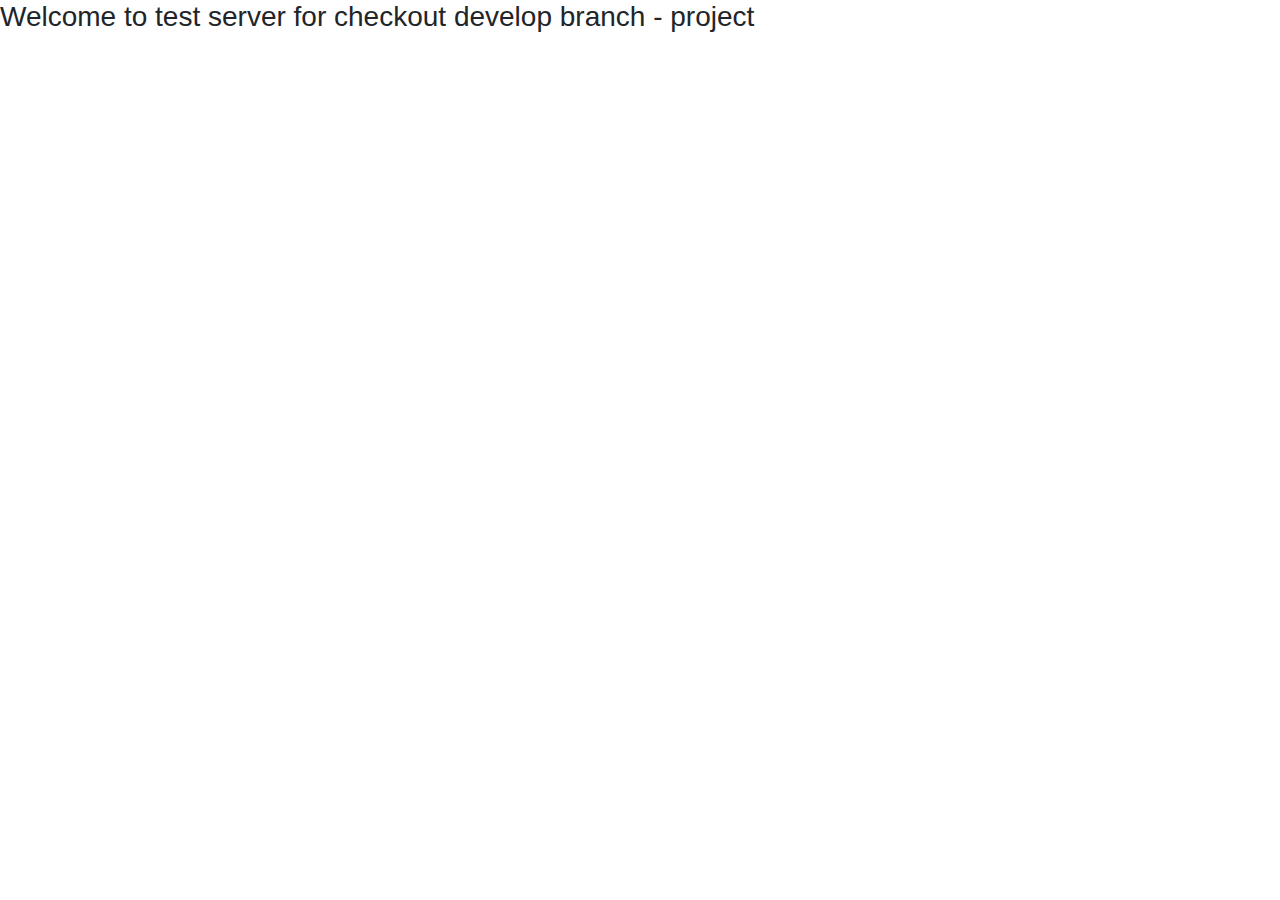
<file: index.html>
<!DOCTYPE html>
<html lang="en">

<head>

  <meta charset="utf-8">
  <meta name="viewport" content="width=device-width, initial-scale=1, shrink-to-fit=no">
  <title>NIIT University - develop  </title>
  <meta name="keyword" content="NIIT University">
  <meta name="description" content="NIIT University">
  <!-- For IE -->
  <meta http-equiv="X-UA-Compatible" content="IE=edge">
  <link rel="icon" href="images/favicon.svg" sizes="32x32" />
  <link rel="icon" href="images/favicon.svg" sizes="192x192" />
  <link rel="apple-touch-icon" href="images/favicon.svg" />
  <meta name="msapplication-TileImage" content="images/favicon.svg" />

  <!--Plugins css-->
  <link rel="stylesheet" href="css/plugins.css">
  <!--Custom Styles-->
  <link rel="stylesheet" href="css/style.css">
  <link rel="stylesheet" href="css/bootstrap.min.v.5.2.css">
  <link rel="stylesheet" href="css/slick.css">

  <body>
	  <h3>Welcome to test server for checkout develop branch - project </h3>
</body>

</html>
</file>
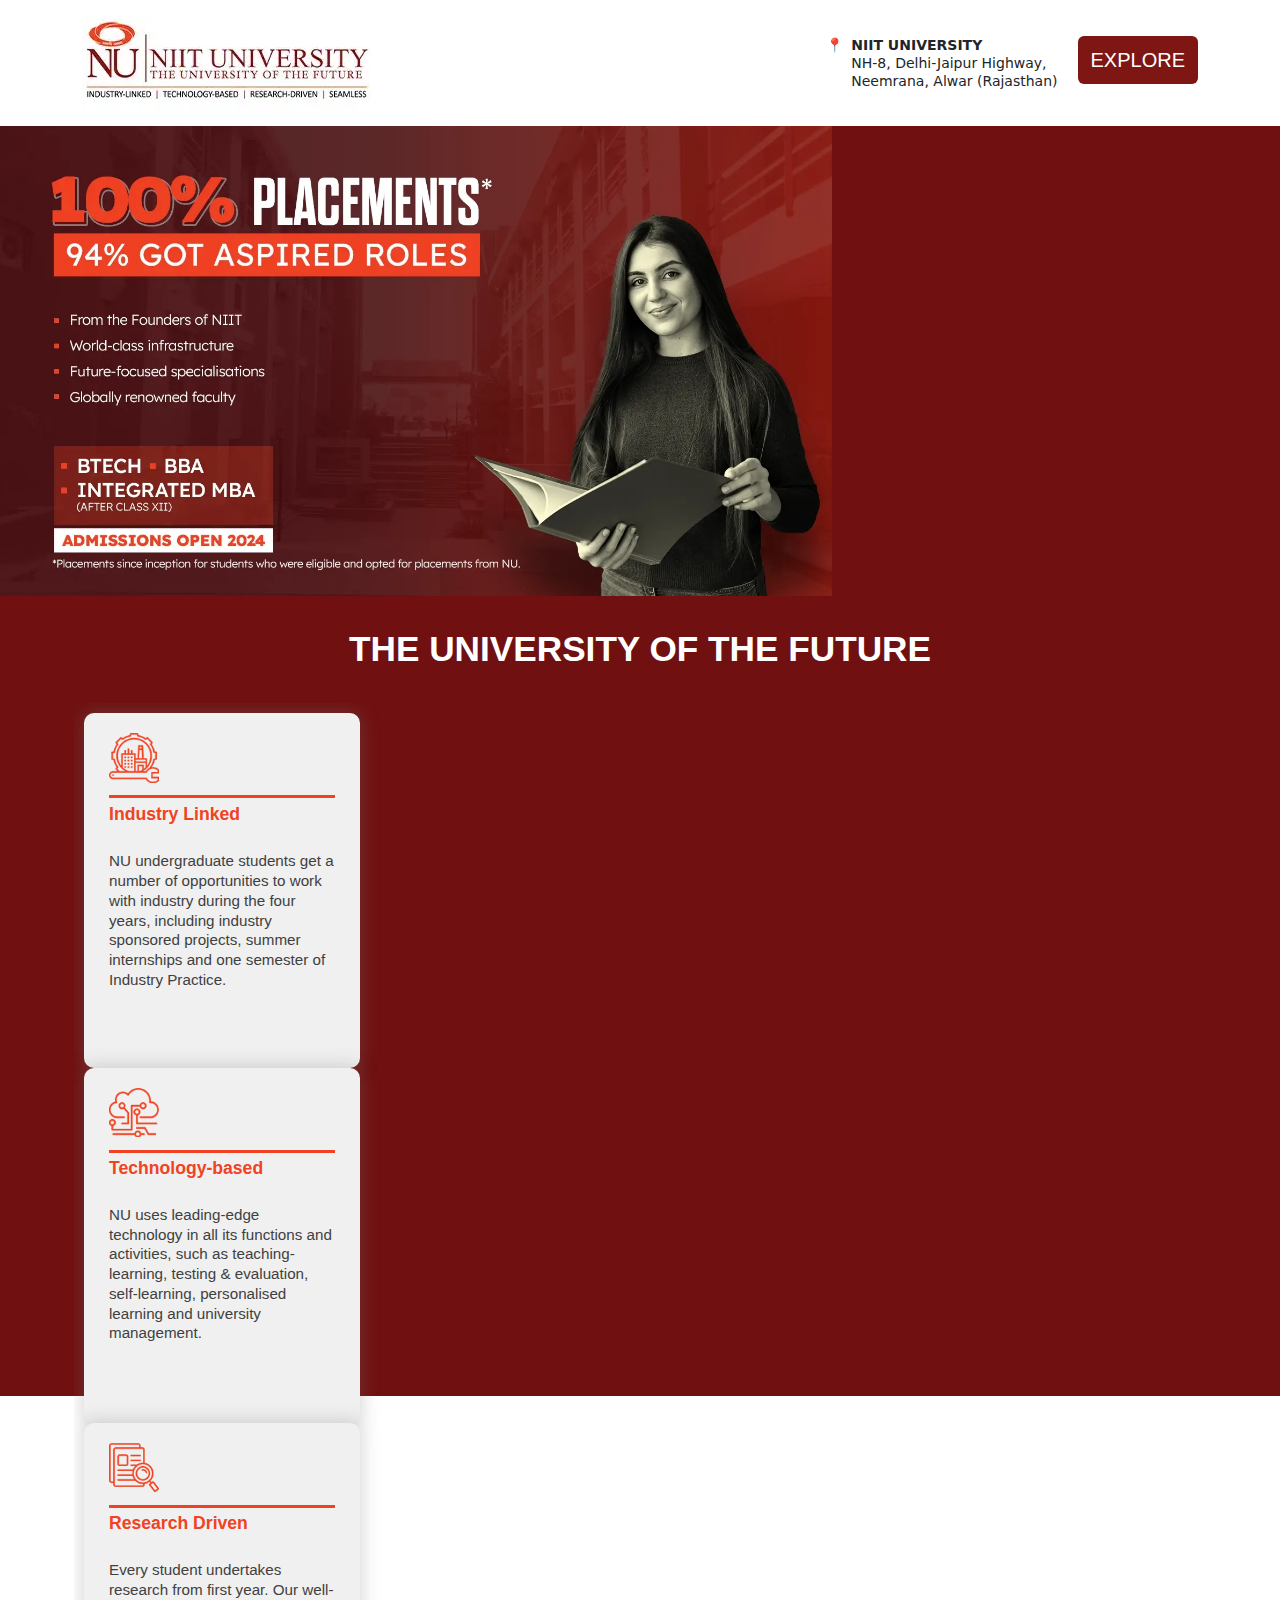
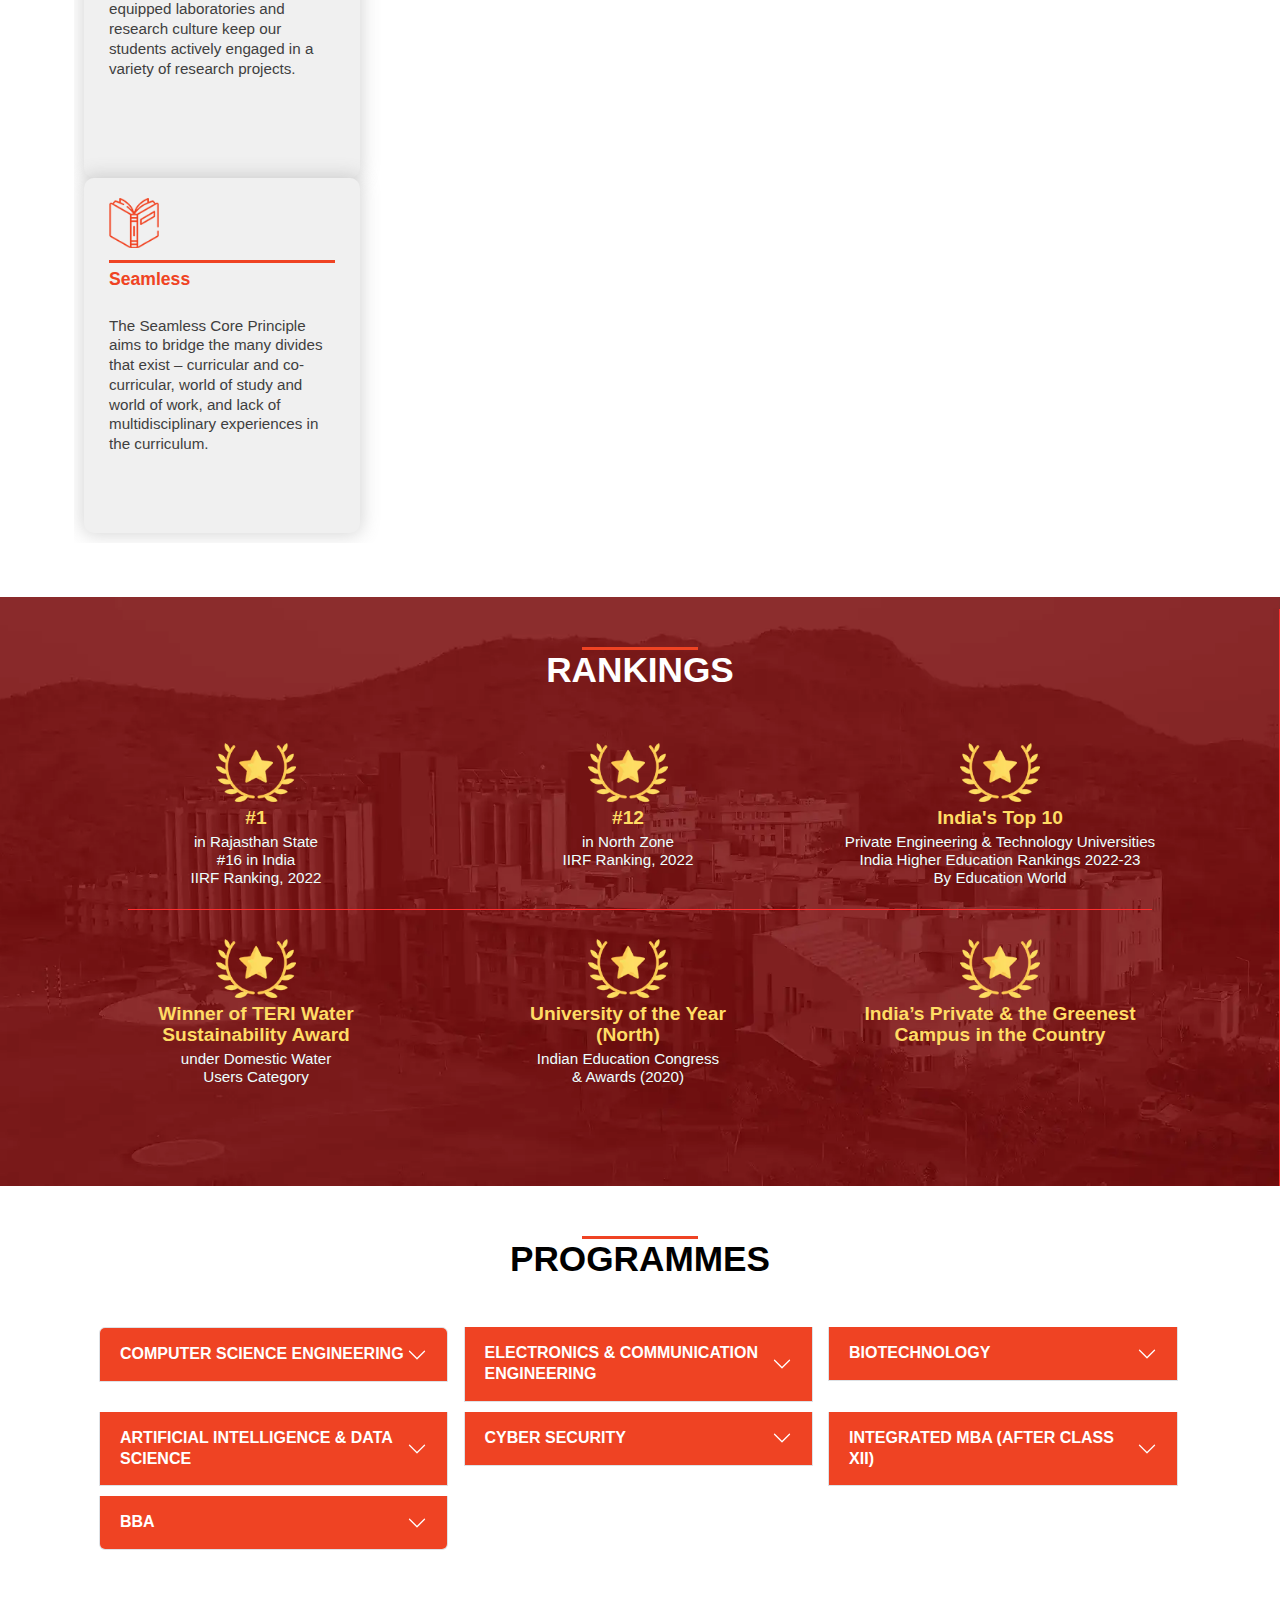
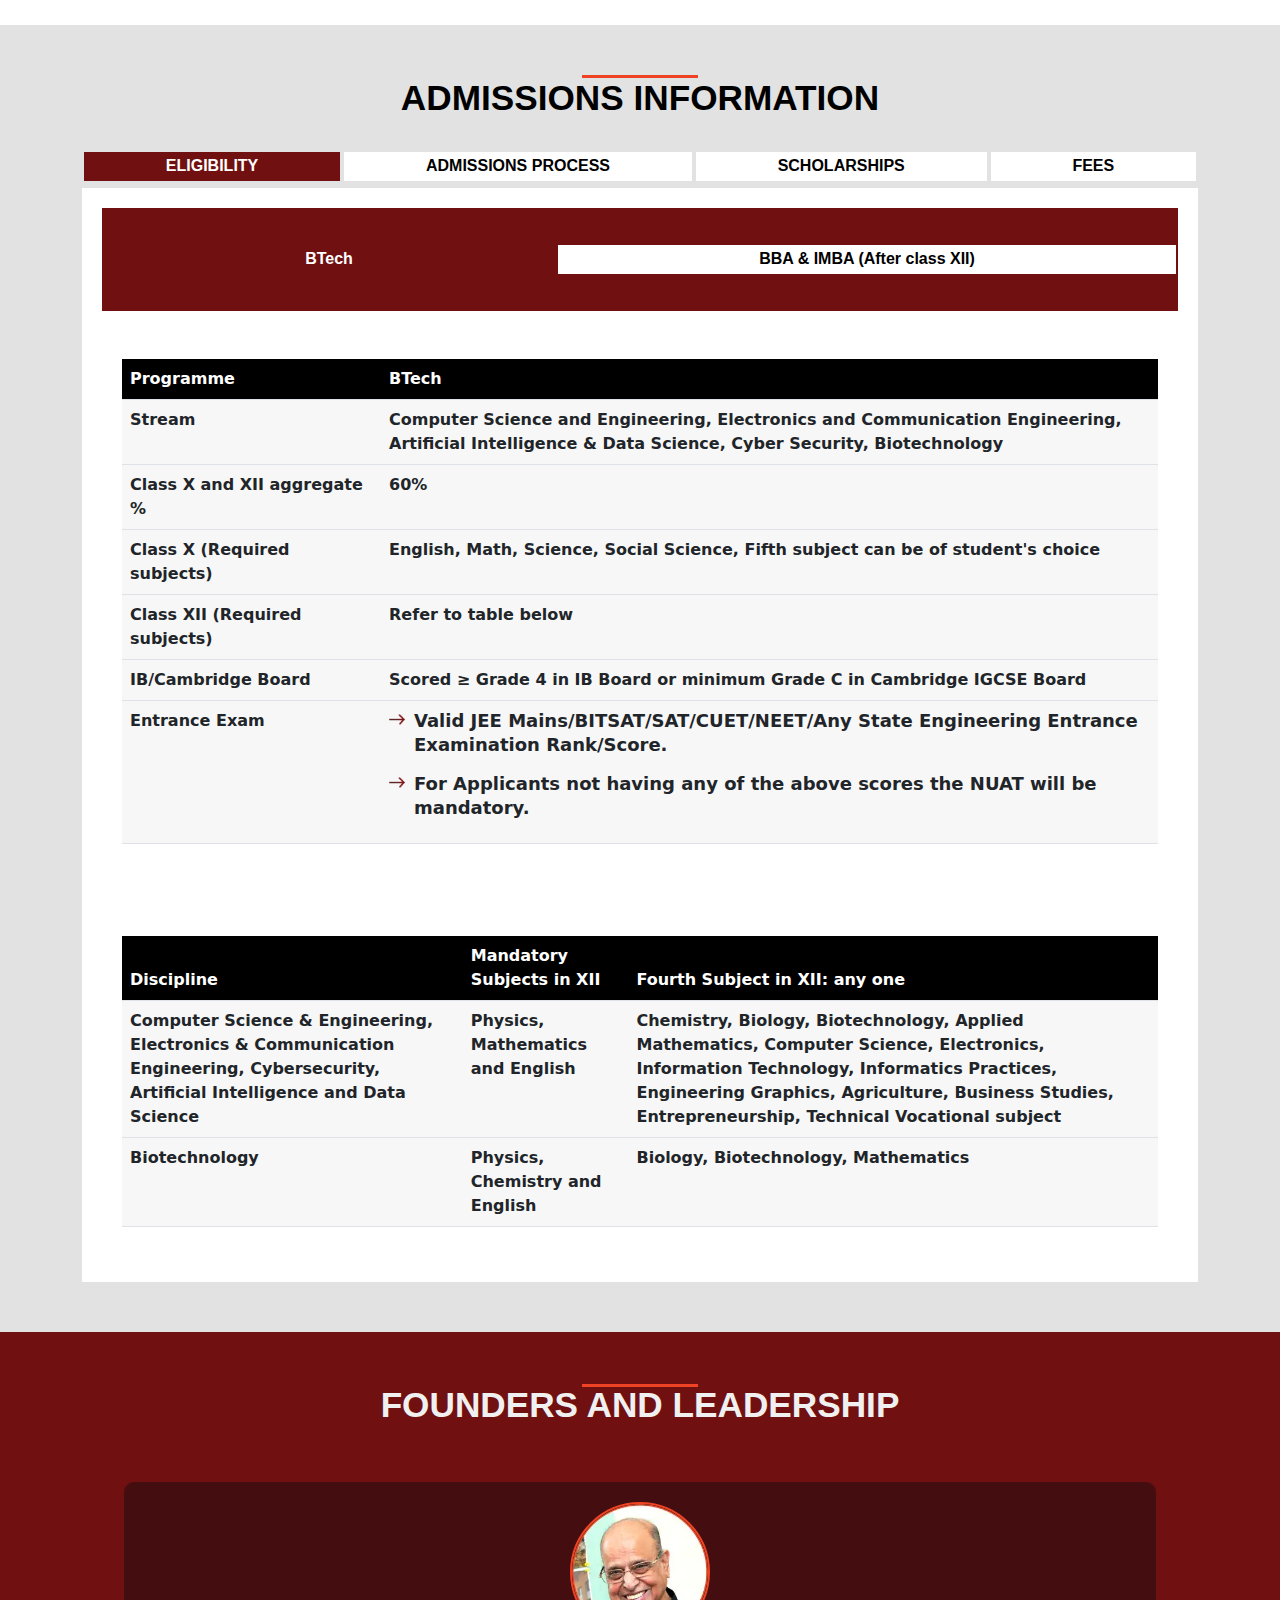
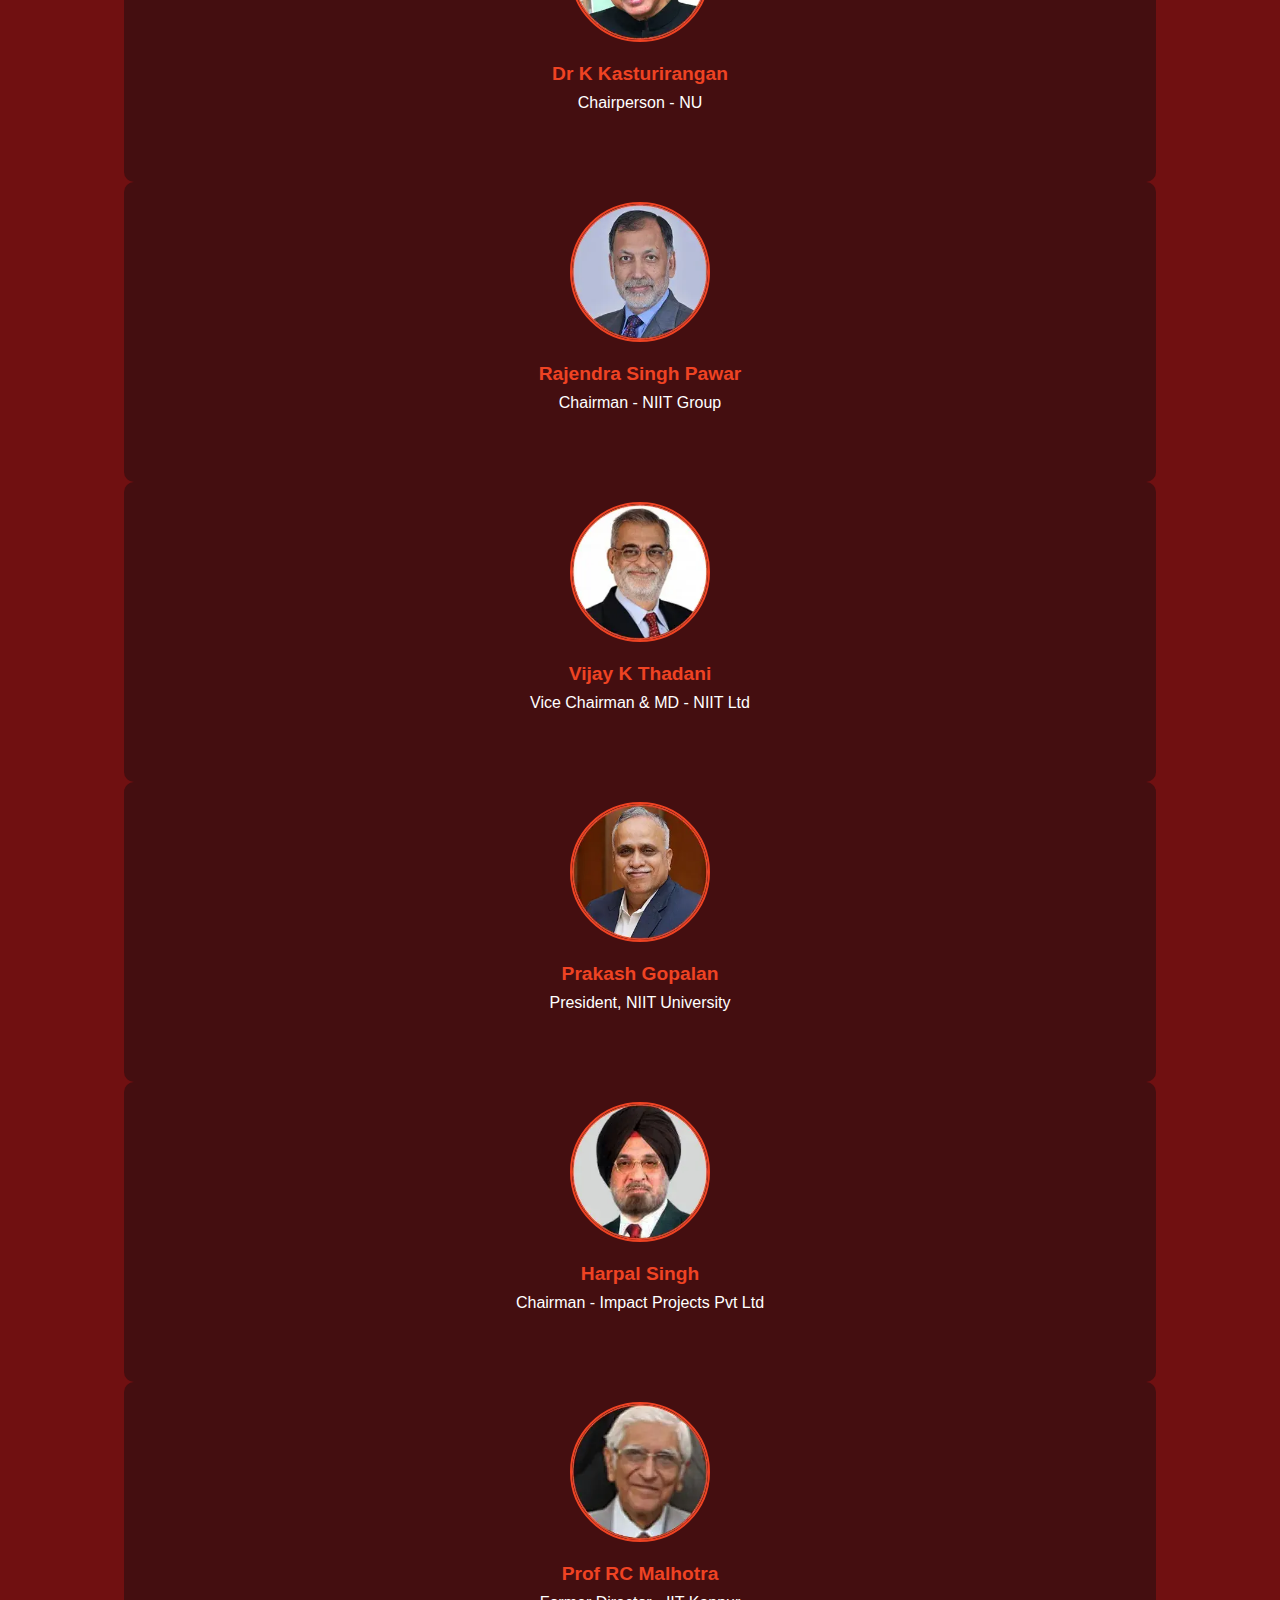
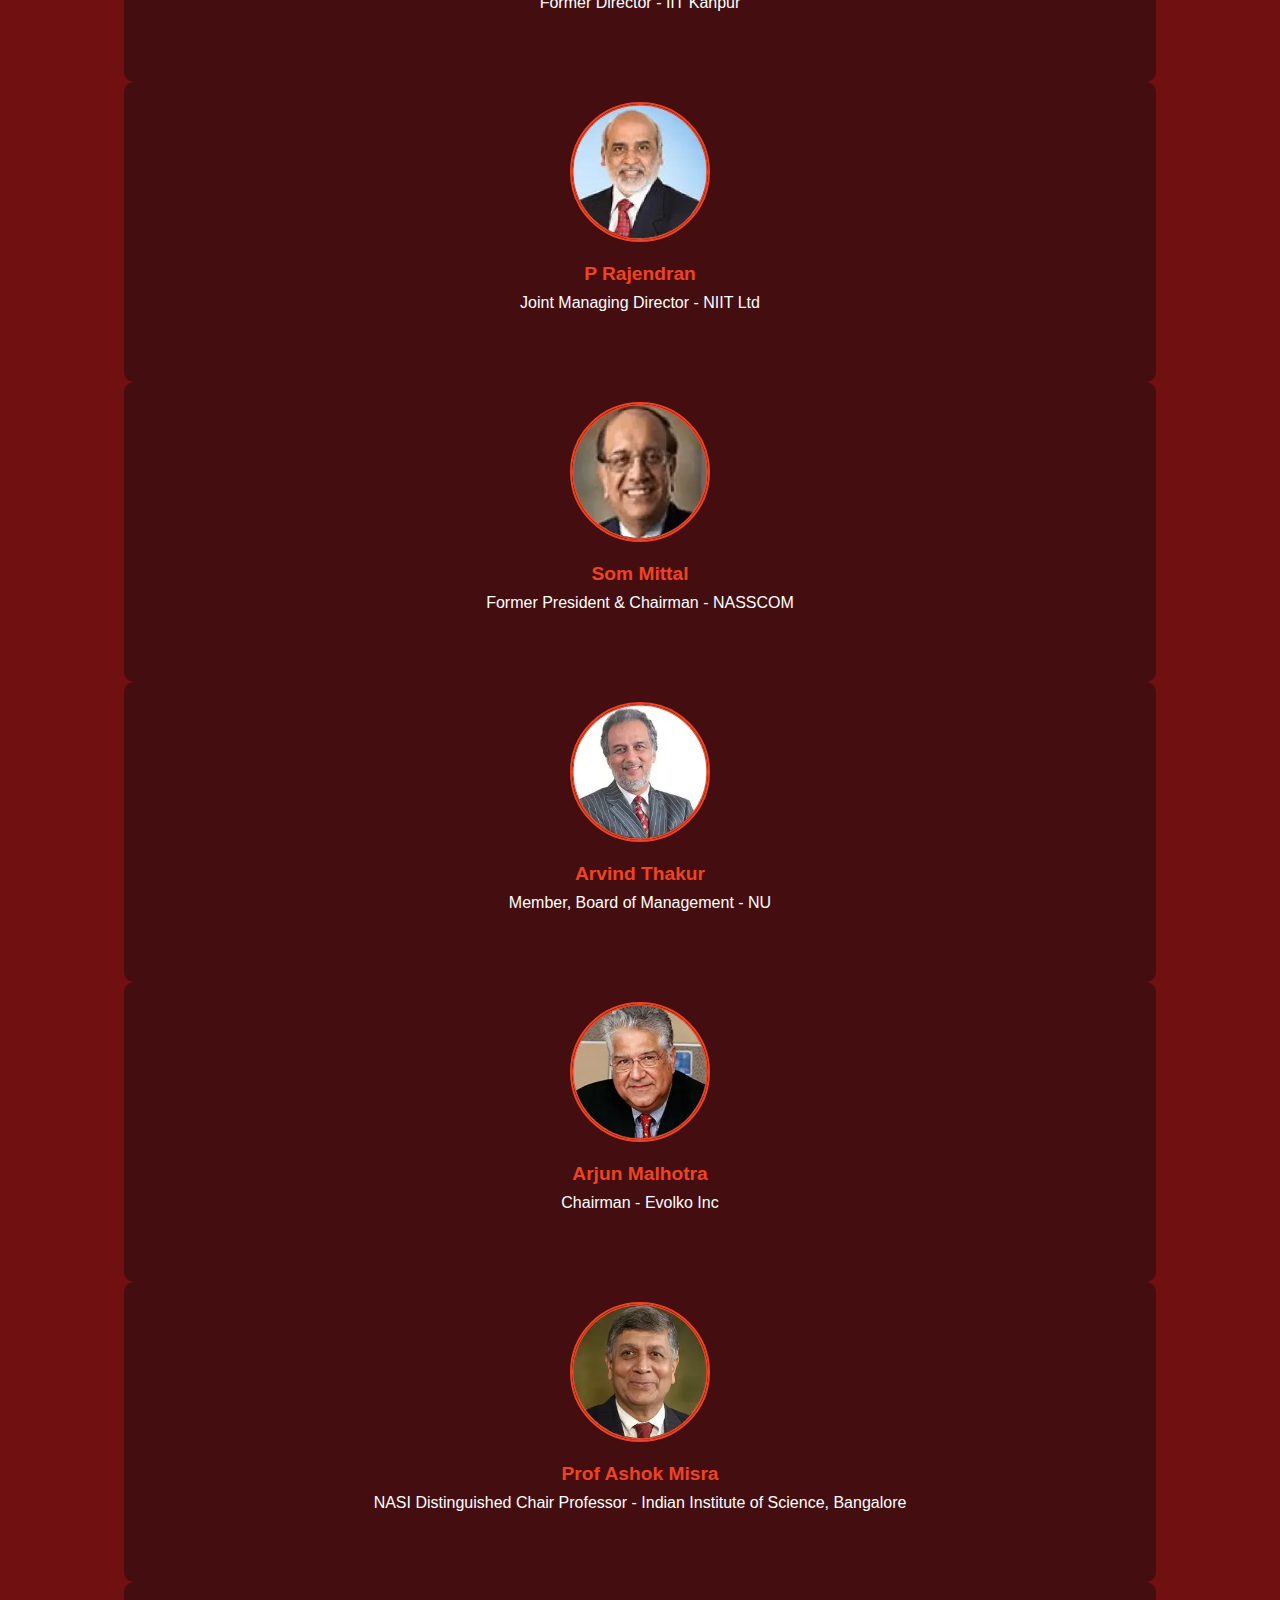
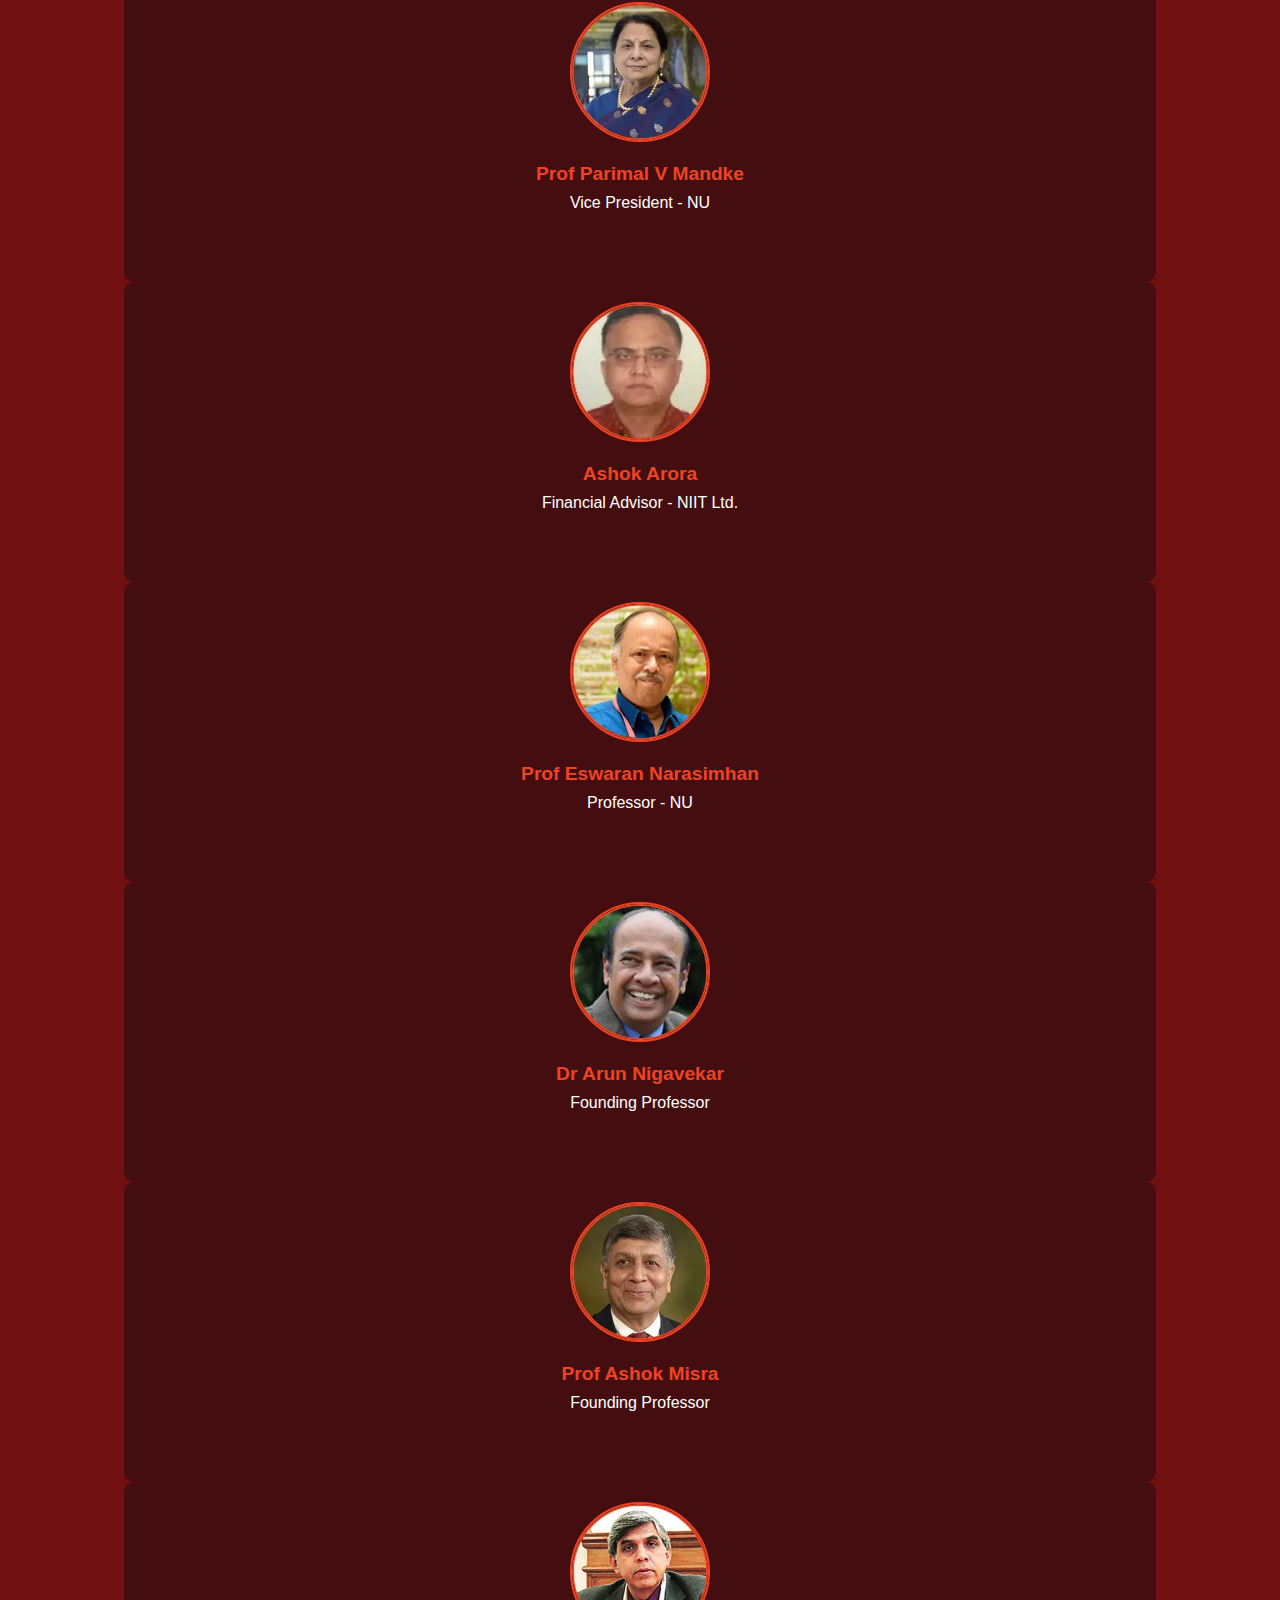
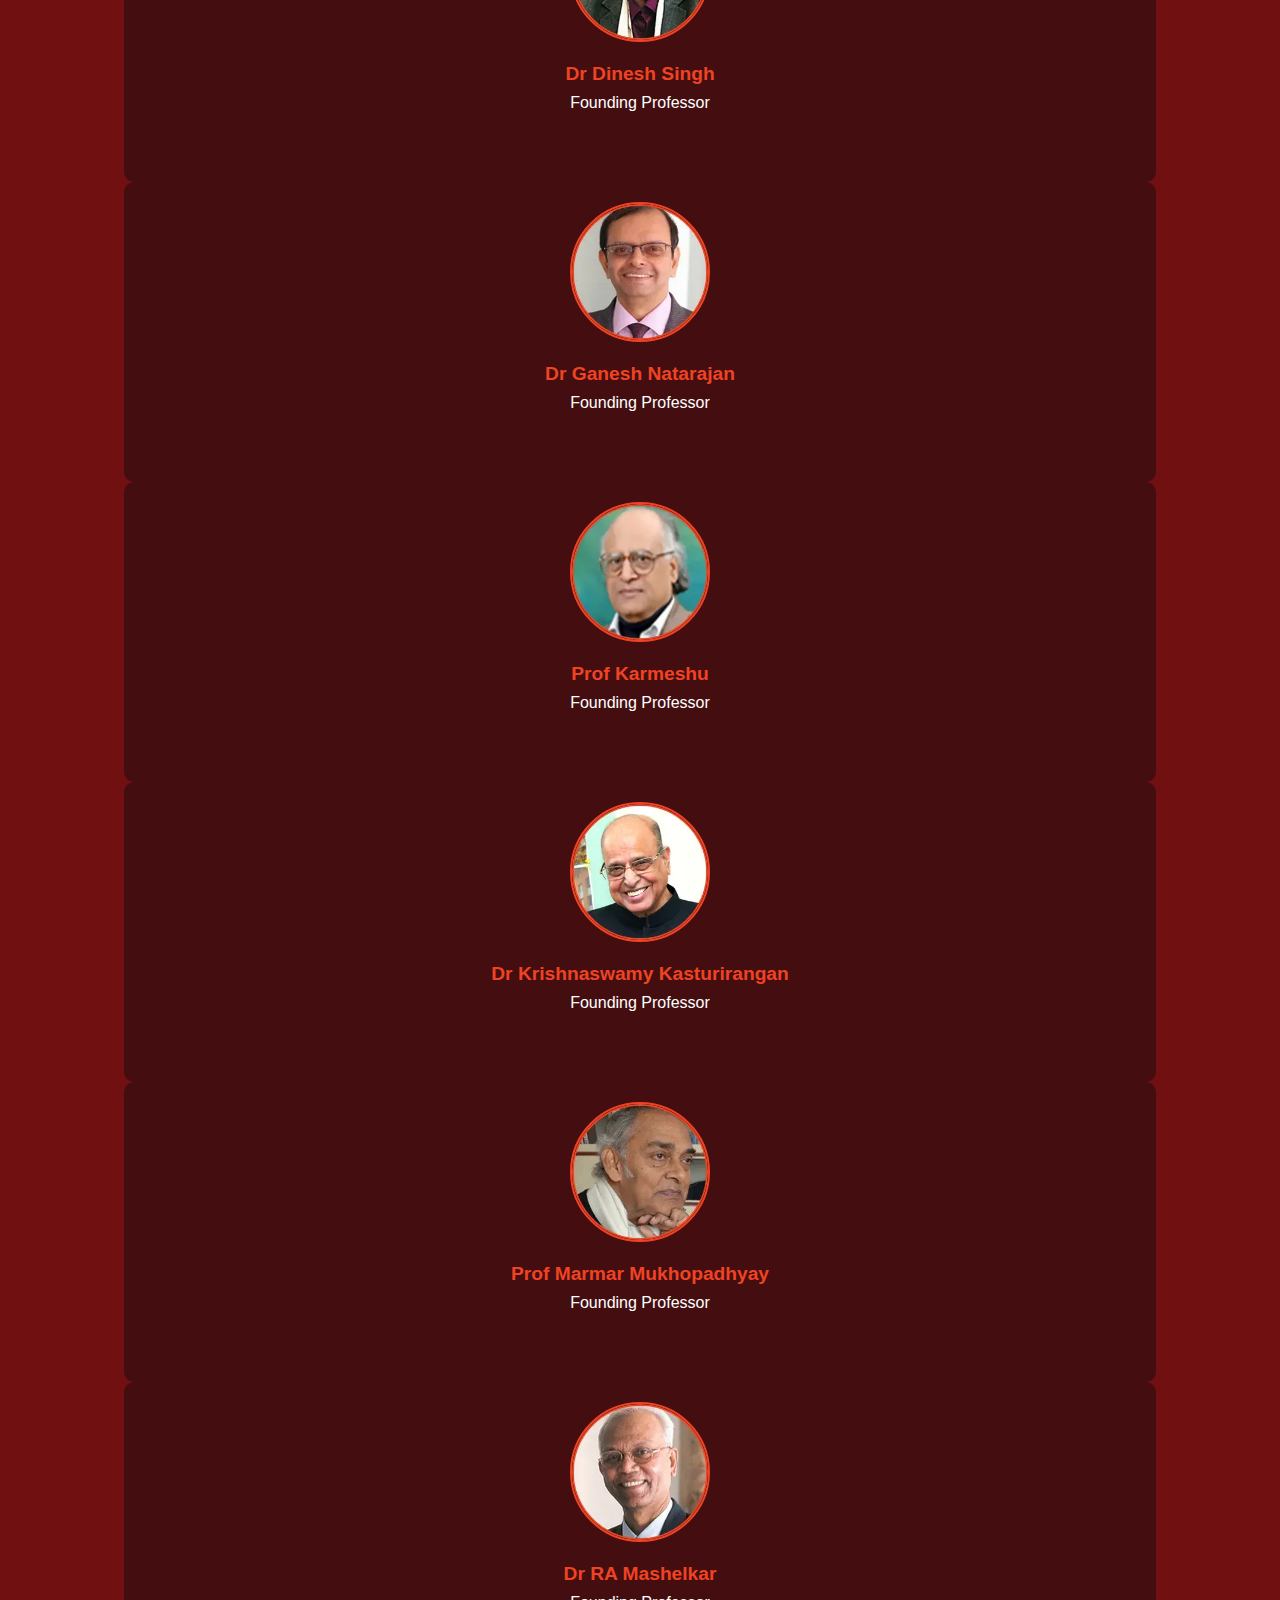
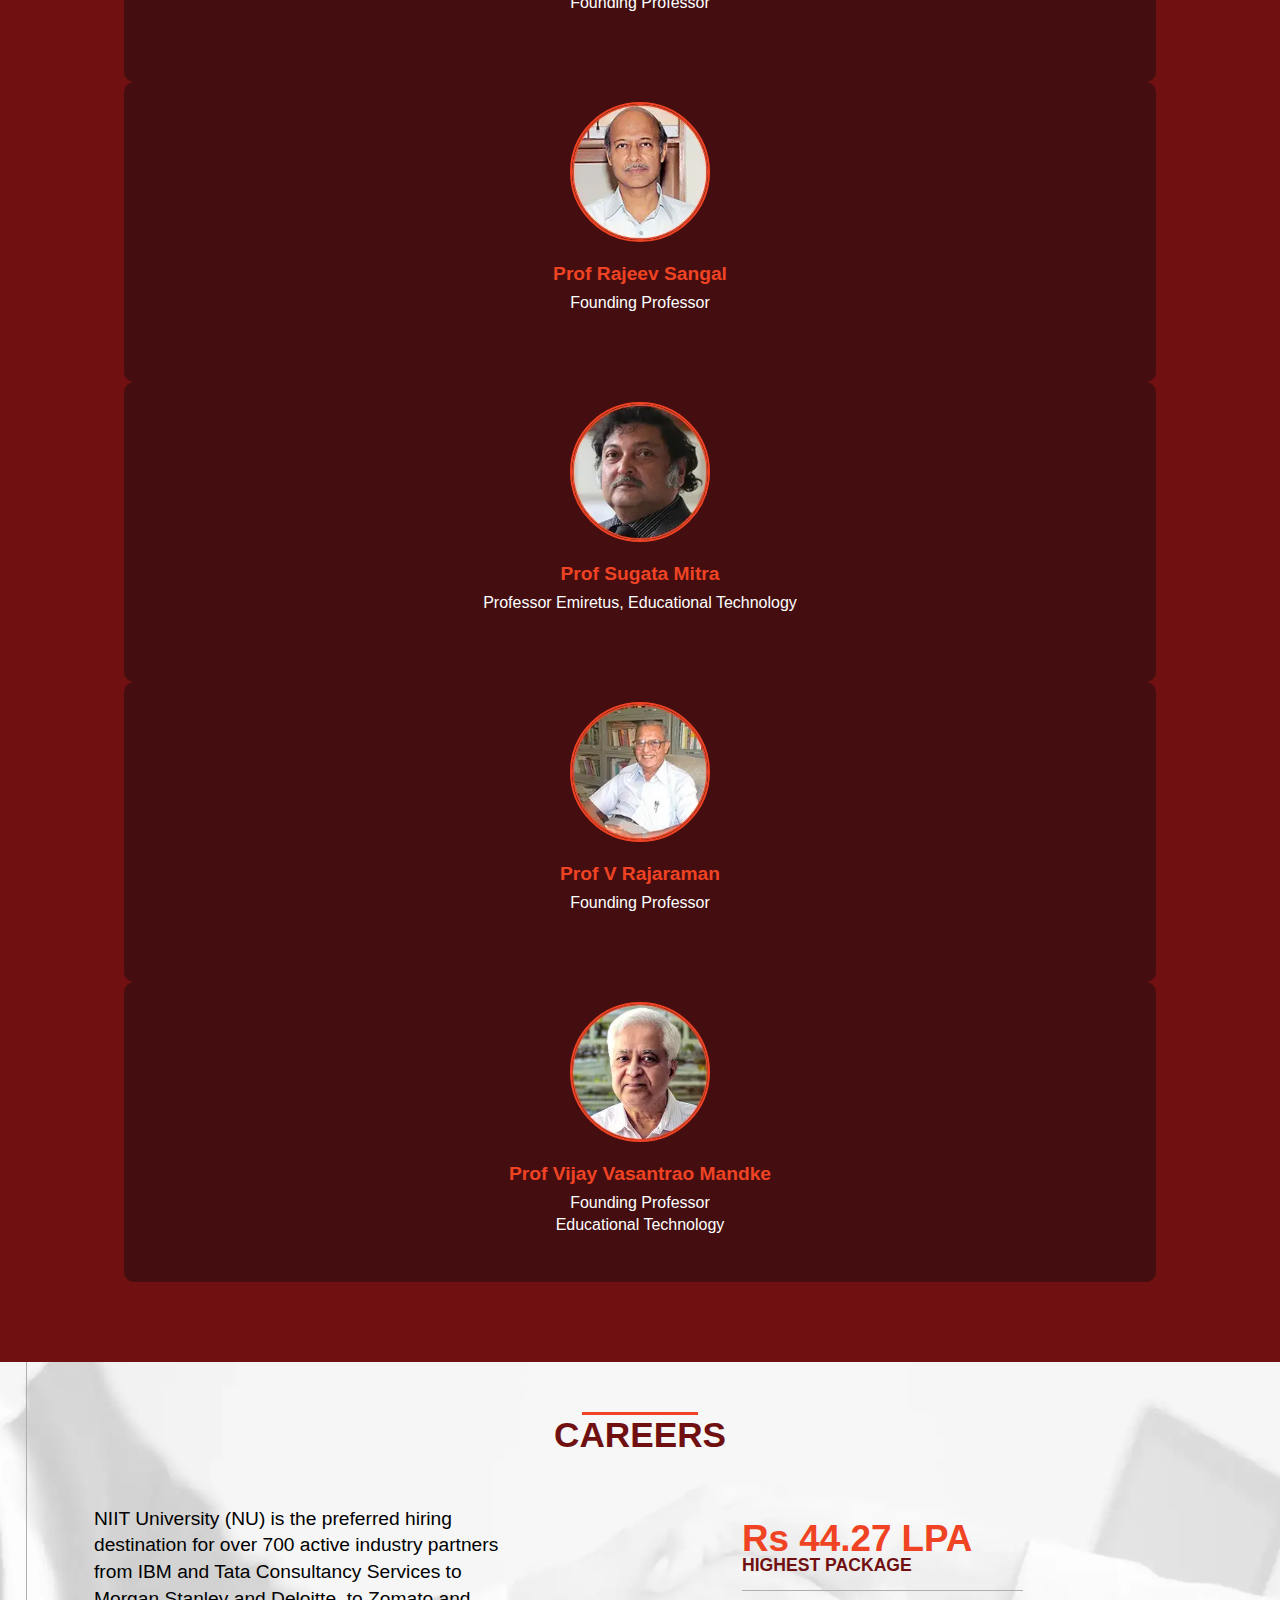
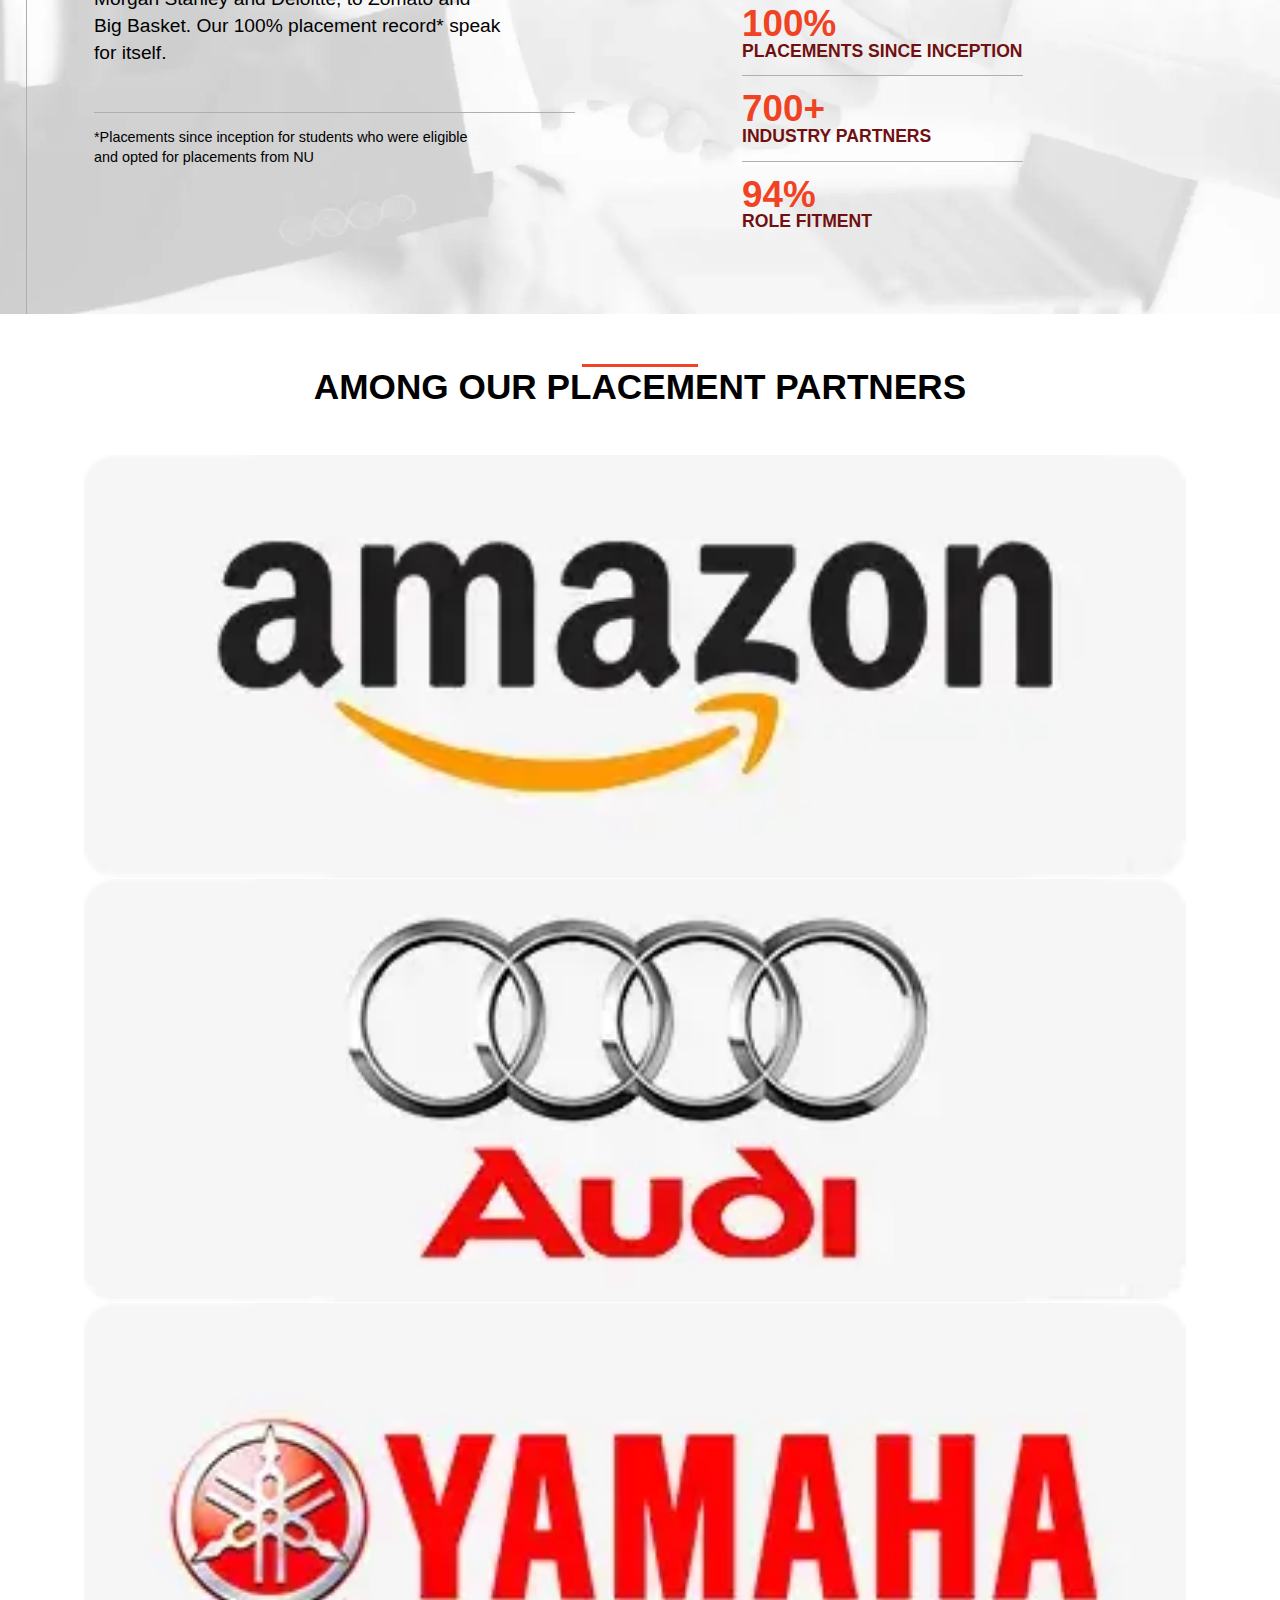
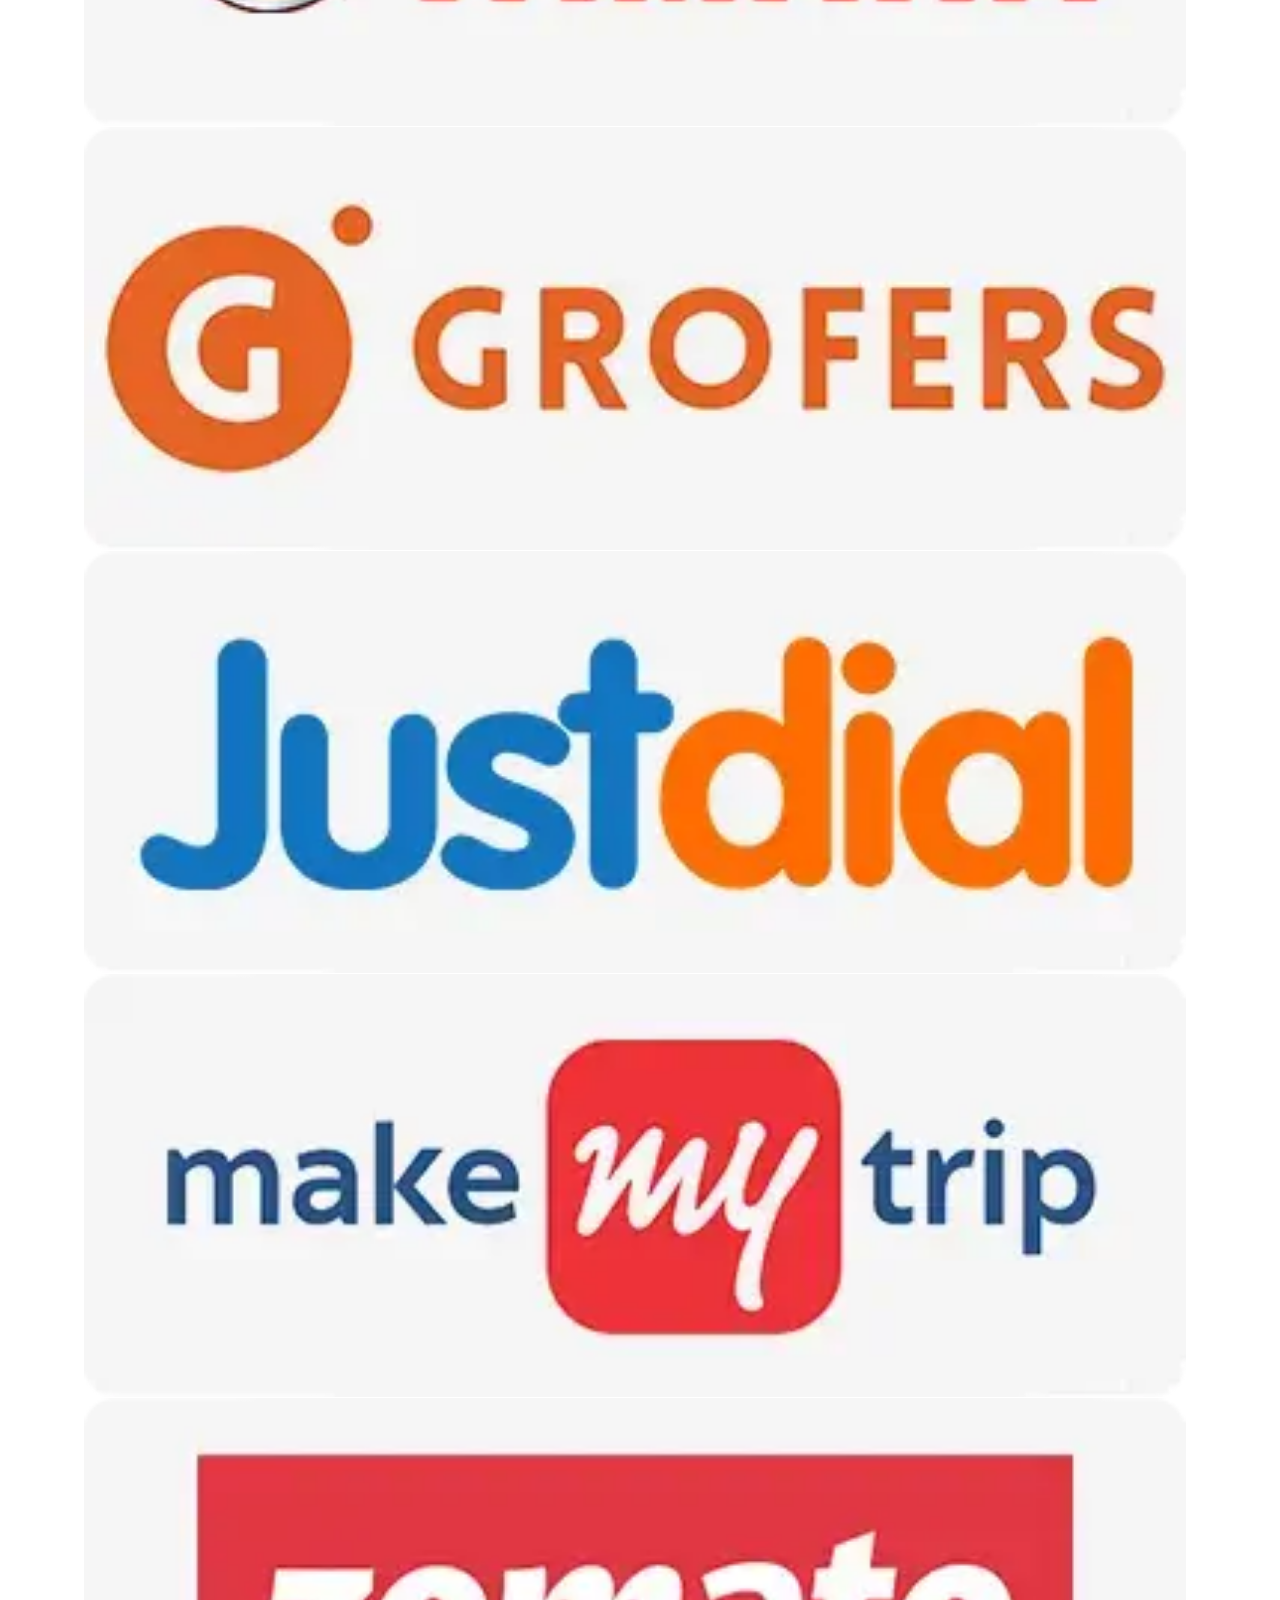
<file: about.html>
<!DOCTYPE html>
<html lang="en">

<head>

  <meta charset="utf-8">
  <meta name="viewport" content="width=device-width, initial-scale=1, shrink-to-fit=no">
  <title>NIIT University </title>
  <meta name="keyword" content="NIIT University">
  <meta name="description" content="NIIT University">
  <!-- For IE -->
  <meta http-equiv="X-UA-Compatible" content="IE=edge">
  <link rel="icon" href="images/favicon.svg" sizes="32x32" />
  <link rel="icon" href="images/favicon.svg" sizes="192x192" />
  <link rel="apple-touch-icon" href="images/favicon.svg" />
  <meta name="msapplication-TileImage" content="images/favicon.svg" />

  <!--Plugins css-->
  <link rel="stylesheet" href="css/plugins.css">
  <!--Custom Styles-->
  <link rel="stylesheet" href="css/style.css">
  <link rel="stylesheet" href="css/bootstrap.min.v.5.2.css">
  <link rel="stylesheet" href="css/slick.css">

  <!--<link rel="stylesheet" href="css/slick-theme.css">-->

  <!-- Google Tag Manager -->
  <script>(function (w, d, s, l, i) {
      w[l] = w[l] || []; w[l].push({
        'gtm.start':
          new Date().getTime(), event: 'gtm.js'
      }); var f = d.getElementsByTagName(s)[0],
        j = d.createElement(s), dl = l != 'dataLayer' ? '&l=' + l : ''; j.async = true; j.src =
          'https://www.googletagmanager.com/gtm.js?id=' + i + dl; f.parentNode.insertBefore(j, f);
    })(window, document, 'script', 'dataLayer', 'GTM-5NW727B');</script>
  <!-- End Google Tag Manager -->
  <script async src="https://www.googletagmanager.com/gtag/js?id=G-MGKFLCD5LD"></script>
  <script> window.dataLayer = window.dataLayer || []; function gtag() { dataLayer.push(arguments); } gtag('js', new Date()); gtag('config', 'G-MGKFLCD5LD'); </script>
</head>

<body>
  <!-- Google Tag Manager (noscript) -->
  <noscript>
    <iframe src="https://www.googletagmanager.com/ns.html?id=GTM-5NW727B" height="0" width="0"
      style="display:none;visibility:hidden"></iframe>
  </noscript>
  <!-- End Google Tag Manager (noscript) -->
  <div class="bgwapper" id="bgwapper">
    <div class="closebtn"></div>
    <div class="maincontainer">
      <p class="t1">Admission Closing Soon for BTech, BBA &amp; Integrated MBA(after Class XII). Last date is August 8,
        2024. Limited Seats Left. Apply Now!</p>
      <div id="countdown">
        <ul>
          <li><span id="days"></span>days</li>
          <li><span id="hours"></span>HRS</li>
          <li><span id="minutes"></span>MIN</li>
          <li><span id="seconds"></span>SEC</li>
        </ul>
      </div>
      <a href="javascript:void()" class="link-button applyNowBtnap"
        style="display:none!important;background:#EF4623">Apply Now</a>
    </div>
  </div>
  <!-- header -->

  <section id="logo-menu">
    <div class="container">
      <div class="row">
        <div class="col-12 col-sm-12 col-md-12 col-lg-12">
          <div class="topnav"> <a class="logo" href="index.html"> <img src="images/webp/nu_logo1.webp"
                alt="NIIT University" class="logo-default wow slideInDown" /> </a>
            <div class="logbtn">
              <div class="dropdown"> <a class="btn btn-secondary dropdown-toggle toglbn" href="#" role="button"
                  id="dropdownMenuLink" data-bs-toggle="dropdown" aria-expanded="false"> EXPLORE
                  <!--<span class="oneox"></span> <span class="oneox"></span> <span class="oneox"></span> -->
                </a>
                <ul class="dropdown-menu" aria-labelledby="dropdownMenuLink">
                  <li><a class="dropdown-item" href="#unifuture">THE UNIVERSITY </a></li>
                  <li><a class="dropdown-item" href="#rankingsec">RAKINGS </a></li>
                  <li><a class="dropdown-item" href="#programms">PROGRAMMES</a></li>
                  <li><a class="dropdown-item" href="#programms-sub">ADMISSIONS </a></li>
                  <li><a class="dropdown-item" href="#founders">FOUNDERS AND LEADERSHIP </a></li>
                  <li><a class="dropdown-item" href="#careers">CAREERS</a></li>
                  <li><a class="dropdown-item" href="#partners">PLACEMENTS PARTNERS</a></li>
                  <li><a class="dropdown-item" href="#testimonials">TESTIMONIALS</a></li>
                  <li><a class="dropdown-item" href="#lifenu">NU LIFE</a></li>
                </ul>
              </div>
              <div class="header-address">
                <div class="address"><span>📍</span> <b>NIIT UNIVERSITY</b> <br>
                  NH-8, Delhi-Jaipur Highway, <br>
                  Neemrana, Alwar (Rajasthan)</div>

              </div>
            </div>
          </div>
        </div>
      </div>
    </div>
  </section>
  <div class="vidosectoin">
    <div class="slidegox"> <img src="images/webp/topbanner.webp" alt="" class="desktpimg"> <img
        src="images/webp/topbanner-mobile.webp" alt="" class="mobleimg"> </div>
    <div class="desktop-npf">
      <div class="npf_wgts" data-height="560px" data-w="5372013f2554a31f1f4e98593ea1d423"></div>
    </div>
  </div>

  <!-- header 

<div class="mobile-npf">
  <div class="npf_wgts" data-height="560px" data-w="5372013f2554a31f1f4e98593ea1d423"></div>
</div>-->

  <!--Features -->

  <section id="unifuture">
    <div class="container">
      <div class="uniwrap">
        <div class="row">
          <div class="col-12 col-sm-12 col-md-12 col-lg-12 mb-2">
            <h2>THE UNIVERSITY OF THE FUTURE</h2>
          </div>
          <div class="row gx-2">
            <div class="col-12 col-sm-12 col-md-12 col-lg-12 mt-4 mb-4 mx-auto">
              <div class="placement-slider wow fadeInUp" data-wow-duration="1s" data-wow-delay="0.5s"
                style="overflow: hidden;">
                <div class="col-12 col-sm-6 col-md-3 col-lg-3">
                  <div class="boxgray"> <img src="images/webp/indutry_logo.webp" alt="" class="img-fluid">
                    <h4>Industry Linked</h4>
                    <p> NU undergraduate students get a number of opportunities to work with industry during the four
                      years, including industry sponsored projects, summer internships and one semester of Industry
                      Practice.</p>
                  </div>
                </div>
                <div class="col-12 col-sm-6 col-md-3 col-lg-3">
                  <div class="boxgray"> <img src="images/webp/tech_logo.webp" alt="" class="img-fluid">
                    <h4>Technology-based</h4>
                    <p> NU uses leading-edge technology in all its functions and activities, such as teaching-learning,
                      testing &amp; evaluation, self-learning, personalised learning and university management.</p>
                  </div>
                </div>
                <div class="col-12 col-sm-6 col-md-3 col-lg-3">
                  <div class="boxgray"> <img src="images/webp/research_logo.webp" alt="" class="img-fluid">
                    <h4>Research Driven</h4>
                    <p> Every student undertakes research from first year. Our well-equipped laboratories and research
                      culture keep our students actively engaged in a variety of research projects.</p>
                  </div>
                </div>
                <div class="col-12 col-sm-6 col-md-3 col-lg-3">
                  <div class="boxgray"> <img src="images/webp/seamless_logo.webp" alt="" class="img-fluid">
                    <h4>Seamless</h4>
                    <p> The Seamless Core Principle aims to bridge the many divides that exist – curricular and
                      co-curricular, world of study and world of work, and lack of multidisciplinary experiences in the
                      curriculum.</p>
                  </div>
                </div>
              </div>
            </div>
          </div>
        </div>
        <!-- row end-->
      </div>
      <!--placewrap end-->
    </div>
  </section>
  <section id="rankingsec">
    <div class="container">
      <div class="rankwrap">
        <div class="row">
          <div class="col-12 col-sm-12 col-md-12 col-lg-12">
            <h2>RANKINGS</h2>
          </div>
          <div class="row mt-4 mb-4">
            <div class="hgrayline"></div>
            <div class="col-6 col-sm-6 col-md-4 col-lg-4 mt-3 mb-3">
              <div class="rankbox"> <img src="images/webp/rank_icon.webp" alt="" class="img-fluid">
                <h5>#1</h5>
                <p> in Rajasthan State<br>
                  #16 in India <br>
                  IIRF Ranking, 2022 </p>
              </div>
              <div class="vgrayline"></div>
            </div>
            <div class="col-6 col-sm-6 col-md-4 col-lg-4 mt-3 mb-3">
              <div class="rankbox"> <img src="images/webp/rank_icon.webp" alt="" class="img-fluid">
                <h5>#12</h5>
                <p>in North Zone <br>
                  IIRF Ranking, 2022</p>
              </div>
              <div class="vgrayline vgraylinemob"></div>
            </div>
            <div class="col-6 col-sm-6 col-md-4 col-lg-4 mt-3 mb-3">
              <div class="rankbox"> <img src="images/webp/rank_icon.webp" alt="" class="img-fluid">
                <h5>India's Top 10</h5>
                <p>Private Engineering &amp; Technology Universities <span></span> India Higher Education Rankings
                  2022-23 <span></span> By Education World</p>
              </div>
            </div>
            <div class="col-6 col-sm-6 col-md-4 col-lg-4 mt-3 mb-3">
              <div class="rankbox"> <img src="images/webp/rank_icon.webp" alt="" class="img-fluid">
                <h5>Winner of TERI Water <br>
                  Sustainability Award</h5>
                <p>under Domestic Water <span></span> Users Category</p>
              </div>
            </div>
            <div class="col-6 col-sm-6 col-md-4 col-lg-4 mt-3 mb-3">
              <div class="rankbox"> <img src="images/webp/rank_icon.webp" alt="" class="img-fluid">
                <h5>University of the Year <br>
                  (North)</h5>
                <p> Indian Education Congress <span></span> &amp; Awards (2020)</p>
              </div>
            </div>
            <div class="col-6 col-sm-6 col-md-4 col-lg-4 mt-3 mb-3">
              <div class="rankbox"> <img src="images/webp/rank_icon.webp" alt="" class="img-fluid">
                <h5>India’s Private &amp; the Greenest Campus in the Country</h5>
              </div>
            </div>
          </div>
          <!-- row end-->
        </div>
      </div>
    </div>
  </section>
  <section id="programms">
    <div class="container">
      <div class="prowrap">
        <div class="row">
          <div class="col-12 col-sm-12 col-md-12 col-lg-12">
            <h2>PROGRAMMES</h2>
          </div>
          <div class="row mt-4 mb-4 mx-auto">
            <div class="col-12 col-sm-12 col-md-12 col-lg-12 mt-3 mb-3">
              <div class="accordion" id="accordionExample">
                <div class="accordion-item">
                  <h2 class="accordion-header" id="headingOne">
                    <button class="accordion-button collapsed" type="button" data-bs-toggle="collapse"
                      data-bs-target="#collapseOne" aria-expanded="false" aria-controls="collapseOne"> COMPUTER SCIENCE
                      ENGINEERING </button>
                  </h2>
                  <div id="collapseOne" class="accordion-collapse collapse" aria-labelledby="headingOne"
                    data-bs-parent="#accordionExample">
                    <div class="accordion-body">
                      <div class="smallbox">
                        <h5>Specialisations</h5>
                        <ul>
                          <li>Data Science</li>
                          <li>Big Data Engineering</li>
                          <li>Cyber Security</li>
                          <li>Cloud Computing</li>
                          <li>Artificial Intelligence</li>
                          <li>Geomatics</li>
                        </ul>
                      </div>
                    </div>
                  </div>
                </div>
                <div class="accordion-item">
                  <h2 class="accordion-header" id="headingTwo">
                    <button class="accordion-button collapsed" type="button" data-bs-toggle="collapse"
                      data-bs-target="#collapseTwo" aria-expanded="false" aria-controls="collapseTwo"> ELECTRONICS &amp;
                      COMMUNICATION ENGINEERING </button>
                  </h2>
                  <div id="collapseTwo" class="accordion-collapse collapse" aria-labelledby="headingTwo"
                    data-bs-parent="#accordionExample">
                    <div class="accordion-body">
                      <div class="smallbox">
                        <h5>Specialisations</h5>
                        <ul>
                          <li>Robotics &amp; Internet of Things</li>
                          <li>Communication &amp; Signal Processing</li>
                          <li>VLSI &amp; Embedded Systems</li>
                          <!-- <li>Renewable Energy &amp; Electric Vehicle</li>-->
                          <li>Wireless Communication</li>
                        </ul>
                      </div>
                    </div>
                  </div>
                </div>
                <div class="accordion-item">
                  <h2 class="accordion-header" id="headingThree">
                    <button class="accordion-button collapsed" type="button" data-bs-toggle="collapse"
                      data-bs-target="#collapseThree" aria-expanded="false" aria-controls="collapseThree"> BIOTECHNOLOGY
                    </button>
                  </h2>
                  <div id="collapseThree" class="accordion-collapse collapse" aria-labelledby="headingThree"
                    data-bs-parent="#accordionExample">
                    <div class="accordion-body">
                      <div class="smallbox">
                        <h5>Specialisations</h5>
                        <ul>
                          <li> Environmental Biotechnology</li>
                          <li>Plant Biotechnology</li>
                          <li>Industrial Biotechnology</li>
                          <li>Medical Biotechnology</li>
                          <li>Food Biotechnology</li>
                          <li>Bioinformatics</li>
                        </ul>
                      </div>
                    </div>
                  </div>
                </div>
                <div class="accordion-item">
                  <h2 class="accordion-header" id="headingeight">
                    <button class="accordion-button collapsed" type="button" data-bs-toggle="collapse"
                      data-bs-target="#collapseeight" aria-expanded="false" aria-controls="collapseeight"
                      style="text-transform: uppercase;"> Artificial Intelligence &amp; data Science</button>
                  </h2>
                  <div id="collapseeight" class="accordion-collapse collapse" aria-labelledby="headingeight"
                    data-bs-parent="#accordionExample">
                    <div class="accordion-body">
                      <div class="smallbox">
                        <h5>Specialisations</h5>
                        <ul>
                          <li>Artificial Intelligence &amp; Data Science</li>
                        </ul>
                      </div>
                    </div>
                  </div>
                </div>
                <div class="accordion-item">
                  <h2 class="accordion-header" id="headingNine">
                    <button class="accordion-button collapsed" type="button" data-bs-toggle="collapse"
                      data-bs-target="#collapseNine" aria-expanded="false" aria-controls="collapseNine"> CYBER SECURITY
                    </button>
                  </h2>
                  <div id="collapseNine" class="accordion-collapse collapse" aria-labelledby="headingNine"
                    data-bs-parent="#accordionExample">
                    <div class="accordion-body">
                      <div class="smallbox">
                        <h5>Specialisations</h5>
                        <ul>
                          <li>Cyber Security</li>
                        </ul>
                      </div>
                    </div>
                  </div>
                </div>
                <div class="accordion-item">
                  <h2 class="accordion-header" id="headingfour">
                    <button class="accordion-button collapsed" type="button" data-bs-toggle="collapse"
                      data-bs-target="#collapsefour" aria-expanded="false" aria-controls="collapsefour"> INTEGRATED MBA
                      (AFTER CLASS XII) </button>
                  </h2>
                  <div id="collapsefour" class="accordion-collapse collapse" aria-labelledby="headingfour"
                    data-bs-parent="#accordionExample">
                    <div class="accordion-body">
                      <div class="smallbox">
                        <h5>Specialisations</h5>
                        <ul>
                          <li>Finance Banking &amp; Fintech</li>
                          <li>Business Analytics</li>
                          <li>Digital &amp; Social Media Marketing</li>
                          <li>Entrepreneurship</li>
                        </ul>
                      </div>
                    </div>
                  </div>
                </div>
                <div class="accordion-item">
                  <h2 class="accordion-header" id="headingfive">
                    <button class="accordion-button collapsed" type="button" data-bs-toggle="collapse"
                      data-bs-target="#collapsefive" aria-expanded="false" aria-controls="collapsefive"> BBA </button>
                  </h2>
                  <div id="collapsefive" class="accordion-collapse collapse" aria-labelledby="headingfive"
                    data-bs-parent="#accordionExample">
                    <div class="accordion-body">
                      <div class="smallbox">
                        <h5>Specialisations</h5>
                        <ul>
                          <li>Finance Banking &amp; Insurance</li>
                          <li>Business Analytics</li>
                          <li>Digital Marketing</li>
                          <li>Family Managed Business</li>
                        </ul>
                      </div>
                    </div>
                  </div>
                </div>


              </div>

            </div>
          </div>
          <!-- row end-->
        </div>
      </div>
    </div>
  </section>
  <section id="programms-sub">
    <div class="container">
      <div class="row">
        <div class="col-12 col-sm-12 col-md-12 col-lg-12 heing">
          <h2>ADMISSIONS INFORMATION</h2>
          <br>
        </div>
      </div>
      <div class="prowrap-sub">
        <div class="row">
          <div class="col-12 col-sm-12 col-md-12 col-lg-12">
            <ul class="nav nav-pills nav-fill mb-0" id="pills-tab" role="tablist">
              <li class="nav-item" role="presentation">
                <button class="nav-link active" id="pills-one-tab" data-bs-toggle="pill" data-bs-target="#pills-one"
                  type="button" role="tab" aria-controls="pills-one" aria-selected="true">ELIGIBILITY</button>
              </li>
              <li class="nav-item" role="presentation">
                <button class="nav-link" id="pills-two-tab" data-bs-toggle="pill" data-bs-target="#pills-two"
                  type="button" role="tab" aria-controls="pills-two" aria-selected="false">ADMISSIONS PROCESS</button>
              </li>
              <li class="nav-item" role="presentation">
                <button class="nav-link" id="pills-three-tab" data-bs-toggle="pill" data-bs-target="#pills-three"
                  type="button" role="tab" aria-controls="pills-three" aria-selected="false">SCHOLARSHIPS</button>
              </li>
              <li class="nav-item" role="presentation">
                <button class="nav-link" id="pills-four-tab" data-bs-toggle="pill" data-bs-target="#pills-four"
                  type="button" role="tab" aria-controls="pills-four" aria-selected="false">FEES</button>
              </li>
              <!--
			    <li class="nav-item" role="presentation">
              <button class="nav-link" id="pills-six-tab" data-bs-toggle="pill" data-bs-target="#pills-six" type="button" role="tab" aria-controls="pills-six" aria-selected="false">KEY DATES</button>
            </li>-->
            </ul>
            <div class="tab-content" id="pills-tabContent">
              <div class="tab-pane fade show active" id="pills-one" role="tabpanel" aria-labelledby="pills-one-tab">
                <ul class="nav nav-pills nav-fill mb-0" id="pills-tab2" role="tablist">
                  <li class="nav-item" role="presentation">
                    <button class="nav-link active" id="pills-one2-tab" data-bs-toggle="pill"
                      data-bs-target="#pills-one2" type="button" role="tab" aria-controls="pills-one2"
                      aria-selected="true">BTech</button>
                  </li>
                  <li class="nav-item" role="presentation">
                    <button class="nav-link" id="pills-two2-tab" data-bs-toggle="pill" data-bs-target="#pills-two2"
                      type="button" role="tab" aria-controls="pills-two2" aria-selected="false">BBA &amp; IMBA (After
                      class XII)</button>
                  </li>
                  <!--<li class="nav-item" role="presentation">
				  <button class="nav-link" id="pills-three2-tab" data-bs-toggle="pill" data-bs-target="#pills-three2" type="button" role="tab" aria-controls="pills-three2" aria-selected="false">MTech</button>
				</li>
				<li class="nav-item" role="presentation">
				  <button class="nav-link" id="pills-four2-tab" data-bs-toggle="pill" data-bs-target="#pills-four2" type="button" role="tab" aria-controls="pills-four2" aria-selected="false">PhD</button>
				</li>
               <li class="nav-item" role="presentation">
                  <button class="nav-link" id="pills-five2-tab" data-bs-toggle="pill" data-bs-target="#pills-five2" type="button" role="tab" aria-controls="pills-five2" aria-selected="false">Industry-linked</button>
                </li> -->
                </ul>
                <div class="tab-content" id="pills-tab2Content">
                  <div class="tab-pane fade show active" id="pills-one2" role="tabpanel"
                    aria-labelledby="pills-one2-tab">
                    <div class="table-responsive">
                      <table class="table ">
                        <thead>
                          <tr>
                            <th scope="col" width="25%">Programme</th>
                            <th scope="col" width="75%">BTech</th>
                          </tr>
                        </thead>
                        <tbody>
                          <tr>
                            <th scope="row">Stream</th>
                            <td>Computer Science and Engineering, Electronics and Communication Engineering, Artificial
                              Intelligence &amp; Data Science, Cyber Security, Biotechnology</td>
                          </tr>
                          <tr>
                            <th scope="row">Class X and XII aggregate % </th>
                            <td>60%</td>
                          </tr>
                          <tr>
                            <th scope="row">Class X (Required subjects) </th>
                            <td>English, Math, Science, Social Science, Fifth subject can be of student's choice</td>
                          </tr>
                          <!-- <tr>
                          <th scope="row">Class XII aggregate %</th>
                          <td >60%</td>
                        </tr>-->
                          <tr>
                            <th scope="row">Class XII (Required subjects)</th>
                            <td>Refer to table below</td>
                          </tr>
                          <tr>
                            <th scope="row">IB/Cambridge Board</th>
                            <td>Scored ≥ Grade 4 in IB Board or minimum Grade C in Cambridge IGCSE Board</td>
                          </tr>
                          <tr>
                            <th scope="row">Entrance Exam</th>
                            <td>
                              <ul class="ull">
                                <li>Valid JEE Mains/BITSAT/SAT/CUET/NEET/Any State Engineering Entrance Examination
                                  Rank/Score.</li>
                                <li>For Applicants not having any of the above scores the NUAT will be mandatory.</li>
                                <!-- <li>Applicants having valid JEE main/BITSAT/SAT/NEET/Any State Engineering Entrance Examination Rank/Score are strongly recommended to take NUAT and the better of the two scores (second being NUAT)  will be considered.</li>
							  <li>NIIT University is now accepting the <strong>Pearson Undergraduate Entrance Exam scores</strong>. Visit <a href="https://www.undergraduateexam.in/" target="_blank">www.undergraduateexam</a>.in to know more.</li>-->
                              </ul>
                            </td>
                          </tr>
                        </tbody>
                      </table>
                    </div>
                    <!--     <p><strong>* Required Subjects for admission to BTech, and Integrated MTech Programmes and Integrated MSc (Computer Science) Programmes for Admissions 2023</strong></p>-->
                    <br>
                    <br>
                    <div class="table-responsive">
                      <table class="table">
                        <thead>
                          <tr>
                            <th scope="col">Discipline </th>
                            <th scope="col">Mandatory Subjects in XII </th>
                            <th scope="col">Fourth Subject in XII: any one </th>
                          </tr>
                        </thead>
                        <tbody>
                          <tr>
                            <td>Computer Science &amp; Engineering, Electronics &amp; Communication Engineering,
                              Cybersecurity, Artificial Intelligence and Data Science</td>
                            <td>Physics, Mathematics and English</td>
                            <td>Chemistry, Biology, Biotechnology, Applied Mathematics, Computer Science, Electronics,
                              Information Technology, Informatics Practices, Engineering Graphics, Agriculture, Business
                              Studies, Entrepreneurship, Technical Vocational subject</td>
                          </tr>
                          <tr>
                            <td>Biotechnology</td>
                            <td>Physics, Chemistry and English</td>
                            <td>Biology, Biotechnology, Mathematics</td>
                          </tr>
                          <tr>
                            <!-- <td >Integrated MSc (Computer Science)</td>
                          <td >English and any Two out of Physics,Mathematics,Biology,Chemistry</td>
                          <td >Physics,Mathematics,Biology,Chemistry,Biotechnology or any subject listed for BTech CSE in the first row of this table</td>
                        </tr>-->
                        </tbody>
                      </table>
                    </div>
                  </div>
                  <div class="tab-pane fade" id="pills-two2" role="tabpanel" aria-labelledby="pills-two2-tab">
                    <div class="table-responsive">
                      <table class="table">
                        <thead>
                          <tr>
                            <th scope="col" width="25%">Programme</th>
                            <th scope="col" width="75%">BBA/iMBA</th>
                          </tr>
                        </thead>
                        <tbody>
                          <tr>
                            <th scope="row">Stream</th>
                            <td>Management</td>
                          </tr>
                          <tr>
                            <th scope="row">Class X and XII aggregate %</th>
                            <td>50%</td>
                          </tr>
                          <tr>
                            <th scope="row">Class 10(Required subjects)</th>
                            <td>English, Math, Science, Social Science, Fifth subject can be of student's choice</td>
                          </tr>
                          <!--  <tr>
                          <th scope="row">Class XII (Required subjects)</th>
                          <td >Refer to table below</td>
                        </tr>-->
                          <tr>
                            <th scope="row">Class 12 (Required subjects)</th>
                            <td>English and any 3 subjects from History, Political Science, Geography, Economics,
                              Sociology, Business Studies, Accountancy, Entrepreneurship, Legal Studies, Knowledge
                              Tradition &amp; Practices of India, Physics, Chemistry, Mathematics or Applied
                              Mathematics, Computer Science or Informatics Practices, Biology or Biotechnology,
                              Electronics, Information Technology, Engineering Graphics, Agriculture, Technical
                              vocational subject Fifth subject can be of student’s choice.</td>
                          </tr>
                          <tr>
                            <th scope="row">IB/Cambridge Board</th>
                            <td>Scored ≥ Grade 4 in IB Board or minimum grade D in Cambridge IGCSE Board</td>
                          </tr>
                          <tr>
                            <th scope="row">Entrance Exam</th>
                            <td>
                              <ul class="ull">
                                <li>Valid JEE Mains/BITSAT/SAT/CUET/NEET/IPMAT/Any State Engineering Entrance
                                  Examination Rank/Score.</li>
                                <li>For Applicants not having any of the above scores the NUAT will be mandatory.</li>
                                <!-- <li>Applicants having valid JEE main/BITSAT/SAT/NEET/Any State Engineering Entrance Examination Rank/Score are strongly recommended to take NUAT and the better of the two scores (second being NUAT)  will be considered.</li>
							  <li>NIIT University is now accepting the <strong>Pearson Undergraduate Entrance Exam scores</strong>. Visit <a href="https://www.undergraduateexam.in/" target="_blank">www.undergraduateexam</a>.in to know more.</li>-->
                              </ul>
                            </td>
                          </tr>
                        </tbody>
                      </table>
                    </div>
                  </div>
                  <div class="tab-pane fade" id="pills-three2" role="tabpanel" aria-labelledby="pills-three2-tab">
                    <div class="table-responsive">
                      <table class="table">
                        <thead>
                          <tr>
                            <th scope="col" width="25%">Programme</th>
                            <th scope="col" width="75%">MTech ET</th>
                          </tr>
                        </thead>
                        <tbody>
                          <tr>
                            <th scope="row">Criteria</th>
                            <td>Applicants applying to NU’s MTech ET programme may choose between two may choose between
                              two specialisations – Teaching Learning Process Innovation and Business Model Process
                              Innovation depending on whether they qualify as in-service or pre-service. The applicants
                              must indicate their choice at the time of application.</td>
                          </tr>
                          <tr>
                            <th scope="row">Class X aggregate %</th>
                            <td>≥ 50%</td>
                          </tr>
                          <tr>
                            <th scope="row">Class XII aggregate %</th>
                            <td>≥ 50%</td>
                          </tr>
                          <tr>
                            <th scope="row">Bachelor’s aggregate %</th>
                            <td>≥ 50%</td>
                          </tr>
                          <tr>
                            <th scope="row">Master’s aggregate % (if applicable)</th>
                            <td>≥ 50%</td>
                          </tr>
                        </tbody>
                      </table>
                    </div>
                    <p class="hesmal"><strong>Other criteria</strong></p>
                    <br>
                    <ul class="ull">
                      <li>Applicants must have a four-year bachelor’s degree in Engineering (any stream)</li>
                      <li>Professionals with a three-year bachelor’s degree must have adequate IT training and
                        professional practice (minimum two years) in an ET relevantindustry/organisation/
                        department/desk/ in India or abroad. They must also have three years relevant experience in any
                        of the above-mentioned areas.</li>
                      <li>Pre-service applicants are required to appear for the NIIT University ET Admission Competency
                        Test and a subsequent screening interview.</li>
                      <li>In-service applicants shall be evaluated on the basis of the candidates’ interest, experience
                        and suitability for the programme along with the recommendation of the sponsoring organisation.
                      </li>
                    </ul>
                    <p class="hesmal"><strong>MTech GIS</strong></p>
                    <p class="hesmal"><span>Eligibility criteria</span></p>
                    <br>
                    <p>Applicants to NU’s MTech GIS programme must have a master’s degree (or must be completing their
                      master’s degree in the current academic year) in any one of the following disciplines:</p>
                    <ul class="ull">
                      <li>Remote Sensing</li>
                      <li>Geomatics</li>
                      <li>Geoinformatics</li>
                      <li>Environmental Sciences</li>
                      <li>GI Sciences</li>
                      <li>Physical Sciences</li>
                      <li>Geology</li>
                      <li>Ecology</li>
                      <li>Geography</li>
                      <li>Anthropology</li>
                      <li>Archaeology</li>
                      <li>Economic Geography</li>
                      <li class="norwo">Or</li>
                      <li>A Master’s degree in related area</li>
                      <li class="norwo">Or</li>
                    </ul>
                    <p><strong>A bachelor’s degree (or completing their degree in the current academic year)
                        in:</strong></p>
                    <ul class="ull">
                      <li> Engineering</li>
                      <li>Technology</li>
                      <li>Architecture</li>
                      <li>The applicant must have scored first division [T15] in any two exams out of their Class X,
                        Class XII or bachelors, and second division in the third examination.</li>
                      <li>Applicants must have secured ≥ 50% in relevant bachelor’s degree.</li>
                    </ul>
                    <br>
                    <!--  <p class="hesmal"><strong>Also of interest</strong></p>
                  <ul class="ull">
                    <li>Admissions</li>
                    <li> Postgraduate programmes</li>
                  </ul>-->
                  </div>
                  <div class="tab-pane fade" id="pills-four2" role="tabpanel" aria-labelledby="pills-four2-tab">
                    <p><strong>NU’s PhD programmes are offered to applicants with or without experience, and to those
                        sponsored by an industry/organisation. Entrance tests for eligible candidates are held online.
                        Candidates who have qualified for UGC NET and/or GATE are exempt from NU’s entrance examination.
                        All candidates will have an in-person interview with the faculty of the research discipline they
                        have applied to.</strong></p>
                    <br>
                    <p><strong>The minimum educational qualifications for admission to NU’s PhD programmes are:</strong>
                    </p>
                    <br>
                    <ul class="ull">
                      <li>A master’s degree or a professional degree declared equivalent to the master’s degree, by the
                        corresponding statutory regulatory body, with at least 55% marks in aggregate or its equivalent
                        grade ‘B’ in the UGC 7-point scale (or an equivalent grade in a point scale wherever grading
                        system is followed)</li>
                      <li class="norwo">Or</li>
                      <li>An equivalent degree from a foreign educational institution accredited by an Assessment and
                        Accreditation Agency which is approved, recognised or authorised by an authority, established or
                        incorporated under a law in its home country or any other statutory authority in that country
                        for the purpose of assessing, accrediting or assuring quality and standards of educational
                        institutions.</li>
                    </ul>
                    <p class="hesmal"><strong>Note:</strong></p>
                    <ul class="ull smalltxt">
                      <li>In case of foreign-degree holders, registration for the PhD programme is confirmed after the
                        determination of equivalence by the relevant university body.</li>
                      <li>In case of NU alumni from BTech / iMBA programmes, a minimum 8.5 CGPA is a must.</li>
                      <li>Applicants who have cleared a MPhil programme with at least 55% marks in aggregate or its
                        equivalent grade ‘B’ in the UGC 7-point scale (or an equivalent grade in a point scale wherever
                        grading system is followed) and after successfully completing the MPhil degree are eligible to
                        proceed to conduct research work leading to a PhD in the same institution in an integrated
                        programme</li>
                      <li>A relaxation of 5% of the marks, i.e., from 55% to 50%, or an equivalent relaxation of grade,
                        may be allowed for those belonging to the SC/ST/OBC/differently abled and other categories of
                        candidates as per the decision of the commission from time to time.</li>
                    </ul>
                    <br>
                    <br>
                    <p class="hesmal"><strong> Also of interest</strong></p>
                    <br>
                    <ul class="ull">
                      <li>Admissions</li>
                      <li>Doctoral programmes</li>
                    </ul>
                  </div>
                  <div class="tab-pane fade" id="pills-five2" role="tabpanel" aria-labelledby="pills-five2-tab">
                    <p>NU currently offers two industry linked programmes.</p>
                    <p class="headnor">MTech Cyber Security with Infosys</p>
                    <p class="hesmal">Eligibility criteria</p>
                    <ul class="ull">
                      <li>Four years (minimum) work experience</li>
                    </ul>
                    <p class="hesmal">Educational qualifications:</p>
                    <ul class="ull">
                      <li>Bachelor’s degree in Engineering/Technology (or equivalent in an appropriate area)</li>
                      <li>MS (Computer Science/Information Technology</li>
                      <li>Graduates (AMIETE) from Institution of Electronics of Telecommunications</li>
                      <li>Engineers (IETE) in Computer Science or Engineering</li>
                    </ul>
                    <p class="headnor">Applicants who have completed their first degree outside India must:</p>
                    <ul class="ull">
                      <li> Have passed the examination in the concerned subject*</li>
                      <li>Fulfil minimum eligibility criteria for admission from a university/Board included in the list
                        of Association of Indian Universities (AIU)</li>
                      <li>Obtain and submit an equivalence certificate from AIU, subject to final verification by NU (If
                        the university/Board is not on the AIU list)</li>
                    </ul>
                    <p class="smalltxt">*A four-year bachelor’s degree (8 semesters) in Engineering/ science of the
                      relevant discipline. A four-year BSc programme (after 10+2) will be considered the equivalent of a
                      BTech for this purpose.</p>
                    <p class="headnor">MBA ISDE with Coforge:</p>
                    <p class="hesmal">Eligibility criteria</p>
                    <ul class="ull">
                      <li> Educational qualifications: BE/BTech</li>
                      <li>Minimum 55% marks at graduation</li>
                      <li>18 months of relevant professional work experience (minimum) after graduation </li>
                    </ul>
                    <p class="smalltxt">The selection process for this MBA programme is designed to identify meritorious
                      candidates who possess good personalities, a spirit of enquiry, excitement, and daring and who
                      show an aptitude for data analytics and management. NU uses multiple criteria for selection.</p>
                    <p class="hesmal">Also of interest</p>
                    <ul class="ull">
                      <li>Fees and scholarships</li>
                    </ul>
                  </div>
                </div>
              </div>
              <div class="tab-pane fade" id="pills-two" role="tabpanel" aria-labelledby="pills-two-tab">
                <p><strong>At NIIT University (NU), students come first. We believe students have the right to
                    choose their subjects and pursue a course they are passionate about. It is not
                    enough that we find the right students; it is important that students find the
                    institution that’s right for them.</strong></p>
                <p>That is why we have conceived a unique admission process to help students make a
                  considered, thoughtful decision about their dream course.</p>
                <p>Referred to as the
                  Admission Interaction Process (AIP), our unique admission process helps applicants
                  to choose a specialised stream that will allow them to develop to their fullest potential
                  and lead them on a journey of self-discovery and transformation</p>
                <p><strong>Here’s how it’s done.</strong></p>
                <ul class="menic">
                  <li>Applicants appear for the NIIT University Aptitude Test (NUAT).</li>
                  <li>Applicants undergo a Student Personal Interaction (SPI) with the Faculty Panel</li>
                  <!--  <li>Which is followed by the parents’ meeting with the Faculty/ Admission Advisor</li>-->
                </ul>
                <p><strong>What is NUAT?</strong></p>
                <ul class="menic">
                  <li> NIIT University Aptitude Test (NUAT).</li>
                  <li>An objective type online test with no negative marking</li>
                  <li>Conducted for a duration of 50 minutes</li>
                </ul>
                <p><strong>What NU faculty are looking for</strong></p>
                <ul class="menic">
                  <li> A drive for problem solving</li>
                  <li>Out-of-the-box thinking</li>
                  <li>Academic prowess and English language skills, oral and written</li>
                  <li>Passion for the subject of choice</li>
                  <li>Overall personality, degree of self-awareness and interests and hobbies</li>
                </ul>

                <!--<p><strong>Ways to Apply</strong></p>

<p>NUAT or specified National Level Competitive Exam</p>-->
                <div class="table-responsive">
                  <table class="table">
                    <tbody>
                      <tr>
                        <th scope="row">Ways to Apply</th>
                        <td>
                          <ul class="ull">
                            <li>Valid JEE Mains/BITSAT/SAT/CUET/NEET/IPMAT/Any State Engineering Entrance Examination
                              Rank/Score.</li>
                            <li>For Applicants not having any of the above scores the NUAT will be mandatory.</li>
                          </ul>
                        </td>
                      </tr>
                    </tbody>
                  </table>
                </div>
                <div class="admisionprocess">
                  <div class="headbbx">Admission Process</div>
                  <ul>
                    <li><span>Application</span> <i class="fa fa-long-arrow-alt-down" aria-hidden="true"></i></li>
                    <li><span>Admission Process<br>
                        1. NUAT*<br>
                        2.Personal Interaction </span> <i class="fa fa-long-arrow-alt-down" aria-hidden="true"></i></li>
                    <!-- <li><span>1. NUAT* | 2.Personal Interaction</span>  <i class="fa fa-long-arrow-alt-down" aria-hidden="true"></i></li>-->
                    <li><span>Selection</span> <i class="fa fa-long-arrow-alt-down" aria-hidden="true"></i></li>
                    <li><span>Acceptance</span> <i class="fa fa-long-arrow-alt-down" aria-hidden="true"></i></li>
                    <li><span>Enrollment</span> </li>
                  </ul>
                  <p>Selected participant confirms seat by paying the acceptance fee of <strong>₹20,000</strong></p>
                  <p style="font-size: 14px;">*Exempted for those having scores of JEE
                    Mains/BITSAT/SAT/CUET/NEET/IPMAT/Any State
                    Engineering Entrance Examination</p>
                </div>
              </div>
              <div class="tab-pane fade" id="pills-three" role="tabpanel" aria-labelledby="pills-three-tab">
                <p><strong>At NU, education always comes first. So, we are committed to extend financial aid to students
                    who have consistently proven their academic merit. We also provide a scholarship for excellence in
                    co-curricular activities which, we believe, is just as crucial for a student’s holistic
                    growth.</strong></p>
                <p class="headnor">NU provides following scholarships:</p>
                <ul class="ull">
                  <li><a href="#one">NU Scholar Search Programme</a></li>
                  <li><a href="#two">Special Scholarship</a></li>
                  <li><a href="#three">Scholarship for Co-curricular Excellence (CoX)</a></li>
                  <li><a href="#four">Special fee waiver</a></li>
                </ul>
                <p class="headnor" id="one">NU Scholar Search Programme</p>
                <p>Under NU’s distinctive scholarship programme, applicants may qualify for Merit scholarships.</p>
                <ul class="fobox">
                  <li>MS 1 Level</li>
                  <li>MS 2+ Level</li>
                  <li>MS 2 Level</li>
                  <li>MS 3 Level</li>
                </ul>
                <p class="headnor"> Benefits under each plan</p>
                <table class="table">
                  <thead>
                    <tr>
                      <th scope="col"></th>
                      <th scope="col">MS 1</th>
                      <th scope="col">MS2+</th>
                      <th scope="col">MS 2</th>
                      <th scope="col">MS 3</th>
                    </tr>
                  </thead>
                  <tbody>
                    <tr>
                      <td>Annual Scholarship [On university tuition fee only]</td>
                      <td>₹200,000</td>
                      <td>₹150,000</td>
                      <td>₹100,000</td>
                      <td>₹50,000</td>
                    </tr>
                  </tbody>
                </table>
                <p>The scholarships are awarded on the basis of either the student’s academic performance or their
                  performance in entrance examinations and are only applicable to university tuition fee.</p>
                <p class="headnor">Scholarships awarded on the basis of entrance examinations</p>
                <div class="table-responsive">
                  <table class="table">
                    <thead>
                      <tr>
                        <th scope="col"></th>
                        <th scope="col">MS 1</th>
                        <th scope="col">MS2+</th>
                        <th scope="col">MS 2</th>
                        <th scope="col">MS 3</th>
                      </tr>
                    </thead>
                    <tbody>
                      <tr>
                        <td>CUET – BTech &amp; (Average of best two out of PCMB)</td>
                        <td>&#62;94</td>
                        <td>&#62;=90</td>
                        <td>&#62;=85</td>
                        <td>&#62;=80</td>
                      </tr>
                      <tr>
                        <td>CUET – BBA/iMBA (Average of best two out of English, General Test, Math)</td>
                        <td>&#62;94</td>
                        <td>&#62;=90</td>
                        <td>&#62;=85</td>
                        <td>&#62;=80</td>
                      </tr>
                      <tr>
                        <td>JEE Percentile</td>
                        <td>&#62;94</td>
                        <td>≥90</td>
                        <td>≥85</td>
                        <td>≥80</td>
                      </tr>
                      <tr>
                        <td>SAT Score</td>
                        <td>≥1400</td>
                        <td>≥1335</td>
                        <td>≥1270</td>
                        <td>≥1200</td>
                      </tr>
                      <tr>
                        <td>NEET Percentile</td>
                        <td>&#62;94</td>
                        <td>≥90</td>
                        <td>≥85</td>
                        <td>≥80</td>
                      </tr>
                      <tr>
                        <td> BITSAT Score</td>
                        <td>≥275</td>
                        <td>≥250</td>
                        <td>≥225</td>
                        <td>≥200</td>
                      </tr>
                      <tr>
                        <td>Annual Scholarship (On university tuition fee only)</td>
                        <td> ₹ 200,000</td>
                        <td>₹ 150,000</td>
                        <td>₹ 100,000</td>
                        <td>₹ 50,000</td>
                      </tr>
                    </tbody>
                  </table>
                </div>
                <p class="headnor">Scholarships awarded on the basis of academic performance</p>
                <!--  <ul class="rebpx">
              <li>BTech</li>
                <li>IMBA/BBA</li>
              </ul>-->

                <ul class="nav nav-pills nav-fill mb-0" id="pills-tab" role="tablist">
                  <li class="nav-item" role="presentatithree">
                    <button class="nav-link active" id="pills-ontf-tab" data-bs-toggle="pill"
                      data-bs-target="#pills-ntf" type="button" role="tab" aria-controls="pills-ntf"
                      aria-selected="false" tabindex="-1">BTech</button>
                  </li>
                  <li class="nav-item" role="presentatithree">
                    <button class="nav-link" id="pills-twtf-tab" data-bs-toggle="pill" data-bs-target="#pills-twtf"
                      type="button" role="tab" aria-controls="pills-twtf" aria-selected="false"
                      tabindex="-1">IMBA/BBA</button>
                  </li>
                </ul>
                <div class="tab-content" id="pills-tabContenta">
                  <div class="tab-pane fade active show" id="pills-ntf" role="tabpanel" aria-labelledby="pills-ntf-tab">
                    <div class="madat">
                      <div class="grbxc">
                        <p class="headnor">Boards: Category 1</p>
                        <ul class="ull helfli">
                          <li>CBSE </li>
                          <li>Telangana</li>
                          <li>Kerala</li>
                          <li>Karnataka</li>
                          <li>ICSE</li>
                          <!--<li>Tamil Nadu</li>-->
                          <li>Andhra</li>
                          <li>Cambridge</li>
                          <li>ISC</li>
                          <li>IB BOARD</li>
                        </ul>
                        <table class="table">
                          <thead>
                            <tr>
                              <th scope="col">Grades</th>
                              <th scope="col">Scholarship Level</th>
                            </tr>
                          </thead>
                          <tbody>
                            <tr>
                              <td>&#62;=190</td>
                              <td>MS-1</td>
                            </tr>
                            <tr>
                              <td>180-190</td>
                              <td>MS-2+</td>
                            </tr>
                            <tr>
                              <td>170-180</td>
                              <td>MS-2</td>
                            </tr>
                            <tr>
                              <td>160-170</td>
                              <td>MS-3</td>
                            </tr>
                          </tbody>
                        </table>
                      </div>
                      <div class="grbxc">
                        <p class="headnor">Boards: Category 2</p>
                        <ul class="ull helfli">
                          <li>Tamilnadu</li>
                          <li>Punjab</li>
                          <li>Rajasthan</li>
                          <li>Odisha</li>
                          <li>H P</li>
                          <li>Chattisgarh</li>
                          <li>J &amp; K</li>
                          <li>Goa</li>
                          <li>Manipur</li>
                          <li>Haryana</li>
                          <li>UP</li>
                          <li>Madhya Pradesh</li>
                        </ul>
                        <table class="table">
                          <thead>
                            <tr>
                              <th scope="col">Grades</th>
                              <th scope="col">Scholarship Level</th>
                            </tr>
                          </thead>
                          <tbody>
                            <tr>
                              <td>>=185</td>
                              <td>MS-1</td>
                            </tr>
                            <tr>
                              <td>170-185</td>
                              <td>MS-2+</td>
                            </tr>
                            <tr>
                              <td>160-170</td>
                              <td>MS-2</td>
                            </tr>
                            <tr>
                              <td>150-160</td>
                              <td>MS-3</td>
                            </tr>
                          </tbody>
                        </table>
                      </div>
                      <div class="grbxc">
                        <p class="headnor">Boards: Category 3</p>
                        <ul class="ull helfli">
                          <li>Jharkhand</li>
                          <li>West Bengal</li>
                          <li>Meghalaya</li>
                          <li>NIOS</li>
                          <li>Assam</li>
                          <li>Nagaland</li>
                          <li>Bihar</li>
                          <li>Uttaranchal</li>
                          <li>Gujarat</li>
                          <li>Maharashtra</li>
                        </ul>
                        <table class="table">
                          <thead>
                            <tr>
                              <th scope="col">Grades</th>
                              <th scope="col">Scholarship Level</th>
                            </tr>
                          </thead>
                          <tbody>
                            <tr>
                              <td>>=170</td>
                              <td>MS-1</td>
                            </tr>
                            <tr>
                              <td>160-170</td>
                              <td>MS-2+</td>
                            </tr>
                            <tr>
                              <td>150-160</td>
                              <td>MS-2</td>
                            </tr>
                            <tr>
                              <td>140-150</td>
                              <td>MS-3</td>
                            </tr>
                          </tbody>
                        </table>
                        <p class="versmll">Note:<br>
                          SScholarship Level is based on combined performance in Class 10 and 12. In EAD, Class 12
                          performance will be taken as equal to Class 10 performance.
                          If EAD student gets % marks in Class 12 higher than Class 10, her/ his higher combined score
                          will be considered and if it led to upward revision of the Scholarship Level, it would be
                          done.<br>
                          Grades =Score (10th + 12th) for RAD Students<br>
                          Grades=(2*Score of 10th) for EAD Students</p>
                      </div>
                      <p class="headnor">Terms and conditions of merit scholarships</p>
                      <ul class="ull">
                        <li>The above scholarships are merit based and subject to availability.</li>
                        <li>The scholarship is valid for the full duration of the NU Programme in which the student is
                          enrolled, <strong>subject to the student maintaining a minimum AGPA (Annual Grade Point
                            Average) or CGPA (Cumulative Grade Point Average) of 6.0</strong> as per the then-applicable
                          university Academic Policy.</li>
                        <li>In the EAD mode, the scholarship will be offered on the basis of Class X performance on the
                          assumption that Class XII performance will be equal to that of Class X. If Class XII
                          performance is better than Class X, the scholarship is upgraded. However, if Class XII
                          performance is lower than Class X, the scholarship will not be downgraded.</li>
                        <li>The scholarship may be revoked in case the student faces a disciplinary action or is unable
                          to comply with minimum attendance rules as specified in the Attendance Policy.</li>
                      </ul>
                      <p class="headnor">Upgradation of scholarship</p>
                      <p>Meritorious students can upgrade their scholarship even after admission. The following
                        conditions apply:</p>
                      <ul class="ull">
                        <li>The scholarship may be upgraded (if applicable) if the student achieves a higher aggregate
                          score in Class XII than their Class X performance. The upgrade also depends upon the
                          applicant’s CUET/JEE Mains/BITSAT/SAT/NEET scores/percentile, as applicable. However, if the
                          applicant’s performance in Class XII is lower than Class X, their scholarship will remain at
                          the same level offered already. Applicants must share these details for the Admission
                          Committee’s consideration within 15 days from the date when results are declared.</li>
                        <li>The decision for upgradation of scholarships at entry or in subsequent years is at the sole
                          discretion of NU Scholarship Committee and subject to availability of scholarships.</li>
                        <li>The scholarship may be upgraded for one academic year if the student scores AGPA / CGPA of
                          9.0 and above in any academic year. Such a student will continue to draw the upgraded
                          scholarship in subsequent years if their AGPA / CGPA remains at 9.0 or above. However, if it
                          falls below 9.0 but remains above 6.0, the scholarship will be restored to the original level.
                          In case the student scores a CGPA / AGPA of 10.0 at the end of any academic year, a full
                          tuition fee waiver will be applicable for the next academic year.</li>
                      </ul>
                      <p class="headnor" id="two">Special scholarship</p>
                      <p>A special scholarship is extended to exceptional merit holders and top performers in the
                        country and provides a full tuition fee waiver in each programme. This overrides a lower
                        scholarship level determined previously.</p>
                      <p> To qualify for the Special Scholarship, the student should meet at least one of the following
                        criteria: </p>
                      <div class="table-responsive">
                        <table class="table">
                          <thead>
                            <tr>
                              <th scope="col">CUET</th>
                              <th scope="col">JEE Mains/NEET Percentile</th>
                              <th scope="col">BITSAT Score</th>
                              <th scope="col">State Board Performer</th>
                              <th scope="col">IB Board</th>
                              <th scope="col">CBSE</th>
                            </tr>
                          </thead>
                          <tbody>
                            <tr>
                              <td>97-100*</td>
                              <td>97-100</td>
                              <td>300+</td>
                              <td>Top 10</td>
                              <td>40 points and above</td>
                              <td>Zonal Topper</td>
                            </tr>
                          </tbody>
                        </table>
                      </div>
                      <p class="versmll">*For BTech &amp; – Average of best two out of PCMB<br>
                        *For BBA/iMBA – Average of best two out of English, General Test, Math</p>
                      <p class="headnor">Terms and conditions:</p>
                      <ul class="ull">
                        <li>The scholarship is subject to the student maintaining a minimum AGPA/CGPA of 7.5 at the end
                          of each academic year.</li>
                        <li> To avail this scholarship, the students are required to submit the proof of meeting
                          eligibility criteria at the time of enrolment.</li>
                      </ul>
                      <p class="headnor" id="three">Scholarship for Co-Curricular Excellence (CoX)</p>
                      <p>Special Scholarships called CoX are offered to Applicants who have demonstrated excellence in
                        any area of Co-Curricular activity such as Sports, Music, Fine Arts, Theatre, Dance, or Social
                        Service by participating in and receiving individual awards at School Board, State, National or
                        International levels. Academic activities outside of the school curriculum will not be under the
                        purview of CoX. E.g., Olympiad, Hackathons, etc. Certificates obtained by taking examinations of
                        Music or Dance Schools/ Academies will not be under the purview of CoX.</p>
                      <p>The Award must not be more than five years old.</p>
                      <p class="headnor">CoX Scholarship</p>
                      <p>All Applicants whether offered Merit Scholarship or not, are eligible to apply for CoX if they
                        have documentary evidence of co-curricular excellence as mentioned above.</p>
                      <p>CoX Scholarship amount would be Rs 25000/- per year. The condition for retaining CoX
                        Scholarship would be the active participation in the Students Club pertaining to concerned
                        co-curricular area</p>
                      <p class="headnor">Terms and conditions:</p>
                      <ul class="ull">
                        <li>Students who have been offered a merit scholarship as well those who have not been offered
                          one, are eligible to apply for CoX if they have documentary evidence of co-curricular
                          excellence as mentioned above. </li>
                        <li>To retain their CoX scholarship, students must participate in the students’ club
                          corresponding to the concerned co-curricular activity. </li>
                        <li>Apply for the CoX scholarship </li>
                      </ul>
                      <p class="headnor" id="four">Special Fee waivers</p>
                      <p>Applicants can avail a ‘Special Fee Waiver’ if they meet certain criteria.</p>
                      <div class="table-responsive">
                        <table class="table">
                          <thead>
                            <tr>
                              <th scope="col" width="70%">Criteria</th>
                              <th scope="col" width="30%">Annual Fee Waiver Amount</th>
                            </tr>
                          </thead>
                          <tbody>
                            <tr>
                              <td> Siblings of NU students, current and alumni </td>
                              <td>₹15,000</td>
                            </tr>
                            <tr>
                              <td>Children of current/ex-employees of NIIT Ltd., and its subsidiaries &amp; NIIT
                                Foundation </td>
                              <td>₹15,000</td>
                            </tr>
                            <tr>
                              <td>Children of current/ ex-employees of NU </td>
                              <td>₹15,000</td>
                            </tr>
                            <tr>
                              <td>Wards of Armed Forces Personnel (Indian Army, Indian Navy and Indian Air Force only)
                              </td>
                              <td>₹15,000</td>
                            </tr>
                            <tr>
                              <td>Students who are domiciled in Rajasthan</td>
                              <td>₹25,000 (Male students)<br>
                                ₹40,000 (Female students)</td>
                            </tr>
                            <tr>
                              <td>Female students securing 90% or above aggregate marks of Class 10 and Class 12
                                together</td>
                              <td>₹15,000 </td>
                            </tr>
                            <tr>
                              <td>SC/ST category</td>
                              <td>₹15,000 </td>
                            </tr>
                          </tbody>
                        </table>
                      </div>
                      <p class="headnor">Terms and conditions:</p>
                      <ul class="ull">
                        <li>The fee waivers above are in addition to any Merit Scholarship and/or CoX Scholarship as
                          applicable. The fee waiver is applicable for only one of the categories mentioned above.</li>
                        <li>To avail of the Special Fee waiver, the applicants must submit a written application at the
                          time of registration at the campus with proof for the category applied for.</li>
                      </ul>
                    </div>
                  </div>
                  <div class="tab-pane fade" id="pills-twtf" role="tabpanel" aria-labelledby="pills-twtf-tab">
                    <div class="madat">
                      <div class="grbxc">
                        <p class="headnor">Boards: Category 1</p>
                        <ul class="ull helfli">
                          <li>CBSE </li>
                          <li>Telangana</li>
                          <li>Kerala</li>
                          <li>Karnataka</li>
                          <li>ICSE</li>
                          <!--<li>Tamil Nadu</li>-->
                          <li>Andhra</li>
                          <li>Cambridge</li>
                          <li>ISC</li>
                          <li>IB BOARD</li>
                        </ul>
                        <table class="table">
                          <thead>
                            <tr>
                              <th scope="col">Grades</th>
                              <th scope="col">Scholarship Level</th>
                            </tr>
                          </thead>
                          <tbody>
                            <tr>
                              <td>&#62;=190</td>
                              <td>MS-1</td>
                            </tr>
                            <tr>
                              <td>185-190</td>
                              <td>MS-2+</td>
                            </tr>
                            <tr>
                              <td>160-185</td>
                              <td>MS-2</td>
                            </tr>
                            <tr>
                              <td>140-160</td>
                              <td>MS-3</td>
                            </tr>
                          </tbody>
                        </table>
                      </div>
                      <div class="grbxc">
                        <p class="headnor">Boards: Category 2</p>
                        <ul class="ull helfli">
                          <li>Punjab</li>
                          <li>Rajasthan</li>
                          <li>Odisha</li>
                          <li>H P</li>
                          <li>Chattisgarh</li>
                          <li>Tamilnadu</li>
                          <li>J &amp; K</li>
                          <li>Goa</li>
                          <li>Haryana</li>
                          <li>Manipur</li>
                          <li>UP</li>
                          <li>Madhya Pradesh</li>
                        </ul>
                        <table class="table">
                          <thead>
                            <tr>
                              <th scope="col">Grades</th>
                              <th scope="col">Scholarship Level</th>
                            </tr>
                          </thead>
                          <tbody>
                            <tr>
                              <td>>=185</td>
                              <td>MS-1</td>
                            </tr>
                            <tr>
                              <td>180-185</td>
                              <td>MS-2+</td>
                            </tr>
                            <tr>
                              <td>160-180</td>
                              <td>MS-2</td>
                            </tr>
                            <tr>
                              <td>130-160</td>
                              <td>MS-3</td>
                            </tr>
                          </tbody>
                        </table>
                      </div>
                      <div class="grbxc">
                        <p class="headnor">Boards: Category 3</p>
                        <ul class="ull helfli">
                          <li>Jharkhand</li>
                          <li>Gujarat</li>
                          <li>Maharashtra</li>
                          <li>West Bengal</li>
                          <li>Meghalaya</li>
                          <li>NIOS</li>
                          <li>Assam</li>
                          <li>Nagaland</li>
                          <li>Bihar</li>
                          <li>Uttaranchal</li>
                        </ul>
                        <table class="table">
                          <thead>
                            <tr>
                              <th scope="col">Grades</th>
                              <th scope="col">Scholarship Level</th>
                            </tr>
                          </thead>
                          <tbody>
                            <tr>
                              <td>>=170</td>
                              <td>MS-1</td>
                            </tr>
                            <tr>
                              <td>160-170</td>
                              <td>MS-2+</td>
                            </tr>
                            <tr>
                              <td>140-160</td>
                              <td>MS-2</td>
                            </tr>
                            <tr>
                              <td>120-140</td>
                              <td>MS-3</td>
                            </tr>
                          </tbody>
                        </table>
                        <p>Grades =Score (10th + 12th) for RAD Students<br>
                          Grades=(2*Score of 10th) for EAD Students</p>
                      </div>
                      <p class="headnor">Terms and conditions of merit scholarships</p>
                      <ul class="ull">
                        <li>The above scholarships are merit based and subject to availability.</li>
                        <li>The scholarship is valid for the full duration of the NU Programme in which the
                          <strong>student is enrolled, subject to the student maintaining a minimum AGPA (Annual Grade
                            Point Average) or CGPA (Cumulative Grade Point Average)</strong> of 6.0 as per the
                          then-applicable university Academic Policy.
                        </li>
                        <li>In the EAD mode, the scholarship will be offered on the basis of Class X performance on the
                          assumption that Class XII performance will be equal to that of Class X. If Class XII
                          performance is better than Class X, the scholarship is upgraded. However, if Class XII
                          performance is lower than Class X, the scholarship will not be downgraded.</li>
                        <li>The scholarship may be revoked in case the student faces a disciplinary action or is unable
                          to comply with minimum attendance rules as specified in the Attendance Policy.</li>
                      </ul>
                      <p class="headnor">Upgradation of scholarship</p>
                      <p>Meritorious students can upgrade their scholarship even after admission. The following
                        conditions apply:</p>
                      <ul class="ull">
                        <li>The scholarship may be upgraded (if applicable) if the student achieves a higher aggregate
                          score in Class XII than their Class X performance. The upgrade also depends upon the
                          applicant’s CUET/JEE Main/BITSAT/SAT/NEET scores/percentile, as applicable. However, if the
                          applicant’s performance in Class XII is lower than Class X, their scholarship will remain at
                          the same level offered already. Applicants must share these details for the Admission
                          Committee’s consideration within 15 days from the date when results are declared.</li>
                        <li>The decision for upgradation of scholarships at entry or in subsequent years is at the sole
                          discretion of NU Scholarship Committee and subject to availability of scholarships.</li>
                        <li>The scholarship may be upgraded for one academic year if the student scores AGPA / CGPA of
                          9.0 and above in any academic year. Such a student will continue to draw the upgraded
                          scholarship in subsequent years if their AGPA / CGPA remains at 9.0 or above. However, if it
                          falls below 9.0 but remains above 6.0, the scholarship will be restored to the original level.
                          In case the student scores a CGPA / AGPA of 10.0 at the end of any academic year, a full
                          tuition fee waiver will be applicable for the next academic year.</li>
                      </ul>
                      <p class="headnor" id="two">Special scholarship</p>
                      <p>A special scholarship is extended to exceptional merit holders and top performers in the
                        country and provides a full tuition fee waiver in each programme. This overrides a lower
                        scholarship level determined previously.</p>
                      <p>To qualify for the Special Scholarship, the student should meet at least one of the following
                        criteria: </p>
                      <div class="table-responsive">
                        <table class="table">
                          <thead>
                            <tr>
                              <th scope="col">CUET</th>
                              <th scope="col">JEE Mains/NEET Percentile</th>
                              <th scope="col">BITSAT Score</th>
                              <th scope="col">State Board Performer</th>
                              <th scope="col">IB Board</th>
                              <th scope="col">CBSE</th>
                            </tr>
                          </thead>
                          <tbody>
                            <tr>
                              <td>97-100*</td>
                              <td>97-100</td>
                              <td>300+</td>
                              <td>Top 10</td>
                              <td>40 points and above</td>
                              <td>Zonal Topper</td>
                            </tr>
                          </tbody>
                        </table>
                      </div>
                      <p class="versmll">*For BTech &amp; – Average of best two out of PCMB<br>
                        *For BBA/iMBA – Average of best two out of English, General Test, Math</p>
                      <p class="headnor">Terms and conditions:</p>
                      <ul class="ull">
                        <li>The scholarship is subject to the student maintaining a minimum AGPA/CGPA of 7.5 at the end
                          of each academic year.</li>
                        <li>To avail this scholarship, the students are required to submit the proof of meeting
                          eligibility criteria at the time of enrolment.</li>
                      </ul>
                      <p class="headnor" id="three">Scholarship for Co-Curricular Excellence (CoX)</p>
                      <p>Special Scholarships called CoX are offered to Applicants who have demonstrated excellence in
                        any area of Co-Curricular activity such as Sports, Music, Fine Arts, Theatre, Dance, or Social
                        Service by participating in and receiving individual awards at School Board, State, National or
                        International levels. Academic activities outside of the school curriculum will not be under the
                        purview of CoX. E.g., Olympiad, Hackathons, etc. Certificates obtained by taking examinations of
                        Music or Dance Schools/ Academies will not be under the purview of CoX.</p>
                      <p>The Award must not be more than five years old.</p>
                      <p class="headnor">CoX Scholarship</p>
                      <p>All Applicants whether offered Merit Scholarship or not, are eligible to apply for CoX if they
                        have documentary evidence of co-curricular excellence as mentioned above.</p>
                      <p>CoX Scholarship amount would be Rs 25000/- per year. The condition for retaining CoX
                        Scholarship would be the active participation in the Students Club pertaining to concerned
                        co-curricular area</p>
                      <p class="headnor">Terms and conditions:</p>
                      <ul class="ull">
                        <li>Students who have been offered a merit scholarship as well those who have not been offered
                          one, are eligible to apply for CoX if they have documentary evidence of co-curricular
                          excellence as mentioned above. </li>
                        <li>To retain their CoX scholarship, students must participate in the students’ club
                          corresponding to the concerned co-curricular activity. </li>
                        <li>Apply for the CoX scholarship </li>
                      </ul>
                      <p class="headnor" id="four">Special Fee waivers</p>
                      <p>Applicants can avail a ‘Special Fee Waiver’ if they meet certain criteria.</p>
                      <div class="table-responsive">
                        <table class="table">
                          <thead>
                            <tr>
                              <th scope="col" width="70%">Criteria</th>
                              <th scope="col" width="30%">Annual Fee Waiver Amount</th>
                            </tr>
                          </thead>
                          <tbody>
                            <tr>
                              <td> Siblings of NU students, current and alumni </td>
                              <td>₹15,000</td>
                            </tr>
                            <tr>
                              <td>Children of current/ex-employees of NIIT Ltd., and its subsidiaries &amp; NIIT
                                Foundation </td>
                              <td>₹15,000</td>
                            </tr>
                            <tr>
                              <td>Children of current/ ex-employees of NU </td>
                              <td>₹15,000</td>
                            </tr>
                            <tr>
                              <td>Wards of Armed Forces Personnel (Indian Army, Indian Navy and Indian Air Force only)
                              </td>
                              <td>₹15,000</td>
                            </tr>
                            <tr>
                              <td>Students who are domiciled in Rajasthan</td>
                              <td>₹25,000 (Male students)<br>
                                ₹40,000 (Female students)</td>
                            </tr>
                            <tr>
                              <td>Female students securing 90% or above aggregate marks of Class 10 and Class 12
                                together</td>
                              <td>₹15,000 </td>
                            </tr>
                            <tr>
                              <td>SC/ST category</td>
                              <td>₹15,000 </td>
                            </tr>
                          </tbody>
                        </table>
                      </div>
                      <p class="headnor">Terms and conditions:</p>
                      <ul class="ull">
                        <li>The fee waivers above are in addition to any Merit Scholarship and/or CoX Scholarship as
                          applicable. The fee waiver is applicable for only one of the categories mentioned above.</li>
                        <li>To avail of the Special Fee waiver, the applicants must submit a written application at the
                          time of registration at the campus with proof for the category applied for.</li>
                      </ul>
                    </div>
                  </div>
                </div>
              </div>
              <div class="tab-pane fade" id="pills-four" role="tabpanel" aria-labelledby="pills-four-tab">
                <!--<p>At NU, we are committed to ensuring that our students have access to a holistic education. We
offer a variety of merit-based scholarships and tuition fee waivers for registered students.</p>-->

                <p>NU’s fee structure consists of both mandatory one-time fees and recurring fees for the student’s
                  tuition and living expenses at the university.</p>
                <p>Parents or guardians of students can choose from the following payment plan:</p>
                <ul class="ull">
                  <li><strong>Annual payment plan</strong> – fees paid at the start of the year</li>
                  <!--   <li><strong>Semester payment plan </strong>– fees paid for two semesters at a time</li>-->
                </ul>
                <p class="headnor">One-time fee</p>
                <p>Applicable to all students applying for any course.</p>
                <div class="table-responsive">
                  <table class="table">
                    <thead>
                      <tr>
                        <th scope="col">Fees/Deposit</th>
                        <th scope="col">Amount</th>
                        <th>To be paid at the time of:</th>
                      </tr>
                    </thead>
                    <tbody>
                      <tr>
                        <td>Non-Refundable Application Fee (EAD &amp; RAD)</td>
                        <td>₹ 1500</td>
                        <td>Application form submission</td>
                      </tr>
                      <tr>
                        <td>Acceptance Fees*</td>
                        <td>₹20,000 for EAD and RAD applicants</td>
                        <td>Acceptance of the admission offer</td>
                      </tr>
                      <tr>
                        <td>Refundable security deposit
                          (refunded upon completion of programme)</td>
                        <td>₹ 60,000</td>
                        <td>Payable at the time of enrolment.</td>
                      </tr>
                    </tbody>
                  </table>
                </div>
                <p>* The Acceptance Fee ensures that the seat in the programme for which they have been selected and the
                  Merit Scholarship which has been offered to them, remain secured for them and certain Early Admissions
                  benefits of subsequent interactions and learning opportunities such as the Head Start Workshop (HSW),
                  Camp Future, Learn from Masters series of lectures (LFM) are applicable.</p>
                <ul class="ull">
                  <li> For students confirming Acceptance in the first three rounds of EAD this year, ₹5000 out of
                    ₹20,000 will be non-refundable.</li>
                  <li> For students who go on to enrol later in the year, ₹15,000 will be adjusted against applicable
                    Tuition fee</li>
                  <li> For students who choose to not enrol and seek refund , ₹15,000 will be refunded after June 2024
                  </li>
                </ul>
                <p class="headnor">Recurring fees</p>
                <ul class="nav nav-pills nav-fill mb-0" id="pills-tab-new" role="tablist">
                  <li class="nav-item" role="presentation">
                    <button class="nav-link active" id="pills-one-tab-new" data-bs-toggle="pill"
                      data-bs-target="#pills-one-new" type="button" role="tab" aria-controls="pills-one"
                      aria-selected="true">BTech</button>
                  </li>
                  <li class="nav-item" role="presentation">
                    <button class="nav-link" id="pills-three-tab-newaa" data-bs-toggle="pill"
                      data-bs-target="#pills-three-newaa" type="button" role="tab" aria-controls="pills-threeaa"
                      aria-selected="false">4-year iMBA</button>
                  </li>
                  <li class="nav-item" role="presentation">
                    <button class="nav-link" id="pills-three-tab-new" data-bs-toggle="pill"
                      data-bs-target="#pills-three-new" type="button" role="tab" aria-controls="pills-three"
                      aria-selected="false">BBA</button>
                  </li>
                  <!--   <li class="nav-item" role="presentation">
                  <button class="nav-link" id="pills-four-tab-new" data-bs-toggle="pill" data-bs-target="#pills-four-new" type="button" role="tab" aria-controls="pills-four" aria-selected="false">iMSc</button>
                </li>-->
                  <!-- <li class="nav-item" role="presentation">
              <button class="nav-link" id="pills-five-tab-new" data-bs-toggle="pill" data-bs-target="#pills-five-new" type="button" role="tab" aria-controls="pills-five" aria-selected="false">MTech</button>
            </li>
				
					 <li class="nav-item" role="presentation">
              <button class="nav-link" id="pills-six-tab-new" data-bs-toggle="pill" data-bs-target="#pills-six-new" type="button" role="tab" aria-controls="pills-six" aria-selected="false">MTech</button>
            </li>-->
                </ul>
                <div class="tab-content" id="pills-tabContent-new">
                  <div class="tab-pane fade show active" id="pills-one-new" role="tabpanel"
                    aria-labelledby="pills-one-tab-new">
                    <div class="table-responsive">
                      <div class="tab-pane fade show active" id="pills-one3" role="tabpanel"
                        aria-labelledby="pills-one3-tab">
                        <p>1. Annual payment plan (APP)</p>
                        <p>University tuition fee</p>
                        <div class="table-responsive">
                          <table class="table">
                            <thead>
                              <tr>
                                <th scope="col" width="25%">Annual fee (INR)</th>
                                <th scope="col" width="75%">AY 2024*</th>
                              </tr>
                            </thead>
                            <tbody>
                              <tr>
                                <th scope="row">BTech</th>
                                <td>₹ 344,500</td>
                              </tr>
                              <!-- <tr>
                              <th scope="row">iMtech</th>
                              <td> ₹ 325,000</td>
                            </tr>-->
                            </tbody>
                          </table>
                        </div>
                        <p class="hesmal">Note:</p>
                        <ul class="ull">
                          <!--  <li>Fifth Year Fee for iMTech degree programme will be as announced by the University Fee Committee before commencement of the 5th year.</li>-->
                          <li>Merit Scholarship and fee waivers as applicable will be applied on the above-mentioned
                            university tuition fee.</li>
                          <li>Minor Programme Tuition Fee ₹ 40,000/-. 50% waiver for EAD accepted cases.</li>
                        </ul>
                        <p class="hesmal">Hostel, mess, and laundry fees</p>
                        <p>University hostel, mess and laundry Fee (Annual) (In the Fourth year, hostel fee not
                          applicable in the second semester due to IP)</p>
                        <div class="table-responsive">
                          <table class="table">
                            <thead>
                              <tr>
                                <th scope="col" width="25%">Annual fee (INR)</th>
                                <th scope="col" width="75%">AY 2024</th>
                              </tr>
                            </thead>
                            <tbody>
                              <tr>
                                <th scope="row">Female single occupancy</th>
                                <td>₹ 202,600</td>
                              </tr>
                              <tr>
                                <th scope="row">Male triple occupancy</th>
                                <td>₹ 184,700</td>
                              </tr>
                              <tr>
                                <th scope="row">Male double occupancy</th>
                                <td>₹ 221,400</td>
                              </tr>
                              <tr>
                                <th scope="row">Male single occupancy</th>
                                <td>₹ 253,900</td>
                              </tr>
                            </tbody>
                          </table>
                        </div>
                        <p class="hesmal">Note</p>
                        <ul class="ull">
                          <li>Female students are offered only single occupancy rooms. Male students can opt for either
                            <strong>triple, double or single</strong> occupancy rooms
                          </li>
                          <li>For the first semester in Academic Year 2024 only, tuition fee is payable during
                            enrolment. However, the <strong>Hostel, Mess and Laundry Fees will be payable only after
                              announcement of campus opening and two weeks prior to</strong> scheduled commencement of
                            in-campus residential activities.</li>
                        </ul>
                      </div>
                    </div>
                  </div>
                  <div class="tab-pane fade " id="pills-three-newaa" role="tabpanel"
                    aria-labelledby="pills-three-tab-newaa">
                    <p class="headnor">1. Annual payment plan (APP)</p>
                    <p class="hesmal">University tuition fee</p>
                    <div class="table-responsive">
                      <table class="table">
                        <thead>
                          <tr>
                            <th scope="col">Annual fee (INR)</th>
                            <th scope="col">AY 2024</th>
                          </tr>
                        </thead>
                        <tbody>
                          <tr>
                            <th scope="row">iMBA</th>
                            <td>₹ 276,800</td>
                          </tr>
                        </tbody>
                      </table>
                    </div>
                    <p class="hesmal">Note:</p>
                    <ul class="ull">
                      <li>Merit Scholarship and fee waivers as applicable will be applied on the above- mentioned
                        University Tuition Fee.</li>
                      <li> Minor Programme Tuition Fee ₹ 40,000/-</li>
                    </ul>
                    <p class="hesmal">Hostel, mess, and laundry fee</p>
                    <p>University hostel, mess and laundry Fee (Annual) (In the Fifth year, hostel fee not applicable in
                      the second semester due to IP)</p>
                    <!--<p>*The fee is tentative and is based on the announcement of fee for AY 2023 Batch. The final fee for AY 2024
Batch will be announced after the Annual Meeting of the Fee committee.</p>-->
                    <div class="table-responsive">
                      <table class="table">
                        <thead>
                          <tr>
                            <th scope="col">Annual fee (INR)</th>
                            <th scope="col">AY 2024</th>
                          </tr>
                        </thead>
                        <tbody>
                          <tr>
                            <th scope="row">Female single occupancy</th>
                            <td>₹ 202,600</td>
                          </tr>
                          <tr>
                            <th scope="row">Male triple occupancy</th>
                            <td>₹ 184,700</td>
                          </tr>
                          <tr>
                            <th scope="row">Male double occupancy</th>
                            <td> ₹ 221,400</td>
                          </tr>
                          <tr>
                            <th scope="row">Male single occupancy</th>
                            <td>₹ 253,900</td>
                          </tr>
                        </tbody>
                      </table>
                    </div>
                    <p class="hesmal">Note:</p>
                    <ul class="ull">
                      <li>Female students are offered only single occupancy rooms. Male students can opt for either
                        <strong>triple, double or single</strong> occupancy rooms
                      </li>
                      <li>For the first semester in Academic Year 2024 only, tuition fee is payable during enrolment.
                        However, the <strong>Hostel fee will be payable only after announcement of campus opening and
                          two weeks prior to scheduled commencement of</strong> in-campus residential activities.</li>
                    </ul>
                  </div>
                  <div class="tab-pane fade " id="pills-three-new" role="tabpanel"
                    aria-labelledby="pills-three-tab-new">
                    <p class="headnor">1. Annual payment plan (APP)</p>
                    <p class="hesmal">University tuition fee</p>
                    <div class="table-responsive">
                      <table class="table">
                        <thead>
                          <tr>
                            <th scope="col">Annual fee (INR)</th>
                            <th scope="col">AY 2024</th>
                          </tr>
                        </thead>
                        <tbody>
                          <tr>
                            <th scope="row">BBA</th>
                            <td>₹ 256,100</td>
                          </tr>
                        </tbody>
                      </table>
                    </div>
                    <p class="hesmal">Note:</p>
                    <ul class="ull">
                      <li>Merit Scholarship and fee waivers as applicable will be applied on the above- mentioned
                        University Tuition Fee.</li>
                      <li> Minor Programme Tuition Fee ₹ 40,000/-</li>
                    </ul>
                    <p class="hesmal">Hostel, mess, and laundry fee</p>
                    <p>University hostel, mess and laundry fee (Annual) (in the Second and Third year due to IP, the
                      Hostel, mess, and laundry fees is for one Semester only)</p>
                    <!--<p>*The fee is tentative and is based on the announcement of fee for AY 2023 Batch. The final fee for AY 2024
Batch will be announced after the Annual Meeting of the Fee committee.</p>-->
                    <div class="table-responsive">
                      <table class="table">
                        <thead>
                          <tr>
                            <th scope="col">Annual fee (INR)</th>
                            <th scope="col">AY 2024</th>
                          </tr>
                        </thead>
                        <tbody>
                          <tr>
                            <th scope="row">Female single occupancy</th>
                            <td>₹ 202,600</td>
                          </tr>
                          <tr>
                            <th scope="row">Male triple occupancy</th>
                            <td>₹ 184,700</td>
                          </tr>
                          <tr>
                            <th scope="row">Male double occupancy</th>
                            <td> ₹ 221,400</td>
                          </tr>
                          <tr>
                            <th scope="row">Male single occupancy</th>
                            <td>₹ 253,900</td>
                          </tr>
                        </tbody>
                      </table>
                    </div>
                    <p class="hesmal">Note:</p>
                    <ul class="ull">
                      <li>Female students are offered only single occupancy rooms. Male students can opt for either
                        <strong>triple, double or single</strong> occupancy rooms
                      </li>
                      <li>For the first semester in Academic Year 2024 only, tuition fee is payable during enrolment.
                        However, the <strong>Hostel fee will be payable only after announcement of campus opening and
                          two weeks prior to scheduled commencement of</strong> in-campus residential activities.</li>
                    </ul>
                  </div>
                  <div class="tab-pane fade " id="pills-four-new" role="tabpanel" aria-labelledby="pills-four-tab-new">
                    <p class="headnor">1. Annual payment plan (APP)</p>
                    <p class="hesmal">University tuition fee</p>
                    <div class="table-responsive">
                      <table class="table">
                        <thead>
                          <tr>
                            <th scope="col">Annual fee (INR)</th>
                            <th scope="col">AY 2024</th>
                          </tr>
                        </thead>
                        <tbody>
                          <!-- <tr>
                          <th scope="row">iMSc</th>
                          <td>₹ 285,700</td>
                        </tr>-->
                        </tbody>
                      </table>
                    </div>
                    <p class="hesmal">Hostel, mess, and laundry fees:</p>
                    <p>University hostel, mess and laundry fee (In the Fourth year, hostel fee is not applicable in the
                      second semester due to IP)</p>
                    <div class="table-responsive">
                      <table class="table">
                        <thead>
                          <tr>
                            <th scope="col">Annual fee (INR)</th>
                            <th scope="col">AY 2024</th>
                          </tr>
                        </thead>
                        <tbody>
                          <tr>
                            <th scope="row">Female single occupancy</th>
                            <td>₹ 202,600</td>
                          </tr>
                          <tr>
                            <th scope="row">Male triple occupancy</th>
                            <td>₹ 184,700</td>
                          </tr>
                          <tr>
                            <th scope="row">Male double occupancy</th>
                            <td> ₹ 221,400</td>
                          </tr>
                          <tr>
                            <th scope="row">Male single occupancy</th>
                            <td>₹ 253,900</td>
                          </tr>
                        </tbody>
                      </table>
                    </div>
                  </div>
                  <div class="tab-pane fade " id="pills-five-new" role="tabpanel" aria-labelledby="pills-five-tab-new">
                    <p class="headnor">1. Annual payment plan (APP)</p>
                    <p class="hesmal">University tuition fee</p>
                    <div class="table-responsive">
                      <table class="table">
                        <thead>
                          <tr>
                            <th scope="col">Annual fee (INR)</th>
                            <th scope="col">AY 2024</th>
                          </tr>
                        </thead>
                        <tbody>
                          <tr>
                            <th scope="row">MTech</th>
                            <td>₹ 238,400</td>
                          </tr>
                        </tbody>
                      </table>
                    </div>
                    <p class="hesmal">Hostel, mess, and laundry fee</p>
                    <p>University hostel fee (Annual) (In the Second year due to IP, the hostel fee is for one Semester
                      only)</p>
                    <div class="table-responsive">
                      <table class="table">
                        <thead>
                          <tr>
                            <th scope="col">Annual fee (INR)</th>
                            <th scope="col">AY 2024</th>
                          </tr>
                        </thead>
                        <tbody>
                          <tr>
                            <th scope="row">Female single occupancy</th>
                            <td>₹ 202,600</td>
                          </tr>
                          <tr>
                            <th scope="row">Male triple occupancy</th>
                            <td>₹ 184,700</td>
                          </tr>
                          <tr>
                            <th scope="row">Male double occupancy</th>
                            <td> ₹ 221,400</td>
                          </tr>
                          <tr>
                            <th scope="row">Male single occupancy</th>
                            <td>₹ 253,900</td>
                          </tr>
                        </tbody>
                      </table>
                    </div>
                  </div>
                  <div class="tab-pane fade " id="pills-six-new" role="tabpanel" aria-labelledby="pills-six-tab-new">
                    <p class="headnor">1. Annual payment plan (APP)</p>
                    <p class="hesmal">University tuition fee</p>
                    <div class="table-responsive">
                      <table class="table">
                        <thead>
                          <tr>
                            <th scope="col">Annual fee (INR)</th>
                            <th scope="col">AY 2024</th>
                          </tr>
                        </thead>
                        <tbody>
                          <tr>
                            <th scope="row">PhD</th>
                            <td>₹ 89,200</td>
                          </tr>
                        </tbody>
                      </table>
                    </div>
                    <p class="hesmal">Hostel, mess, and laundry fee</p>
                    <p>University hostel fee (Annual) (In the Second year due to IP, the hostel fee is for one Semester
                      only)</p>
                    <div class="table-responsive">
                      <table class="table">
                        <thead>
                          <tr>
                            <th scope="col">Annual fee (INR)</th>
                            <th scope="col">AY 2024</th>
                          </tr>
                        </thead>
                        <tbody>
                          <tr>
                            <th scope="row">Female single occupancy</th>
                            <td>₹ 101,300</td>
                          </tr>
                          <tr>
                            <th scope="row">Male triple occupancy</th>
                            <td>₹ 92,400</td>
                          </tr>
                          <tr>
                            <th scope="row">Male double occupancy</th>
                            <td> ₹ 110,700</td>
                          </tr>
                          <tr>
                            <th scope="row">Male single occupancy</th>
                            <td>₹ 127,000</td>
                          </tr>
                        </tbody>
                      </table>
                    </div>
                    <p class="hesmal">Note</p>
                    <ul class="ull">
                      <!--  <li>The fee is tentative and is based on the announcement of fee for AY 2022 Batch. The final fee for AY 2024 Batch will be announced after the Annual Meeting of the Fee committee.</li>-->
                    </ul>
                  </div>
                </div>
              </div>
              <div class="tab-pane fade" id="pills-six" role="tabpanel" aria-labelledby="pills-six-tab"> </div>
            </div>
          </div>
        </div>
      </div>
    </div>
  </section>
  <section id="founders">
    <div class="container">
      <div class="foundwrap">
        <div class="row">
          <div class="col-12 col-sm-12 col-md-12 col-lg-12">
            <h2>Founders and Leadership</h2>
          </div>
          <div class="row mt-4 mx-auto">
            <div class="col-12 col-md-12 col-sm-12 col-lg-12 mx-auto">
              <div class="founder-slider text-center wow fadeInUp" data-wow-duration="1s" data-wow-delay="0.5s">
                <div class="item">
                  <div class="founder-item"> <img src="images/n-leaers/webp/Dr_K_Kasturangan-new-2.webp" alt=""
                      class="img-fluid" />
                    <h4>Dr K Kasturirangan</h4>
                    <p>Chairperson - NU</p>
                  </div>
                </div>
                <div class="item">
                  <div class="founder-item"> <img src="images/n-leaers/webp/Rajendra-S-Pawar.webp" alt=""
                      class="img-fluid" />
                    <h4>Rajendra Singh Pawar</h4>
                    <p>Chairman - NIIT Group</p>
                  </div>
                </div>
                <div class="item">
                  <div class="founder-item"> <img src="images/n-leaers/webp/vijay-thadani-1.webp" alt=""
                      class="img-fluid" />
                    <h4>Vijay K Thadani</h4>
                    <p>Vice Chairman &amp; MD - NIIT Ltd</p>
                  </div>
                </div>
                <div class="item">
                  <div class="founder-item"> <img src="images/video-sec/webp/Prof.-Prakash-Gopalan.webp" alt=""
                      class="img-fluid" />
                    <h4>Prakash Gopalan</h4>
                    <p>President, NIIT University</p>
                  </div>
                </div>

                <!-- <div class="item">
                <div class="founder-item"> <img src="images/n-leaers/Prof-Rajesh-Khanna.png" alt="" class="img-fluid" />
                  <h4>Prof Rajesh Khanna</h4>
                  <p>President - NU</p>
                </div>
              </div> -->

                <div class="item">
                  <div class="founder-item"> <img src="images/n-leaers/webp/Harpal-Singh-1.webp" alt=""
                      class="img-fluid" />
                    <h4>Harpal Singh</h4>
                    <p>Chairman - Impact Projects Pvt Ltd</p>
                  </div>
                </div>
                <div class="item">
                  <div class="founder-item"> <img src="images/n-leaers/webp/Prof-RC-Malhotra.webp" alt=""
                      class="img-fluid" />
                    <h4>Prof RC Malhotra</h4>
                    <p>Former Director - IIT Kanpur</p>
                  </div>
                </div>
                <div class="item">
                  <div class="founder-item"> <img src="images/n-leaers/webp/P-Rajendran.webp" alt=""
                      class="img-fluid" />
                    <h4>P Rajendran</h4>
                    <p>Joint Managing Director - NIIT Ltd</p>
                  </div>
                </div>
                <div class="item">
                  <div class="founder-item"> <img src="images/n-leaers/webp/Som-Mittal.webp" alt="" class="img-fluid" />
                    <h4>Som Mittal</h4>
                    <p>Former President & Chairman - NASSCOM</p>
                  </div>
                </div>
                <div class="item">
                  <div class="founder-item"> <img src="images/n-leaers/webp/Arvind-Thakur.webp" alt=""
                      class="img-fluid" />
                    <h4>Arvind Thakur</h4>
                    <p>Member, Board of Management - NU</p>
                  </div>
                </div>
                <div class="item">
                  <div class="founder-item"> <img src="images/n-leaers/webp/Arjun-Malhotra.webp" alt=""
                      class="img-fluid" />
                    <h4>Arjun Malhotra</h4>
                    <p>Chairman - Evolko Inc</p>
                  </div>
                </div>
                <div class="item">
                  <div class="founder-item"> <img src="images/n-leaers/webp/Prof-Ashok-Misra.webp" alt=""
                      class="img-fluid" />
                    <h4>Prof Ashok Misra</h4>
                    <p>NASI Distinguished Chair Professor - Indian Institute of Science, Bangalore</p>
                  </div>
                </div>
                <div class="item">
                  <div class="founder-item"> <img src="images/n-leaers/webp/Parimal-Vijay-Mandke.webp" alt=""
                      class="img-fluid" />
                    <h4>Prof Parimal V Mandke</h4>
                    <p>Vice President - NU</p>
                  </div>
                </div>
                <div class="item">
                  <div class="founder-item"> <img src="images/n-leaers/webp/Ashok-Arora.webp" alt=""
                      class="img-fluid" />
                    <h4>Ashok Arora</h4>
                    <p>Financial Advisor - NIIT Ltd.</p>
                  </div>
                </div>
                <div class="item">
                  <div class="founder-item"> <img src="images/n-leaers/webp/Prof-eswaran-narasimhan-2.webp" alt=""
                      class="img-fluid" />
                    <h4>Prof Eswaran Narasimhan</h4>
                    <p>Professor - NU</p>
                  </div>
                </div>
                <div class="item">
                  <div class="founder-item"> <img src="images/faculty/webp/Dr-Arun-Nigavekar.webp" alt=""
                      class="img-fluid" />
                    <h4>Dr Arun Nigavekar</h4>
                    <p>Founding Professor</p>
                  </div>
                </div>
                <div class="item">
                  <div class="founder-item"> <img src="images/faculty/webp/Prof-Ashok-Misra-1.webp" alt=""
                      class="img-fluid" />
                    <h4>Prof Ashok Misra</h4>
                    <p>Founding Professor</p>
                  </div>
                </div>
                <div class="item">
                  <div class="founder-item"> <img src="images/faculty/webp/Prof.-Dinesh-Singh-1.webp" alt=""
                      class="img-fluid" />
                    <h4>Dr Dinesh Singh</h4>
                    <p>Founding Professor</p>
                  </div>
                </div>
                <div class="item">
                  <div class="founder-item"> <img src="images/faculty/webp/Dr-Ganesh-Natarajan-1.webp" alt=""
                      class="img-fluid" />
                    <h4>Dr Ganesh Natarajan</h4>
                    <p>Founding Professor</p>
                  </div>
                </div>
                <div class="item">
                  <div class="founder-item"> <img src="images/faculty/webp/Prof.-Karmeshu-1.webp" alt=""
                      class="img-fluid" />
                    <h4>Prof Karmeshu</h4>
                    <p>Founding Professor</p>
                  </div>
                </div>
                <div class="item">
                  <div class="founder-item"> <img src="images/faculty/webp/Dr_K_Kasturangan-new-2.webp" alt=""
                      class="img-fluid" />
                    <h4>Dr Krishnaswamy Kasturirangan</h4>
                    <p>Founding Professor</p>
                  </div>
                </div>
                <div class="item">
                  <div class="founder-item"> <img src="images/faculty/webp/Prof.-Marmar-Mukhopadhyay-1.webp" alt=""
                      class="img-fluid" />
                    <h4>Prof Marmar Mukhopadhyay</h4>
                    <p>Founding Professor</p>
                  </div>
                </div>
                <div class="item">
                  <div class="founder-item"> <img src="images/faculty/webp/Dr-RA-Mashelkar-2.webp" alt=""
                      class="img-fluid" />
                    <h4>Dr RA Mashelkar</h4>
                    <p>Founding Professor</p>
                  </div>
                </div>
                <div class="item">
                  <div class="founder-item"> <img src="images/faculty/webp/Prof.-Rajeev-Sangal-2-1.webp" alt=""
                      class="img-fluid" />
                    <h4>Prof Rajeev Sangal</h4>
                    <p>Founding Professor</p>
                  </div>
                </div>
                <div class="item">
                  <div class="founder-item"> <img src="images/faculty/webp/Prof.-Sugata-Mitra-1.webp" alt=""
                      class="img-fluid" />
                    <h4>Prof Sugata Mitra</h4>
                    <p>Professor Emiretus, Educational Technology</p>
                  </div>
                </div>
                <div class="item">
                  <div class="founder-item"> <img src="images/faculty/webp/Prof.V-Rajaraman.webp" alt=""
                      class="img-fluid" />
                    <h4>Prof V Rajaraman</h4>
                    <p>Founding Professor</p>
                  </div>
                </div>
                <div class="item">
                  <div class="founder-item"> <img
                      src="images/faculty/webp/Vijay-Mandke-2-ppo9bb4rwsaw3q0tfoeux5aho7ze3oq01yo7zern9e.webp" alt=""
                      class="img-fluid" />
                    <h4>Prof Vijay Vasantrao Mandke</h4>
                    <p>Founding Professor<br>
                      Educational Technology</p>
                  </div>
                </div>
              </div>
            </div>
          </div>
        </div>
      </div>
    </div>
  </section>
  <section id="careers">
    <div class="container">
      <div class="carwrap">
        <div class="row">
          <div class="col-12 col-sm-12 col-md-12 col-lg-12">
            <h2>CAREERS</h2>
          </div>
          <div class="row mt-4 mb-4 mx-auto">
            <div class="col-12 col-sm-12 col-md-6 col-lg-6 mt-4 mb-4">
              <div class="leftdiv">
                <p>NIIT University (NU) is the preferred hiring
                  destination for over 700 active industry partners from IBM and Tata Consultancy Services to Morgan
                  Stanley and Deloitte, to Zomato and Big Basket. Our 100% placement record* speak for itself. </p>
                <h6>*Placements since inception for students who were eligible <span></span> and opted for placements
                  from NU </h6>
              </div>
            </div>
            <div class="col-12 col-sm-12 col-md-6 col-lg-6 mt-4 mb-4">
              <div class="vline"></div>
              <div class="rightdiv">
                <ul>
                  <li>Rs 44.27 LPA
                    <h4 style="text-transform: uppercase">Highest Package</h4>
                    <div class="hline1"></div>
                  </li>
                  <li>100%
                    <h4>PLACEMENTS SINCE INCEPTION</h4>
                    <div class="hline1"></div>
                  </li>
                  <li>700+
                    <h4>INDUSTRY PARTNERS</h4>
                    <div class="hline1"></div>
                  </li>
                  <li>94%
                    <h4>ROLE FITMENT</h4>
                  </li>
                </ul>
              </div>
            </div>
          </div>
        </div>
      </div>
    </div>
  </section>
  <section id="partners">
    <div class="container">
      <div class="parwrap">
        <div class="row">
          <div class="col-12 col-sm-12 col-md-12 col-lg-12">
            <h2>AMONG OUR PLACEMENT PARTNERS</h2>
          </div>
          <div class="col-12 col-sm-12 col-md-12 col-lg-12 text-center mt-4 mb-3 wow fadeInUp">
            <div class="inter-slider wow fadeInUp" data-wow-duration="1s" data-wow-delay="0.5s">
              <div><img src="images/new-logo/webp/1.webp" alt="" class=""></div>
              <div><img src="images/new-logo/webp/2.webp" alt="" class=""></div>
              <div><img src="images/new-logo/webp/3.webp" alt="" class=""></div>
              <div><img src="images/new-logo/webp/4.webp" alt="" class=""></div>
              <div><img src="images/new-logo/webp/5.webp" alt="" class=""></div>
              <div><img src="images/new-logo/webp/6.webp" alt="" class=""></div>
              <div><img src="images/new-logo/webp/7.webp" alt="" class=""></div>
              <div><img src="images/new-logo/webp/8.webp" alt="" class=""></div>
              <div><img src="images/new-logo/webp/9.webp" alt="" class=""></div>
              <div><img src="images/new-logo/webp/10.webp" alt="" class=""></div>
              <div><img src="images/new-logo/webp/11.webp" alt="" class=""></div>
              <div><img src="images/new-logo/webp/12.webp" alt="" class=""></div>
              <div><img src="images/webp/american_exp_logo.webp" alt="" class=""></div>
              <div><img src="images/webp/tata_logo.webp" alt="" class=""></div>
              <div><img src="images/webp/cognizant_logo.webp" alt="" class=""></div>
              <div><img src="images/webp/hcl_logo.webp" alt="" class=""></div>
              <div><img src="images/webp/genpact_logo.webp" alt="" class=""></div>
              <div><img src="images/webp/upgrad_logo.webp" alt="" class=""></div>
              <div><img src="images/webp/kpmg_logo.webp" alt="" class=""></div>
              <div><img src="images/webp/hsbc_logo.webp" alt="" class=""></div>
              <div><img src="images/webp/eicher_logo.webp" alt="" class=""></div>
              <div><img src="images/webp/bain_logo.webp" alt="" class=""></div>
              <div><img src="images/webp/axis_logo.webp" alt="" class=""></div>
              <div><img src="images/webp/deloitte_logo.webp" alt="" class=""></div>
            </div>
          </div>
        </div>
      </div>
    </div>
  </section>
  <section id="testimonials">
    <div class="container">
      <div class="testwrap">
        <div class="row">
          <div class="col-12 col-sm-12 col-md-12 col-lg-12">
            <h2>TESTIMONIALS</h2>
          </div>
          <div class="col-12 col-sm-12 col-md-12 col-lg-12 text-center mt-3 mb-3 wow fadeInUp">
            <div class="slidergallery">
              <div class="test-slider">
                <div> <a type="button" class="video-btn" data-bs-toggle="modal"
                    data-src="https://www.youtube.com/embed/F2LFljBnzX4" data-bs-target="#myModal"><img
                      src="images/video-sec/webp/1.webp" alt="" class=""></a></div>
                <div> <a type="button" class="video-btn" data-bs-toggle="modal"
                    data-src="https://www.youtube.com/embed/eFaLbmp6Cz8" data-bs-target="#myModal"><img
                      src="images/video-sec/webp/2.webp" alt="" class=""></a></div>
                <div> <a type="button" class="video-btn" data-bs-toggle="modal"
                    data-src="https://www.youtube.com/embed/q5svwVN15EI" data-bs-target="#myModal"><img
                      src="images/video-sec/webp/3.webp" alt="" class=""></a></div>
                <div> <a type="button" class="video-btn" data-bs-toggle="modal"
                    data-src="https://www.youtube.com/embed/mgJbAtFJ-z0" data-bs-target="#myModal"><img
                      src="images/video-sec/webp/4.webp" alt="" class=""></a></div>
                <div> <a type="button" class="video-btn" data-bs-toggle="modal"
                    data-src="https://www.youtube.com/embed/Bh5LzRd1tpk" data-bs-target="#myModal"><img
                      src="images/video-sec/webp/5.webp" alt="" class=""></a></div>
                <div> <a type="button" class="video-btn" data-bs-toggle="modal"
                    data-src="https://www.youtube.com/embed/UG8N6Nyd1FQ" data-bs-target="#myModal"><img
                      src="images/video-sec/webp/6.webp" alt="" class=""></a></div>
                <div> <img src="images/webp/testmonial1.webp" alt="" class=""></div>
                <div><img src="images/webp/testmonial2.webp" alt="" class=""></div>
                <div><img src="images/webp/testmonial3.webp" alt="" class=""></div>
                <div><img src="images/webp/testmonial4.webp" alt="" class=""></div>
                <div><img src="images/webp/testmonial5.webp" alt="" class=""></div>
                <div><img src="images/webp/testmonial6.webp" alt="" class=""></div>
                <div><img src="images/webp/testmonial7.webp" alt="" class=""></div>
                <div><img src="images/webp/testmonial8.webp" alt="" class=""></div>
                <div><img src="images/webp/testmonial9.webp" alt="" class=""></div>
              </div>
            </div>
          </div>
        </div>
      </div>
    </div>
  </section>
  <section id="lifenu">
    <div class="container">
      <div class="nuwrap">
        <div class="row">
          <div class="col-12 col-sm-12 col-md-3 col-lg-3 mt-3 mb-3 wow fadeInUp">
            <div class="subleft">
              <h2>THE NU LIFE </h2>
              <ul class="bubopon">
                <li>It’s all there in one amazing place. </li>
                <li> A unique campus. </li>
                <li> A wide choice of degree options. </li>
                <li> Freshly brewed coffee on tap. </li>
                <li> A trek in the Aravalli’s.</li>
                <li> Great Sunsets. </li>
                <li> Answers to all your questions, personal and educational.</li>
                <li> Well trained and empathetic faculty.</li>
                <li> A wide variety of sports.</li>
                <li> They all come together at NU.</li>
                <li> The most happening place to be.</li>
                <li> The University of the Future.</li>
              </ul>
              <!-- <p>It’s all there in one amazing place. <span></span> A unique campus. <span></span> A wide choice of degree options. <span></span> Freshly brewed coffee on tap. <span></span> A trek in the Aravalli’s.<span></span> Great Sunsets. <span></span> Answers to all your questions, personal and educational.<span></span> Well trained and empathetic faculty.<span></span> A wide variety of sports.<span></span> They all come together at NU.<span></span> The most happening place to be.<span></span> The University of the Future.</p>-->
            </div>
          </div>
          <div class="col-12 col-sm-12 col-md-9 col-lg-9 text-center mt-3 mb-3 wow fadeInUp"> <img
              src="images/webp/nu_life.webp" alt="" class="img-fluid"> </div>
        </div>
      </div>
    </div>
  </section>

  <!--Site Footer Here-->
  <footer class="site-footer">
    <div class="container">
      <div class="footer-wrap">
        <div class="row">
          <div class="col-12 col-sm-12 col-md-6 col-lg-6 wow fadeInUp">
            <div class="leftdiv"> <img src="images/webp/location.webp" alt="" class="">
              <div class="left1">
                <h6>NIIT University</h6>
                <p class="" data-wow-delay="350ms"> NH-8, Delhi-Jaipur Highway,<br>
                  Neemrana, District Alwar (Rajasthan),<br>
                  Pin-301705 </p>
              </div>
            </div>
          </div>
          <div class="col-12 col-sm-12 col-md-6 col-lg-6 wow fadeInUp">
            <ul class="footer-social">
              <li>Get in Touch with us</li>
              <li><a href="" target="_blank"><i class="fa fa-instagram" aria-hidden="true"></i></a></li>
              <li><a href="" target="_blank"><i class="fa fa-linkedin" aria-hidden="true"></i></a></li>
              <li><a href="" target="_blank"><i class="fa fa-facebook" aria-hidden="true"></i></a></li>
              <li><a href="" target="_blank"><i class="fa fa-twitter" aria-hidden="true"></i></a></li>
              <li><a href=" " target="_blank"><i class="fa fa-youtube" aria-hidden="true"></i></a></li>
            </ul>
          </div>
        </div>
      </div>
    </div>
  </footer>

  <!-- Button trigger modal -->

  <!-- Modal -->
  <div class="modal fade" id="myModal" tabindex="-1" role="dialog" aria-labelledby="exampleModalLabel"
    aria-hidden="true">
    <div class="modal-dialog" role="document">
      <div class="modal-content">
        <div class="modal-body">
          <button type="button" class="btn-close" data-bs-dismiss="modal" aria-label="Close"></span> </button>
          <!-- 16:9 aspect ratio -->
          <div class="ratio ratio-16x9">
            <iframe class="embed-responsive-item" src="" id="video" allowscriptaccess="always"
              allow="autoplay"></iframe>
          </div>
        </div>
      </div>
    </div>
  </div>

  <!--Footer ends-->
  <script async src="js/jquery-3.1.1.min.js"></script>
  <!--Bootstrap Core-->
  <script src="https://cdn.jsdelivr.net/npm/@popperjs/core@2.11.6/dist/umd/popper.min.js"
    integrity="sha384-oBqDVmMz9ATKxIep9tiCxS/Z9fNfEXiDAYTujMAeBAsjFuCZSmKbSSUnQlmh/jp3"
    crossorigin="anonymous"></script>
  <script src="https://cdn.jsdelivr.net/npm/bootstrap@5.2.1/dist/js/bootstrap.min.js"
    integrity="sha384-7VPbUDkoPSGFnVtYi0QogXtr74QeVeeIs99Qfg5YCF+TidwNdjvaKZX19NZ/e6oz"
    crossorigin="anonymous"></script>
  <!--to view items on reach-->
  <script async src="js/jquery.appear.js"></script>
  <script async src="js/slick.min.js"></script>
  <!--FancyBox popup-->
  <script async src="js/functions.js"></script>

  <script type="text/javascript"> var
      s = document.createElement("script"); s.type = "text/javascript";
    s.async = true; s.src = "https://widgets.nopaperforms.com/emwgts.js";
    document.body.appendChild(s); </script>

  <script id="rendered-js">
    $(document).ready(function () {
      $(".closebtn").click(function () {
        $(".bgwapper").hide();
      });
    });

    (function () {
      const second = 1000,
        minute = second * 60,
        hour = minute * 60,
        day = hour * 24;

      let today = new Date(),
        dd = String(today.getDate()).padStart(2, "0"),
        mm = String(today.getMonth() + 1).padStart(2, "0"),
        yyyy = today.getFullYear(),
        nextYear = yyyy + 1,
        dayMonth = "08/09/",
        birthday = dayMonth + yyyy;

      today = mm + "/" + dd + "/" + yyyy;
      if (today > birthday) {
        birthday = dayMonth + nextYear;
      }
      //end

      const countDown = new Date(birthday).getTime(),
        x = setInterval(function () {

          const now = new Date().getTime(),
            distance = countDown - now;

          document.getElementById("days").innerText = Math.floor(distance / day),
            document.getElementById("hours").innerText = Math.floor(distance % day / hour),
            document.getElementById("minutes").innerText = Math.floor(distance % hour / minute),
            document.getElementById("seconds").innerText = Math.floor(distance % minute / second);

          //do something later when date is reached
          if (distance < 0) {
            // document.getElementById("headline").innerText = "It's my birthday!";
            document.getElementById("countdown").style.display = "none";
            // document.getElementById("bgwapper").style.display = "none";
            // document.getElementById("content").style.display = "block";
            clearInterval(x);
          }
          //seconds
        }, 0);
    })();
  </script>
  <script>
    $(document).ready(function () {

      // Gets the video src from the data-src on each button

      var $videoSrc;
      $('.video-btn').click(function () {
        $videoSrc = $(this).data("src");
      });
      console.log($videoSrc);



      // when the modal is opened autoplay it  
      $('#myModal').on('shown.bs.modal', function (e) {

        // set the video src to autoplay and not to show related video. Youtube related video is like a box of chocolates... you never know what you're gonna get
        $("#video").attr('src', $videoSrc + "?autoplay=1&amp;modestbranding=1&amp;showinfo=0");
      })



      // stop playing the youtube video when I close the modal
      $('#myModal').on('hide.bs.modal', function (e) {
        // a poor man's stop video
        $("#video").attr('src', $videoSrc);
      })
      // document ready  
    });

  </script>
</body>

</html>
</file>
<file: css/style.css>
.link-button,.tel-number a,.ull li a,a,a:focus,a:hover{text-decoration:none}body,ol,ul{padding:0;margin:0}.heading-title h2,body{font-weight:400}#careers .carwrap .leftdiv h6 span,#lifenu .nuwrap .subleft p span,#rankingsec .rankwrap .rankbox p span,.block,.image img,a.image{display:block}.approach-table .ammount .dur,.approach-table .ammount h2,.approach-table ul li,.counters .count_nums,.desktop-npf h3,.getin_form .form-control,.heading-title h3 span,.heading-title > span,.mobile-npf h3,.mobile-npf p,.pagination li > a,.process-wrapp li > .pro-step,.progress-bars .progress .progress-bar span,.progress-bars .progress p,.webcats li a > span,a,a:focus,a:hover,body,h1,h2,h3,h4,h5,h6,header .header-text h3,p{font-family:'Public Sans',sans-serif}.image,.smallbox{overflow:hidden}.accordion-item,.slidegox,.smallbox,.table thead,.ull.helfli li{vertical-align:top}body{font-size:1rem;color:#000;overflow-x:hidden!important;overflow-y:auto!important;line-height:1.8rem}.fontbold,h1,h2,h3{font-weight:700}body.full-page{overflow:hidden!important}html{font-size:16px}ol,ul{list-style:none}a,a:focus,a:hover{outline:0;color:inherit}input:focus{outline:0}.founder-slider .slick-list,.nomargin,h1,h2,h3,h4,h5,h6{margin:0}h1{font-size:3.75rem}h2{font-size:3.5rem}h3{font-size:1.675rem}h4{font-size:1.25rem}h5,p.title{font-size:1rem}h6{font-size:.875rem}p{font-size:15px}.italic{font-style:italic}button{line-height:1}.approach-table ul li > span::before,.testimonial-quote h3::after,.testimonial-quote h3::before,.zeus.tparrows.tp-leftarrow::before,.zeus.tparrows.tp-rightarrow::before,blockquote.blockquote::before{font-family:FontAwesome}#countdown,.closebtn:before,.link-button,.maincontainer p.t1{font-family:helvetica,arial,sans-serif!important}.padLeft{padding-left:0!important}.padRight{padding-right:0!important}.padding{padding:7.5rem 0}.padding_top{padding-top:7.5rem}.padding_bottom{padding-bottom:7.5rem}.margin_bottom{margin-bottom:7.5rem}.margin_top{margin-top:7.5rem}.padding_half{padding:4.375rem 0}.padding_bottom_half{padding-bottom:4.375rem}.margin_bottom_half{margin-bottom:4.375rem}.padding_top_half{padding-top:4.375rem}.heading_space{margin-bottom:4.125rem}.bottom5{margin-bottom:5px}.bottom10,.mobile-npf p{margin-bottom:10px}.top10{margin-top:10px}.bottom15{margin-bottom:15px}.top15{margin-top:15px}.mobile-npf h3,.top20{margin-top:20px}.bottom20{margin-bottom:20px}.bottom25{margin-bottom:25px}.top25{margin-top:25px}.bottom30{margin-bottom:30px}#testimonials .testwrap .slidergallery,.top30{margin-top:30px}.bottom35{margin-bottom:35px}.top40{margin-top:40px}.bottom40{margin-bottom:40px}.bottom45{margin-bottom:45px}.top50{margin-top:50px}.top60{margin-top:60px}.bottom60{margin-bottom:60px}.bottom0{margin-bottom:0}#careers .carwrap,#founders .foundwrap,#lifenu .nuwrap,#partners .parwrap,#programms .prowrap,#programms-sub .prowrap-sub,#rankingsec .rankwrap,#testimonials .testwrap,#unifuture .uniwrap,.nopadding,.site-footer .footer-wrap{padding:0}.fontmedium{font-weight:500}.font-light{font-weight:300}.font-xlight{font-weight:200}.bglight{background:#f5f7f7}.bgdefault{background:#353584}.back-top:focus,.back-top:hover,.whitecolor,.whitecolor.heading-title > span{color:#fff}.darkcolor{color:#000}.skybluebg{background:#00afe5}.extradark-color{color:#212331}.defaultcolor{color:#353584}#logo-menu,#logo-menu .topnav,#unifuture,.desktop-npf,.enqu-form,.image,.image img,.navbar-brand,header,header .header-text h3,section{position:relative}.center-justified{text-align:justify;-moz-text-align-last:center;text-align-last:center}.container-padding{padding-left:2.25rem;padding-right:2.25rem}.heading-title > span{font-size:1.25rem;display:block;text-transform:capitalize;color:#353584}.heading-title h3{font-weight:700;font-size:36px}.heading-title h3 span{color:#44c1e2;font-weight:600}.founder-slider img,.image img,.inter-slider img,.slidegox img,.test-slider img{width:100%}.hover-effect::after,.hover-effect::before{content:"";background:#fff;height:0;width:0;z-index:1;position:absolute;-webkit-transition-duration:1.3s;-o-transition-duration:1.3s;transition-duration:1.3s}.hover-effect::before{right:0;opacity:1;top:0}.hover-effect::after{bottom:0;opacity:.7;left:0}.hover-effect:hover::after,.hover-effect:hover::before{height:100%;opacity:0;width:100%}.center-block{display:-webkit-box;display:-webkit-flex;display:-moz-box;display:-ms-flexbox;display:flex;-webkit-box-pack:center;-webkit-justify-content:center;-moz-box-pack:center;-ms-flex-pack:center;justify-content:center;-webkit-box-orient:vertical;-webkit-box-direction:normal;-webkit-flex-direction:column;-moz-box-orient:vertical;-moz-box-direction:normal;-ms-flex-direction:column;flex-direction:column;-webkit-box-align:center;-webkit-align-items:center;-moz-box-align:center;-ms-flex-align:center;align-items:center}.back-top{color:#fff;right:20px;font-size:26px;position:fixed;z-index:1600;opacity:0;visibility:hidden;bottom:15px;background:#ef3f23;-webkit-transform:scale(0);-ms-transform:scale(0);-o-transform:scale(0);transform:scale(0);height:40px;border:2px solid #fff;width:40px;text-align:center;line-height:36px;-webkit-border-radius:50%;border-radius:50%}.back-top-visible,.back-top:focus::before,.back-top:hover::before{visibility:visible;opacity:1}.back-top-visible{-webkit-transform:scale(1);-ms-transform:scale(1);-o-transform:scale(1);transform:scale(1)}.back-top::before{content:"";top:0;left:0;right:0;bottom:0;position:absolute;z-index:-1;-webkit-border-radius:50%;border-radius:50%;opacity:0;visibility:hidden;background:#f86265}.fixedmenu,.navbar,.owl-dot,.owl-next,.owl-prev,.tp-bullet,::after,::before,a,button,img,input,span{-webkit-transition:.3s;-o-transition:.3s;transition:.3s}i::after,i::before{-webkit-transition:none!important;-o-transition:none!important;transition:none!important}.navbar-brand{margin:8px 0;padding:0}.navbar-brand > img{max-width:100%!important}.navbar .logo-scrolled,.navbar.fixedmenu .logo-default,.slidegox img.mobleimg,.toglbn.dropdown-toggle::after,ul.ull li.norwo::before{display:none}.fobox li,.navbar .logo-default,.navbar.fixedmenu .logo-scrolled,.rebpx li,.ull.helfli li{display:inline-block}#logo-menu{background:#fff;padding:10px 0}#logo-menu .topnav{padding:5px 0;display:flex;justify-content:space-between;align-items:center}.logo{display:block;text-align:left}.logo img{min-width:250px;width:100%}header{background:url(../images/admissions_banner.webp) center/cover no-repeat #fff;padding:0;min-height:600px}header .header-text{padding:110px 0 10px}header .header-text h3{padding:3px 0;color:#3f3f3f;font-weight:400;line-height:1;font-size:2.5rem;margin:0}header .header-text h3 span{color:#821618;font-weight:900}.desktop-npf{right:0;top:0;display:inline-block;margin:3% 0 0 2%;padding:0}.query-form{max-width:350px;float:right;padding:10px;background:rgba(255,255,255,.4);border:1px solid #151951}#unifuture .placement-slider .slick-next:before,#unifuture .placement-slider .slick-prev:before{font-size:1.2rem;font-weight:lighter;font-family:FontAwesome;padding:6px 10px;width:34px;height:35px;border-radius:100px;vertical-align:middle;display:inline-block}.mobile-npf{display:none;text-align:center;background:#821618;padding:0;max-width:100%;width:100%}.mobile-npf h3{color:#fff;font-size:32px}.mobile-npf p{color:#fff;font-size:16px}.enqu-form{margin:0 20px;padding-top:50px}#unifuture{padding:30px 0;background:#701011;background:-moz-linear-gradient(top,#701011 0,#701011 50%,#fff 50%,#fff 100%);background:-webkit-linear-gradient(top,#701011 0,#701011 50%,#fff 50%,#fff 100%);background:linear-gradient(to bottom,#701011 0,#701011 50%,#fff 50%,#fff 100%)}#rankingsec .rankwrap h2,#testimonials .testwrap h2,#unifuture .uniwrap h2{font-size:2.2rem;margin:0;line-height:1.3;color:#fff;text-align:center;font-weight:800;padding:0;text-transform:uppercase}#unifuture .uniwrap h3{font-size:1.3rem;margin:0;line-height:1.3;color:#fff;text-align:center;font-weight:400;padding:0;text-transform:uppercase}#unifuture .uniwrap h3::before{content:'';background:#ef4323;position:absolute;left:0;height:3px;top:85px;right:0;width:10%;margin:0 auto}#unifuture .uniwrap .boxgray{position:relative;-webkit-box-shadow:0 0 18px 2px rgba(119,119,119,.3);-moz-box-shadow:0 0 18px 2px rgba(119,119,119,.3);box-shadow:0 0 18px 2px rgba(119,119,119,.3);background:#f0f0f0;display:flex;justify-content:flex-start;align-items:flex-start;flex-direction:column;padding:20px 25px;border-radius:10px;min-height:355px;height:100%;width:100%}#unifuture .uniwrap .boxgray img{width:50px;height:auto}#unifuture .uniwrap .boxgray h4::after{content:'';position:absolute;width:82%;height:3px;background:#ef4323;top:23%;left:0;margin:0 auto;right:0;z-index:111}#unifuture .uniwrap .boxgray h4{font-weight:700;font-size:1.1rem;color:#ef4323;line-height:1.3;margin:0;padding:20px 0;text-align:left;display:inline-block}#unifuture .uniwrap .boxgray p{font-weight:400;font-size:.95rem;color:#3f3f3f;line-height:1.3;margin:0;padding:5px 0 0;text-align:left}#unifuture .uniwrap .boxgray p span{color:#821618}#unifuture .uniwrap .placement-slider{padding:10px;margin:0}#unifuture .placement-slider .slick-slide,.inter-slider .slick-slide,.test-slider .slick-slide{margin:10px;padding:0}#unifuture .placement-slider .slick-list{margin:0 0 0 110px}#unifuture .placement-slider .slick-next{left:60px;top:350px}#unifuture .placement-slider .slick-prev{left:8px;top:350px;z-index:11}#unifuture .placement-slider .slick-next:before{content:'\f105';color:#ec4223;border:2px solid #ef4323}#unifuture .placement-slider .slick-prev:before{content:'\f104';color:#701011;border:2px solid #701011}#unifuture .placement-slider .slick-dots{position:absolute;bottom:0;display:block;width:100%;padding:0;margin:0 auto;list-style:none;text-align:center;left:0}#unifuture .placement-slider .slick-dots li,.founder-slider .slick-dots li,.inter-slider .slick-dots li,.test-slider .slick-dots li{position:relative;display:inline-block;width:12px;height:12px;padding:0;cursor:pointer;opacity:1;margin:0 3px;background:#ef4323;font-size:15px;line-height:20px}#unifuture .placement-slider .slick-dots li.slick-active button::before,.founder-slider .slick-dots li.slick-active button::before,.inter-slider .slick-dots li.slick-active button::before,.test-slider .slick-dots li.slick-active button::before{opacity:1}#unifuture .placement-slider .slick-dots li button::before,.founder-slider .slick-dots li button::before,.inter-slider .slick-dots li button::before{font-family:slick;font-size:15px;line-height:20px;position:absolute;top:0;left:0;width:12px;height:12px;content:'';text-align:center;opacity:0;color:#000;-webkit-font-smoothing:antialiased;-moz-osx-font-smoothing:grayscale;background:#440e10}#rankingsec{position:relative;padding:50px 0;background:url(../images/webp/rank_bg.webp) top/cover no-repeat #fff}#careers .carwrap h2::before,#partners .parwrap h2::before,#programms .prowrap h2::before,#programms-sub .heing h2::before,#rankingsec .rankwrap h2::before,#testimonials .testwrap h2::before{content:'';background:#ef4323;position:absolute;left:0;height:3px;top:50px;right:0;width:9%;margin:0 auto}#rankingsec .rankwrap .rankbox{display:flex;justify-content:center;align-items:center;flex-direction:column;position:relative;padding:10px}#rankingsec .rankwrap .rankbox img{max-width:80px;width:100%}#rankingsec .rankwrap .vgrayline::after{content:'';border-right:1px solid #ff2e2e;position:absolute;right:0;top:2%;height:220%}#rankingsec .rankwrap .hgrayline::after{content:'';border-top:1px solid #ff2e2e;position:absolute;left:0;right:0;height:0;bottom:47%;z-index:11;width:80%;margin:0 auto}#rankingsec .rankwrap .rankbox h5{font-weight:800;font-size:1.2rem;color:#ffdc64;line-height:1.1;margin:0;padding:5px 0 0;text-align:center}#rankingsec .rankwrap .rankbox p{font-weight:400;font-size:.95rem;color:#ecffff;line-height:1.2;margin:0;padding:5px 0 0;text-align:center}#programms{position:relative;padding:50px 0 30px;background:#fff}#partners .parwrap h2,#programms .prowrap h2,#programms-sub .heing h2{font-size:2.2rem;margin:0;line-height:1.3;color:#000;text-align:center;font-weight:800;padding:0;text-transform:uppercase}#programms .prowrap .nav{color:#23345c;display:block}#programms .prowrap .nav-pills .nav-link.active,.nav-pills .show > .nav-link{color:#fff;background-color:#ef4323;border-right:0;font-size:.95rem;font-weight:800;margin:0 0 5px 10px;z-index:1;position:relative;padding:9px 0 9px 12px;text-align:left}#programms .prowrap .nav-pills:hover .nav-link:hover,.nav-pills:hover .show > .nav-link{color:#fff;background-color:#ef4323;border-radius:0;z-index:111;position:relative;padding:9px 0 9px 12px;border-right:none;margin:0 0 5px 10px}#programms .prowrap .nav-pills .nav-link{background:#e2e2e2;margin:0 0 5px 10px;border-radius:0;font-size:.95rem;color:#000;font-weight:800;text-transform:uppercase;line-height:1.3;padding:9px 0 9px 12px;text-align:left;border-right:12px solid #fff}#programms .prowrap .nav-link,#programms-sub .prowrap-sub .nav-link{display:inline-block;width:100%}#programms .prowrap .tab-content{background:#701011;padding:25px 30px 20px;min-height:338px;height:auto}#programms .prowrap .tab-content p{font-size:.95rem;color:#fff;font-weight:400;line-height:1.5;margin:0;padding:0}#programms .prowrap .tab-content p.tab2para,#programms .prowrap .tab-content ul.tab2list li{font-size:.95rem!important}#programms .prowrap .tab-content ul{margin:15px 0 0;list-style:none;padding:0}#programms .prowrap .tab-content ul li{margin:0;padding:1px 0 1px 15px;color:#fff;font-size:.9rem;position:relative;font-weight:400}ul.menic li{margin:0;padding:1px 0 1px 15px;color:#000;font-size:.9rem;position:relative;font-weight:400}#programms .prowrap .tab-content ul li::before,ul.menic li::before{content:'\f111';left:0;font-size:5px;top:8px;color:#eab716;position:absolute;font-family:FontAwesome;font-weight:bolder}#lifenu,#programms-sub{position:relative;padding:50px 0;background:#e2e2e2}#programms-sub .prowrap-sub .nav-fill .nav-item,.nav-fill > .nav-link{text-align:center;margin:2px}#programms-sub .prowrap-sub .nav-pills .nav-link.active,.nav-pills .show > .nav-link{color:#fff;background-color:#701011;border-right:0}#programms-sub .prowrap-sub .nav-pills:hover .nav-link:hover,.nav-pills:hover .show > .nav-link{color:#fff;background-color:#701011;border-radius:0;margin:5px 0;padding:4px 0}#programms-sub .prowrap-sub .nav-pills .nav-link{background:#fff;color:#000;margin:5px 0;border-radius:0;font-size:1rem;font-family:'Public Sans',sans-serif;font-weight:700;line-height:1.3;padding:4px 0}#programms-sub .prowrap-sub .tab-content{background:#fff;padding:20px}#programms-sub .prowrap-sub .tab-content p{color:#000;margin:15px 0;font-size:.95rem;font-weight:400;line-height:1.4;padding:0}#founders,#testimonials{position:relative;padding:50px 0;background:#701011}#founders .foundwrap h2{font-size:2.2rem;margin:0;line-height:1.3;color:#f0f0f0;text-align:center;font-weight:800;padding:0;text-transform:uppercase}#founders .foundwrap h2::before{content:'';background:#ef4323;position:absolute;left:0;height:3px;top:52px;right:0;width:9%;margin:0 auto}#founders .foundwrap .founder-slider{padding:10px 0;margin:20px 0}#founders .foundwrap .item{text-align:center;margin:0 30px;background:#440e10;padding:20px 0 10px;border-radius:10px;display:flex;justify-content:center;min-height:300px;height:100%}#founders .foundwrap .founder-item img{display:inline-block;margin-bottom:20px;max-width:140px;width:100%;border-radius:100px;border:2px solid #ef4323}#founders .foundwrap .founder-item h4{color:#ef4323;line-height:1.3;margin-bottom:5px;text-transform:inherit;font-weight:700;font-size:1.2rem}#careers .carwrap h2,#countdown ul li,.headbbx{text-transform:uppercase}#founders .foundwrap .founder-item p{margin:0;padding:0;color:#fff;font-size:1rem;line-height:1.4;font-weight:400}.founder-slider .slick-slide{margin:10px 0;padding:0}.founder-slider .slick-next{right:35px;height:auto}.founder-slider .slick-prev{left:40px;height:auto}.founder-slider .slick-next:before,.inter-slider .slick-next:before{content:'\f054';font-size:2rem;color:#2e6eb0;font-weight:700;font-family:FontAwesome;width:40px;height:40px}.founder-slider .slick-prev:before,.inter-slider .slick-prev:before{content:'\f053';font-size:2rem;font-weight:700;color:#2e6eb0;font-family:FontAwesome;width:40px;height:40px}.test-slider .slick-next:before,.test-slider .slick-prev:before{font-weight:lighter;font-family:FontAwesome;padding:6px 10px;width:34px;height:35px;display:inline-block;font-size:1.2rem;vertical-align:middle}.founder-slider .slick-dots{position:absolute;bottom:-30px;display:block;width:100%;padding:0;margin:0 auto;list-style:none;text-align:center;left:0}#countdown,.inter-slider .slick-list,.test-slider .slick-list{margin:0 10px}#careers{position:relative;padding:50px 0 20px;background:url(../images/webp/career_bg.webp) center/cover no-repeat #fff}#partners,#programms-sub #pills-tab2 .prowrap-sub .nav-pills .nav-link{padding:50px 0}#careers .carwrap h2{font-size:2.2rem;margin:0;line-height:1.3;color:#701011;text-align:center;font-weight:800;padding:0}#careers .carwrap .leftdiv{position:relative;padding:0;width:90%}#careers .carwrap .leftdiv p{margin:0;padding:0;color:#000;font-size:1.2rem;line-height:1.4;font-weight:400;width:85%}#careers .carwrap .leftdiv h6{margin:0;padding:60px 0 0;color:#000;font-size:.9rem;line-height:1.4;font-weight:400;display:block;position:relative}#careers .carwrap h6::after{content:'';background:#afafaf;position:absolute;left:0;height:1px;top:45%;width:100%;margin:0 auto}#careers .carwrap .rightdiv{position:relative;padding:0;display:flex;justify-content:start;margin-left:90px}#careers .carwrap .rightdiv ul{margin:0;padding:0;list-style:none;font-family:'Public Sans',sans-serif}#careers .carwrap .rightdiv ul li{margin:0;padding:15px 0;font-weight:800;font-size:2.3rem;color:#ef4323;line-height:1}#careers .carwrap .rightdiv ul li h4{display:block;color:#701011;font-size:1.1rem;font-weight:800;margin:0;padding:0;line-height:1}#careers .carwrap .rightdiv ul li .hline1{background:#afafaf;position:relative;left:0;height:1px;top:15px;width:100%}#careers .carwrap .rightdiv ul li .hline2{background:#afafaf;position:absolute;left:0;height:1px;top:68%;width:100%;margin:0 auto}#careers .carwrap .vline::after{content:'';border-right:1px solid #afafaf;position:absolute;left:2%;top:0;height:100%}#partners{position:relative;background:#fff}#partners .parwrap .inter-slider{position:relative;padding:20px 10px 0 0}#partners .parwrap .inter-slider div{position:relative;margin:1px 2px}.inter-slider .slick-next{right:-35px;height:auto}.inter-slider .slick-prev{left:-40px;height:auto}.inter-slider .slick-dots,.test-slider .slick-dots{position:absolute;bottom:10px;display:block;width:100%;padding:0;margin:0 auto;list-style:none;text-align:center;left:0}#testimonials .testwrap .test-slider .slick-slide{text-align:center;margin:40px 30px;padding:20px 5px 0;transition:transform .4s linear .2s;opacity:1}#testimonials .testwrap .test-slider .slick-center{-webkit-transform:scale(1.2);-moz-transform:scale(1.2);transform:scale(1.2);transition:transform .4s linear .2s;opacity:1;margin:10px 30px;padding:20px 5px 0}.test-slider .slick-next{right:47.5%;top:96%;position:absolute;z-index:111}.test-slider .slick-prev{left:47.5%;top:96%;position:absolute;z-index:111}.test-slider .slick-next:before{content:'\f105';color:#ef4323;border-radius:100px;border:2px solid #ef4323}.test-slider .slick-prev:before{content:'\f104';color:#fff;border-radius:100px;border:2px solid #fff}.test-slider .slick-dots li button::before{font-family:slick;font-size:15px;line-height:20px;position:absolute;top:0;left:0;width:12px;height:12px;content:'';text-align:center;opacity:0;color:#000;-webkit-font-smoothing:antialiased;-moz-osx-font-smoothing:grayscale;background:#fff}#lifenu .nuwrap .subleft{display:flex;justify-content:center;align-items:flex-start;flex-direction:column;position:relative;margin-top:20%}#lifenu .nuwrap .subleft h2{font-size:2.2rem;margin:0;line-height:1.3;color:#701011;text-align:left;font-weight:800;padding:0 0 40px;text-transform:uppercase}#lifenu .nuwrap .subleft h2::before{content:'';background:#ef4323;position:absolute;left:0;height:3px;top:50px;right:0;width:35%}#lifenu .nuwrap .subleft p{font-size:1rem;text-align:left;color:#000;font-weight:700;line-height:1.5;margin:0;padding:0;font-family:'Public Sans',sans-serif}#lifenu .nuwrap img{max-width:800px;width:100%;float:right}.site-footer{background:#2d2d2d;color:#f2f2f2;padding:20px 0}.site-footer .footer-wrap .leftdiv{display:flex;justify-content:flex-start;align-items:flex-start}.site-footer .footer-wrap .leftdiv img{width:100%;max-width:50px}.site-footer .footer-wrap .leftdiv .left1{display:flex;justify-content:flex-start;align-items:flex-start;flex-direction:column;padding-left:15px}.site-footer .footer-wrap .leftdiv .left1 h6{font-size:1.2rem;font-family:'Public Sans',sans-serif;color:#fff;font-weight:700;line-height:1.2;margin:0;padding:0}.site-footer .footer-wrap .leftdiv .left1 p{font-weight:400;font-size:.85rem;margin:0;font-family:'Public Sans',sans-serif;padding:0;line-height:1.3}.site-footer ul.footer-social{display:flex;justify-content:flex-end;align-items:center;list-style:none;margin:25px 0 0;padding:0}.site-footer ul.footer-social li{float:left;text-align:center;margin-left:10px;padding:0 7px;vertical-align:middle;font-weight:600;font-size:1rem}.site-footer ul.footer-social li a{font-size:1.7rem;display:block;color:#fff;transition:.4s;border-radius:10px;height:34px}.site-footer ul.footer-social li a:hover{color:#ef4323}#programms-sub .prowrap-sub .tab-content .starbx p.hesmal,.bubopon,.smallbox ul,ul.ull{margin:0;padding:0}ul.ull li{font-size:18px;line-height:24px;padding-left:25px;position:relative;padding-bottom:15px}ul.ull li:before{content:"";position:Absolute;top:5px;left:0;background:url(../images/webp/arrow.webp) 0 0/cover no-repeat;width:16px;height:11px}#pills-tab2{background:#701011;padding:30px 0}#programms-sub .prowrap-sub .tab-content p.headnor{font-size:21px;font-weight:900;margin:30px 0 10px}#programms-sub .prowrap-sub .tab-content p.hesmal{display:block;font-weight:600;margin:10px 0;font-size:19px}#programms-sub .prowrap-sub .tab-content p.smalltxt{font-size:14px}.starbx{display:block;margin:0 0 20px;border-bottom:1px dotted #ccc;padding-bottom:20px}#programms-sub .prowrap-sub .tab-content .starbx p.headnor{margin:0 0 9px;background:#ef4323;width:fit-content;padding:5px 10px;color:#fff;font-weight:700;font-size:15px}.fobox{margin:30px 0 20px;list-style:none;background:#e5e5e5;padding:10px;text-align:center}.fobox li{width:23%;text-align:center;background:#fff;font-size:25px;font-weight:700;padding:16px 0}.table{background:#f7f7f7;margin:28px 0;font-weight:600}.admisionprocess,.rebpx li{background:#701011;color:#fff}.ull.helfli li{width:49%;font-weight:400}.rebpx{margin:0;padding:0;list-style:noe}.rebpx li{padding:18px;width:fit-content}#programms-sub .prowrap-sub .tab-content p.versmll{font-size:12px}.table thead{background:#000;color:#fff}.toglbn span{display:block;height:3px;width:30px;background:#fff;margin:4px 0}.toglbn.btn.btn-secondary.dropdown-toggle{background:#7e1613;padding:9px 13px;border:none;font-size:20px;font-family:'Public Sans',sans-serif;color:#fff}.ull li a{color:#000}.admisionprocess{padding:20px}.headbbx{text-align:center;font-size:30px;font-weight:600}#countdown ul li span,.accordion-button,.heabox{font-weight:700;text-align:center}#programms-sub .prowrap-sub .tab-content .admisionprocess p{color:#fff;text-align:center}.admisionprocess ul{text-align:center;margin:0 auto;padding:0}.admisionprocess ul li{display:block;margin:10px 0}.admisionprocess ul li span{display:block;background:#fff;width:fit-content;margin:0 auto 11px;color:#000;padding:10px 51px;border-radius:6px;font-size:21px;font-weight:600}.mainxo{display:block;width:100%;text-align:center}.smallbox{display:inline-block;width:100%;border-radius:10px;margin:0;text-align:left}.heabox{display:block;background:#ef4323;color:#fff;padding:7px 10px}.smallbox ul li{display:block;padding:6px 0 0 15px;position:relative;font-size:15px;font-weight:500}.smallbox ul li::before{position:absolute;height:6px;width:6px;content:"";left:0;background:#ef4323;top:15px;border-radius:10px}.modal-dialog{max-width:800px;margin:30px auto}.modal-body{position:relative;padding:0}.btn-close{position:absolute;right:-30px;top:0;box-sizing:content-box;width:1em;height:1em;padding:.25em;color:#000;background:url(../images/video-sec/download.svg)!important;border:0;border-radius:.375rem;opacity:.5}.modal.show .modal-dialog{transform:none;max-width:800px;width:100%}.accordion-item{display:inline-block;width:32%;margin:7px;position:relative}.accordion-header::before{display:none!important}.accordion-button{display:block;background:#ef4323!important;color:#fff!important;padding:7px 10px;outline:0;box-shadow:none!important}.accordion-button:focus{z-index:3;border-color:var(--bs-accordion-btn-focus-border-color);outline:0;box-shadow:var(--bs-accordion-btn-focus-box-shadow)}.accordion{--bs-accordion-btn-icon:url(../images/video-sec/download-3.svg)!important;--bs-accordion-btn-active-icon:url(../images/video-sec/download-2.svg)!important}.vidosectoin{background:#701011}.slidegox{width:65%;display:inline-block}.npf_wgts{width:450px}.thanyoumessage{background:#fff;padding:50px;margin:25% 0 0;width:400px;display:block;font-size:23px}@media (max-width:1800px){.desktop-npf{top:0;margin:9px 0 0 15px}}@media (max-width:1599px){.accordion-item{margin:5px}.desktop-npf{top:27%;margin:9px 0 0}}@media (max-width:1367px){.test-slider .slick-next{right:47%}.test-slider .slick-prev{left:47%}.desktop-npf{margin:0}.npf_wgts{width:432px}}@media (max-width:1200px){html{font-size:15px}.accordion-item{margin:5px;width:48%}.desktop-npf{margin:0}.npf_wgts{width:365px}.thanyoumessage{width:100%;margin:0}}@media (max-width:992px){html,p{font-size:14px}h2{font-size:3rem}h3{font-size:1.5rem}h4{font-size:1.125rem}.heading-title > span{font-size:1rem}.slidegox{width:100%;display:block}.thanyoumessage{padding:20px}}@media (max-width:768px){html{font-size:15px;overflow-x:hidden}.logo img{max-width:250px;width:100%}#careers .carwrap .vline::after{display:none}.mobile-npf{display:none}header{background:url(../images/admissions_banner.webp) 50%/cover no-repeat #fff;padding:10px 0;min-height:450px}#unifuture .uniwrap h3::before{height:3px;top:73px;right:0;width:15%}#unifuture .placement-slider .slick-list{margin:0 0 0 10px}#unifuture .uniwrap .placement-slider{padding:10px 0 30px;margin:0}#rankingsec .rankwrap .vgrayline::after{height:370%;right:-4%}#rankingsec .rankwrap .vgraylinemob::after{display:none!important}#rankingsec .rankwrap .hgrayline::after{bottom:64%}#rankingsec .rankwrap .hgrayline::before{content:'';border-top:1px solid #ff2e2e;position:absolute;left:0;right:0;height:0;bottom:34%;z-index:11;width:80%;margin:0 auto}#careers .carwrap h2,#founders .foundwrap h2,#lifenu .nuwrap .subleft h2,#partners .parwrap h2,#programms .prowrap h2,#rankingsec .rankwrap h2,#testimonials .testwrap h2,#unifuture .uniwrap h2{font-size:1.7rem}#careers .carwrap h2::before,#founders .foundwrap h2::before,#lifenu .nuwrap .subleft h2::before,#partners .parwrap h2::before,#programms .prowrap h2::before,#rankingsec .rankwrap h2::before,#testimonials .testwrap h2::before{width:15%;top:40px}#founders .foundwrap .item{margin:0 10px}#careers .carwrap .rightdiv{margin-left:0;margin-top:-20px}#partners{padding:50px 0 20px}#partners .parwrap .inter-slider{padding:20px 10px 30px 0}#testimonials .testwrap .test-slider .slick-slide{margin:10px;padding:0;opacity:1}.test-slider .slick-dots{bottom:-22px}#lifenu .nuwrap .subleft{margin-top:0}.site-footer .footer-wrap .leftdiv{display:flex;justify-content:center;align-items:center}.site-footer ul.footer-social{justify-content:center}.site-footer ul.footer-social li{float:left;text-align:center;margin-left:2px;padding:0 7px}}@media (max-width:576px){.logo img{min-width:128px;margin-right:50px}.toglbn.btn.btn-secondary.dropdown-toggle{background:#7e1613;padding:9px 13px;border:none;font-size:14px;font-family:'Public Sans',sans-serif;color:#fff;margin:0 0 0 14px}.headbbx{text-align:center;font-size:22px;font-weight:600;text-transform:uppercase;line-height:26px}#programms .prowrap h2,#programms-sub .heing h2{font-size:20px;line-height:1.3;color:#000;text-align:center;font-weight:800;padding:0;text-transform:uppercase;margin:0 0 22px}.founder-slider .slick-dots li,.founder-slider .slick-dots li button::before{width:4px;height:4px}#rankingsec .rankwrap .rankbox{padding:29px 10px}.accordion-item{margin:0;width:100%}}@media (max-width:426px){#careers .carwrap h2,#founders .foundwrap h2,#lifenu .nuwrap .subleft h2,#partners .parwrap h2,#programms .prowrap h2,#rankingsec .rankwrap h2,#testimonials .testwrap h2,#unifuture .uniwrap h2{font-size:1.3rem}#careers .carwrap h2::before,#founders .foundwrap h2::before,#lifenu .nuwrap .subleft h2::before,#partners .parwrap h2::before,#programms .prowrap h2::before,#rankingsec .rankwrap h2::before,#testimonials .testwrap h2::before{width:15%;top:30px}#unifuture .uniwrap h3::before{height:3px;top:53px}#rankingsec .rankwrap .rankbox h5,#unifuture .uniwrap h3{font-size:1rem}#rankingsec .rankwrap .rankbox img{max-width:50px;width:100%}#rankingsec .rankwrap .rankbox p{font-size:.85rem}#rankingsec .rankwrap .vgrayline::after{height:410%}#programms-sub .prowrap-sub .nav-pills .nav-link,#programms-sub .prowrap-sub .nav-pills:hover .nav-link:hover,.nav-pills:hover .show > .nav-link{padding:10px 60px}#programms-sub .prowrap-sub .nav-fill .nav-item,.nav-fill > .nav-link{margin:0 1px}#careers .carwrap .leftdiv{width:100%}#careers .carwrap .leftdiv p{font-size:1.1rem;width:100%}.site-footer ul.footer-social li{margin-left:0}}@media (max-width:376px){header{background:url(../images/admissions_banner.webp) 20%/cover no-repeat #fff;padding:10px 0;min-height:300px}#rankingsec .rankwrap .vgrayline::after{height:460%}#rankingsec .rankwrap .hgrayline::after{bottom:67%}#rankingsec .rankwrap .hgrayline::before{bottom:37%}#careers .carwrap .leftdiv h6 span{display:inline}#partners .parwrap h2::before{width:15%;top:55px}.back-top{bottom:48px}}.bgwapper{background:#f73d22;padding:5px 10px;position:sticky;left:0;top:0;z-index:1000;display:none}.maincontainer{margin:0 auto;text-align:center;display:table}.maincontainer p.t1{font-size:14px;font-weight:400;color:#fff;display:table-cell;vertical-align:middle;line-height:1.2em}.maincontainer p.t1 span{text-decoration:underline;font-weight:700}#countdown{padding:0;float:left}#countdown ul{position:relative;margin:0;padding:0}#countdown ul li{display:inline-block;font-size:10px;list-style-type:none;padding:5px 10px;background-color:#000;color:#fff;border-radius:5px}#countdown ul li span{display:block;font-size:21px;line-height:21px}.link-button{font-weight:600;line-height:2;padding:5px 15px;border-radius:3px;-moz-border-radius:3px;-ms-border-radius:3px;-o-border-radius:3px;-webkit-border-radius:3px;vertical-align:middle;background:#4b9c01;color:#fff;font-size:14px;outline:0;border:0;-webkit-box-shadow:0 0 5px 0 #000;-moz-box-shadow:0 0 5px 0 rgba(0,0,0,.1);box-shadow:0 0 5px 0 #000;white-space:nowrap;float:left;margin-top:2px}.closebtn{width:20px;height:20px;position:absolute;right:5px;top:0;bottom:0;margin:auto;display:none}.closebtn:before{content:"x";margin:0!important;color:#fff;font-size:30px;line-height:10px;cursor:pointer}.bgwapper:hover .closebtn{display:inline}.bubopon li{position:relative;padding:0 0 0 15px;display:block;margin-bottom:5px;font-weight:600}.bubopon li::before{position:absolute;left:0;height:5px;width:5px;background:#000;content:"";top:10px}@media all and (max-width:1200px){.maincontainer p.t1{display:inherit;margin-bottom:10px}#countdown{float:none}.link-button{float:none;display:inline-block}}@media all and (max-width:380px){#countdown ul li{padding:6px}}.logbtn{display:flex;flex-wrap:nowrap;flex-direction:row-reverse}.header-address{margin-right:20px;max-width:250px}.address,.tel-number{padding-left:25px;position:relative;font-size:14px;line-height:18px}.address span,.tel-number span{position:absolute;left:0;top:0}.tel-number{display:block;margin-top:5px}.tel-number a{color:#212529}@media all and (max-width:767px){.logbtn{display:flex;flex-wrap:wrap;flex-direction:inherit;justify-content:right;margin-left:20px}.header-address{max-width:inherit;margin-right:0;margin-top:0;position:absolute;background:#fff;padding:8px;top:calc(100% + 10px);z-index:99;left:-11px;right:0;width:calc(100% + 22px)}.header-address br,.slidegox img.desktpimg{display:none}.header{margin-top:75px}.slidegox img.mobleimg{display:block}.slidegox{margin:92px 0 0}}
</file>
